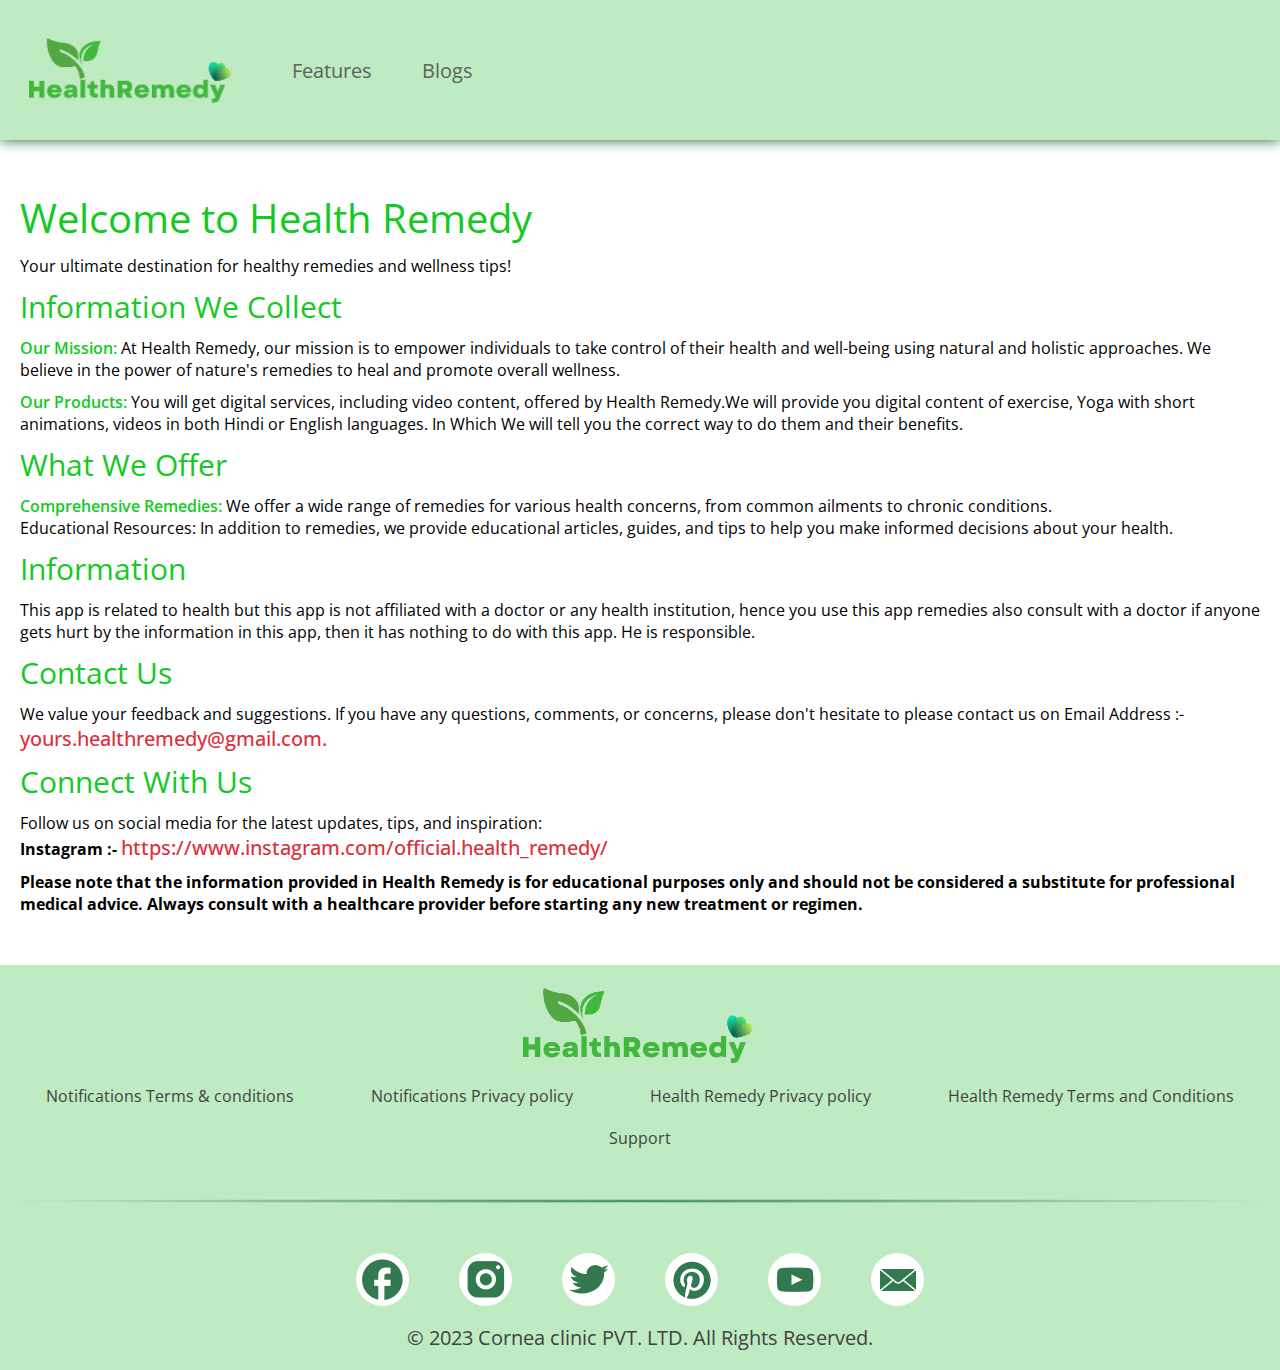
<file: aboutus.html>
<!DOCTYPE html>
<html lang="en">
<head>
    <meta charset="UTF-8">
    <meta name="viewport" content="width=device-width, initial-scale=1.0">
    <link rel="stylesheet" href="aboutus.css">
    <link rel="preconnect" href="https://fonts.googleapis.com">
    <link rel="preconnect" href="https://fonts.gstatic.com" crossorigin>
    <link href="https://fonts.googleapis.com/css2?family=Open+Sans:ital,wght@0,300..800;1,300..800&display=swap" rel="stylesheet">
    <title>About Us</title>
</head>
<body>
    <header class="header">
        <div class="logo_nav">
            <div class="logo_image">
                <img src="Images\health_remedy.png" alt="Logo Image">
            </div>
            <nav class="navigation">
                <ul>
                <li><a href="#">Features</a></li>
                <li><a href="#">Blogs</a></li>
                </ul>
            </nav>
        </div>
        <div class="bars">
            <div class="bar1"></div>
            <div class="bar2"></div>
            <div class="bar3"></div>
        </div>
        <div class="btns">
            <button class="pri_btn">Login</button>
            <button class="sec_btn">Sign Up</button>
        </div>
        <div class="mobile_menu">
            <nav class="mb_navigation">
                <ul>
                <li><a href="#">Features</a></li>
                <li><a href="#">Blogs</a></li>
                </ul>
            </nav>
        </div>
    </header>
    <section class="about_us_wrapper">
          <div class="about_us">
            <h2>Welcome to Health Remedy</h2>
<p> Your ultimate destination for healthy remedies and wellness tips!</p>
<h3>Information We Collect</h3>
<p><span>Our Mission: </span>  At Health Remedy, our mission is to empower individuals to take control of their health and well-being using natural and holistic approaches. We believe in the power of nature's remedies to heal and promote overall wellness.</p>
<p><span>Our Products: </span> You will get digital services, including video content, offered by Health Remedy.We will provide you digital content of exercise, Yoga with short animations, videos in both Hindi or English languages. In Which We will tell you the correct way to do them and their benefits.</p>
<h3>What We Offer</h3>
<p><span> Comprehensive Remedies: </span>We offer a wide range of remedies for various health concerns, from common ailments to chronic conditions.<br/> Educational Resources: In addition to remedies, we provide educational articles, guides, and tips to help you make informed decisions about your health.</p>
<h3>Information</h3>
<p>This app is related to health but this app is not affiliated with a doctor or any health institution, hence you use this app remedies also consult with a doctor if anyone gets hurt by the information in this app, then it has nothing to do with this app. He is responsible.</p>
<h3>Contact Us</h3>
<p>We value your feedback and suggestions. If you have any questions, comments, or concerns, please don't hesitate to  please contact us on Email Address :-  <a href="mailto:yours.healthremedy@gmail.com">yours.healthremedy@gmail.com.</a></p>
<h3>Connect With Us</h3>
<p>Follow us on social media for the latest updates, tips, and inspiration:<br/><b>Instagram :- <a href="url">https://www.instagram.com/official.health_remedy/ </a></p>

<p> Please note that the information provided in Health Remedy is for educational purposes only and should not be considered a substitute for professional medical advice. Always consult with a healthcare provider before starting any new treatment or regimen.</p>
</div>
    </section>
<footer class="footer">
    <div class="footer_logo_img">
        <img src="Images\health_remedy.png" alt="Logo Image" >
    </div>
    <div class="footer_nav">
        <ul>
            <li><a href="notifications_terms.html">Notifications Terms & conditions</a></li>
            <li><a href="notifications_policy.html">Notifications Privacy policy</a></li>
            <li><a href="health_remedy_policy.html">Health Remedy Privacy policy</a></li>
            <li><a href="health_remedy_terms_conditiion.html">Health Remedy Terms and Conditions</a></li>
            <li><a href="#">Support</a></li>
        </ul>
    </div>
    <div class="footer_divider">
        <img src="Images\Divider.png" alt="Logo Image" >
    </div>
    <div class="social_media">
    <a href="#"><img src="Images\facebook.png" alt="Facebook Icon"></a>
    <a href="#"><img src="Images\insta.png" alt="Insta Icon"></a>
    <a href="#"><img src="Images\twitter.png" alt="Twitter Icon"></a>
    <a href="#"><img src="Images\pintrest.png" alt="Pintrest Icon"></a>
    <a href="#"><img src="Images\youtube.png" alt="Youtube Icon"></a>
    <a href="#"><img src="Images\message.png" alt="Message Icon"></a>
    </div>
    <p>© 2023 Cornea clinic PVT. LTD. All Rights Reserved.</p>
    </footer>
    <script src="script.js"></script>
</body>
</html>
</file>
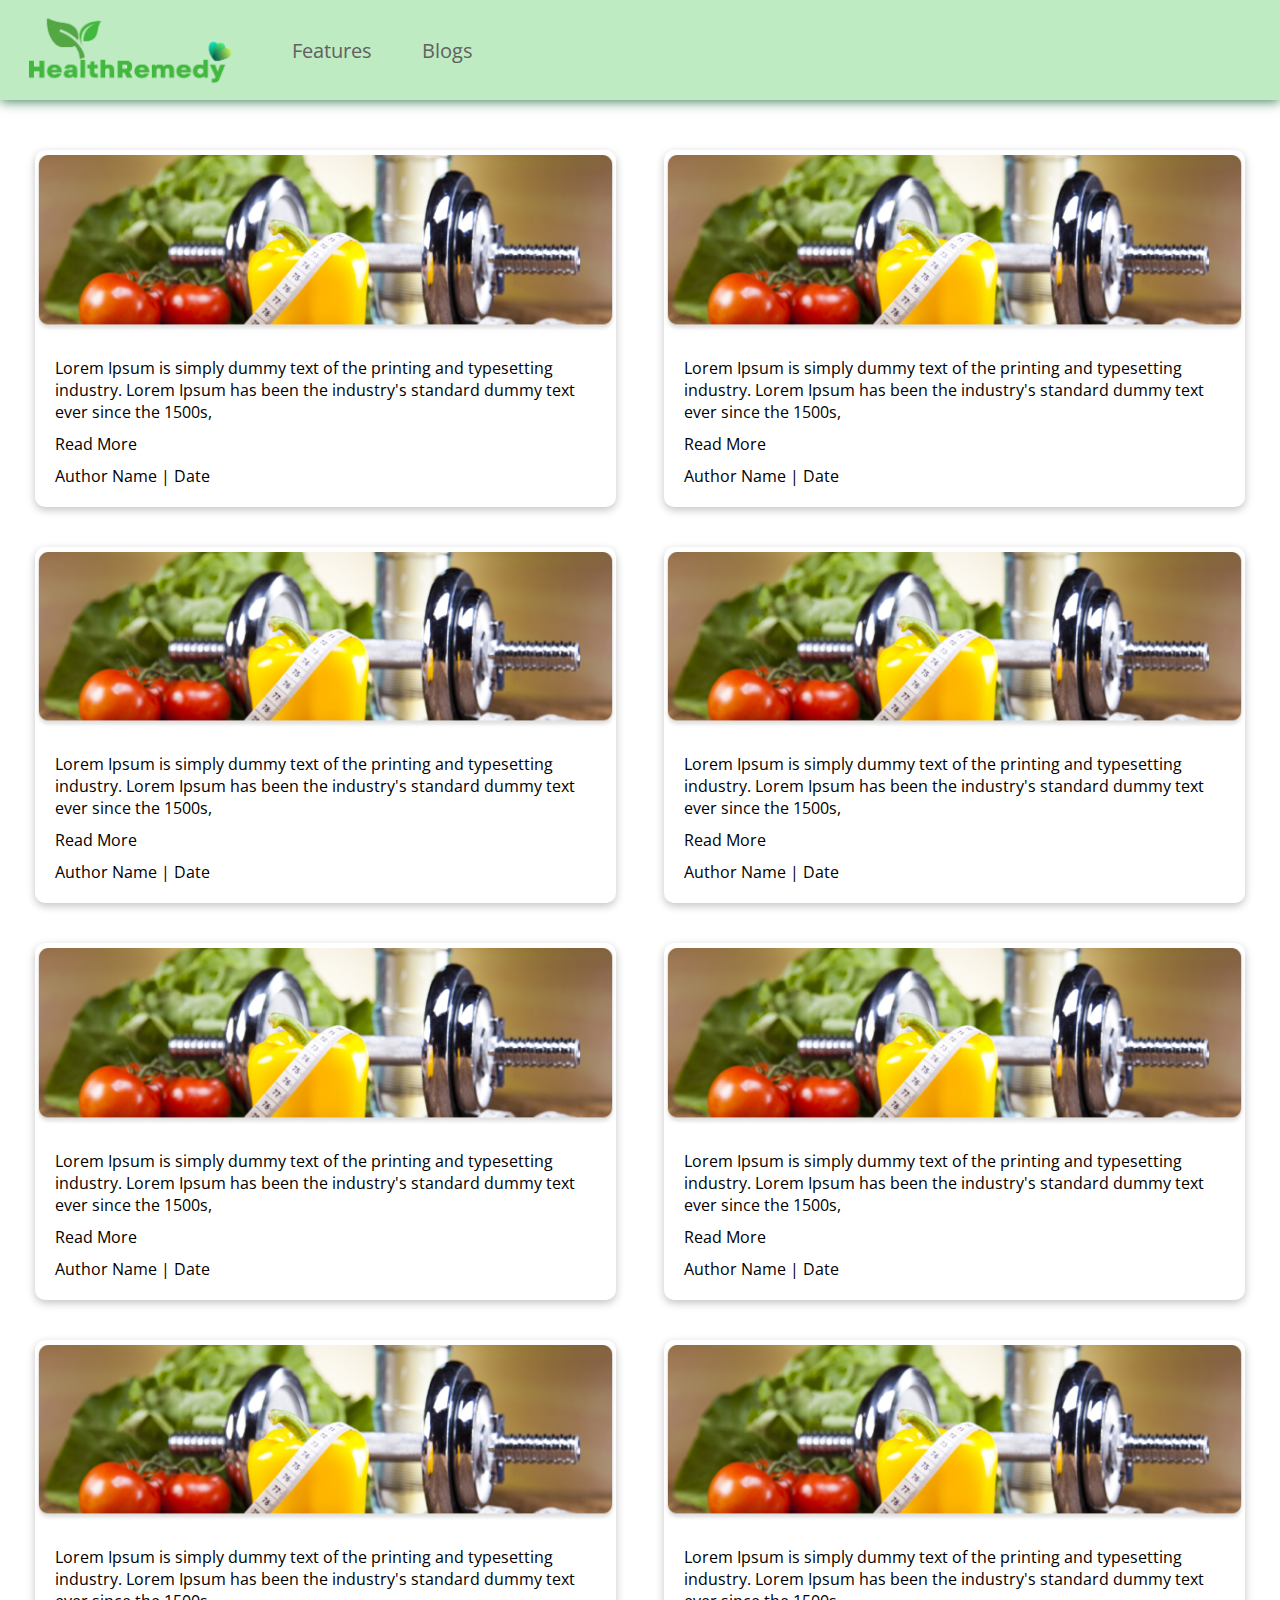
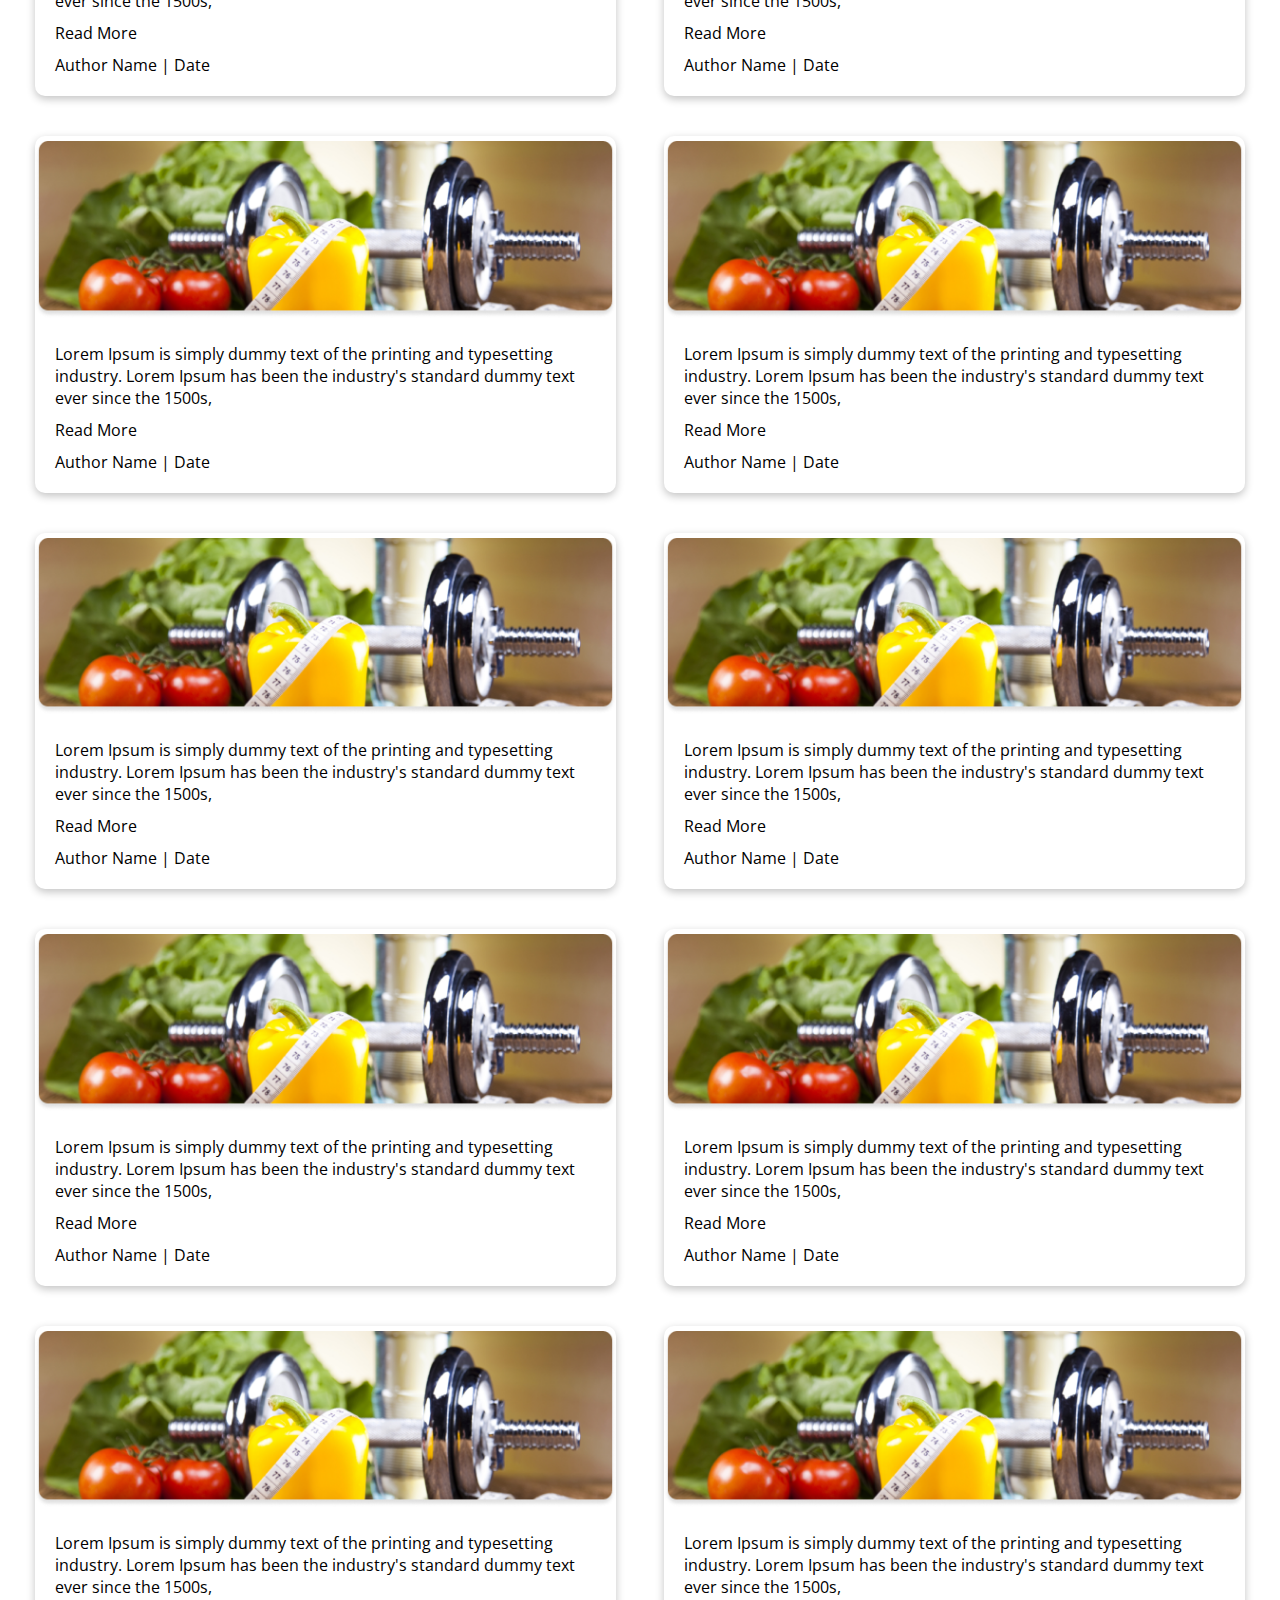
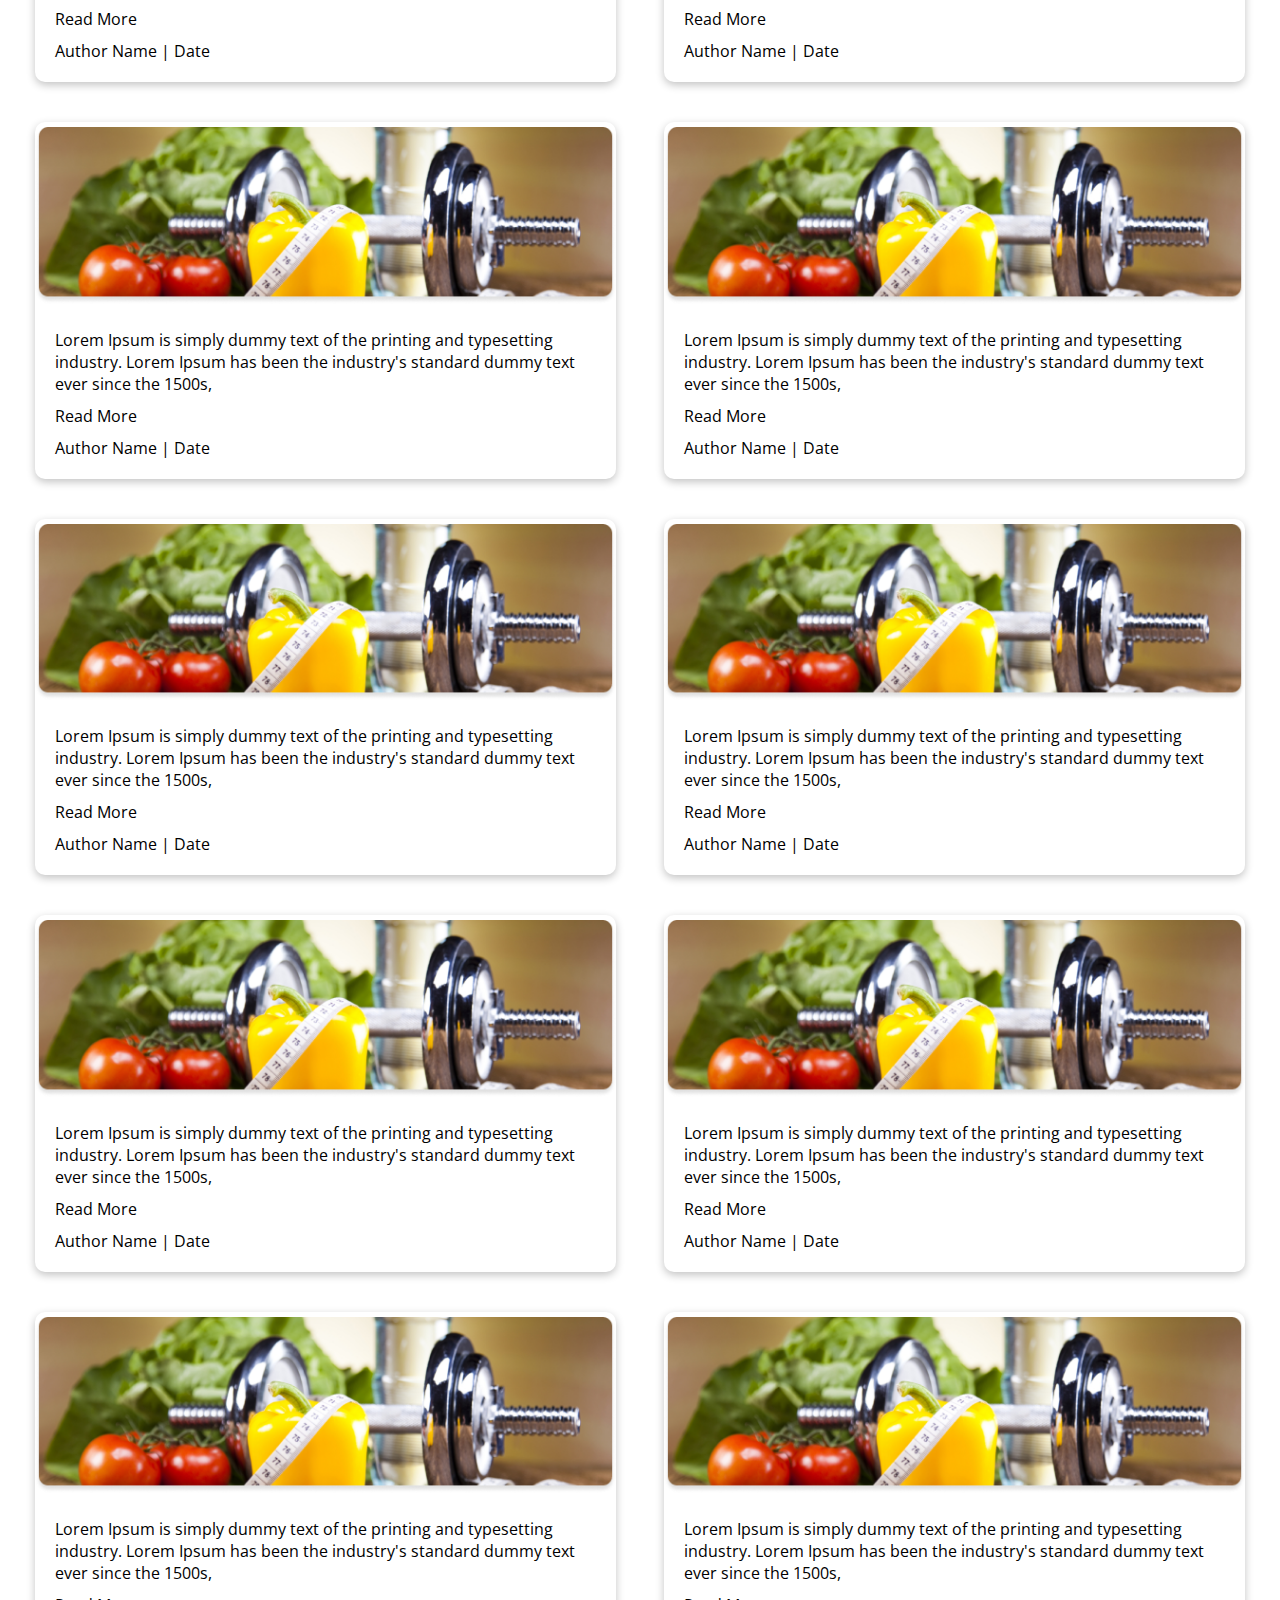
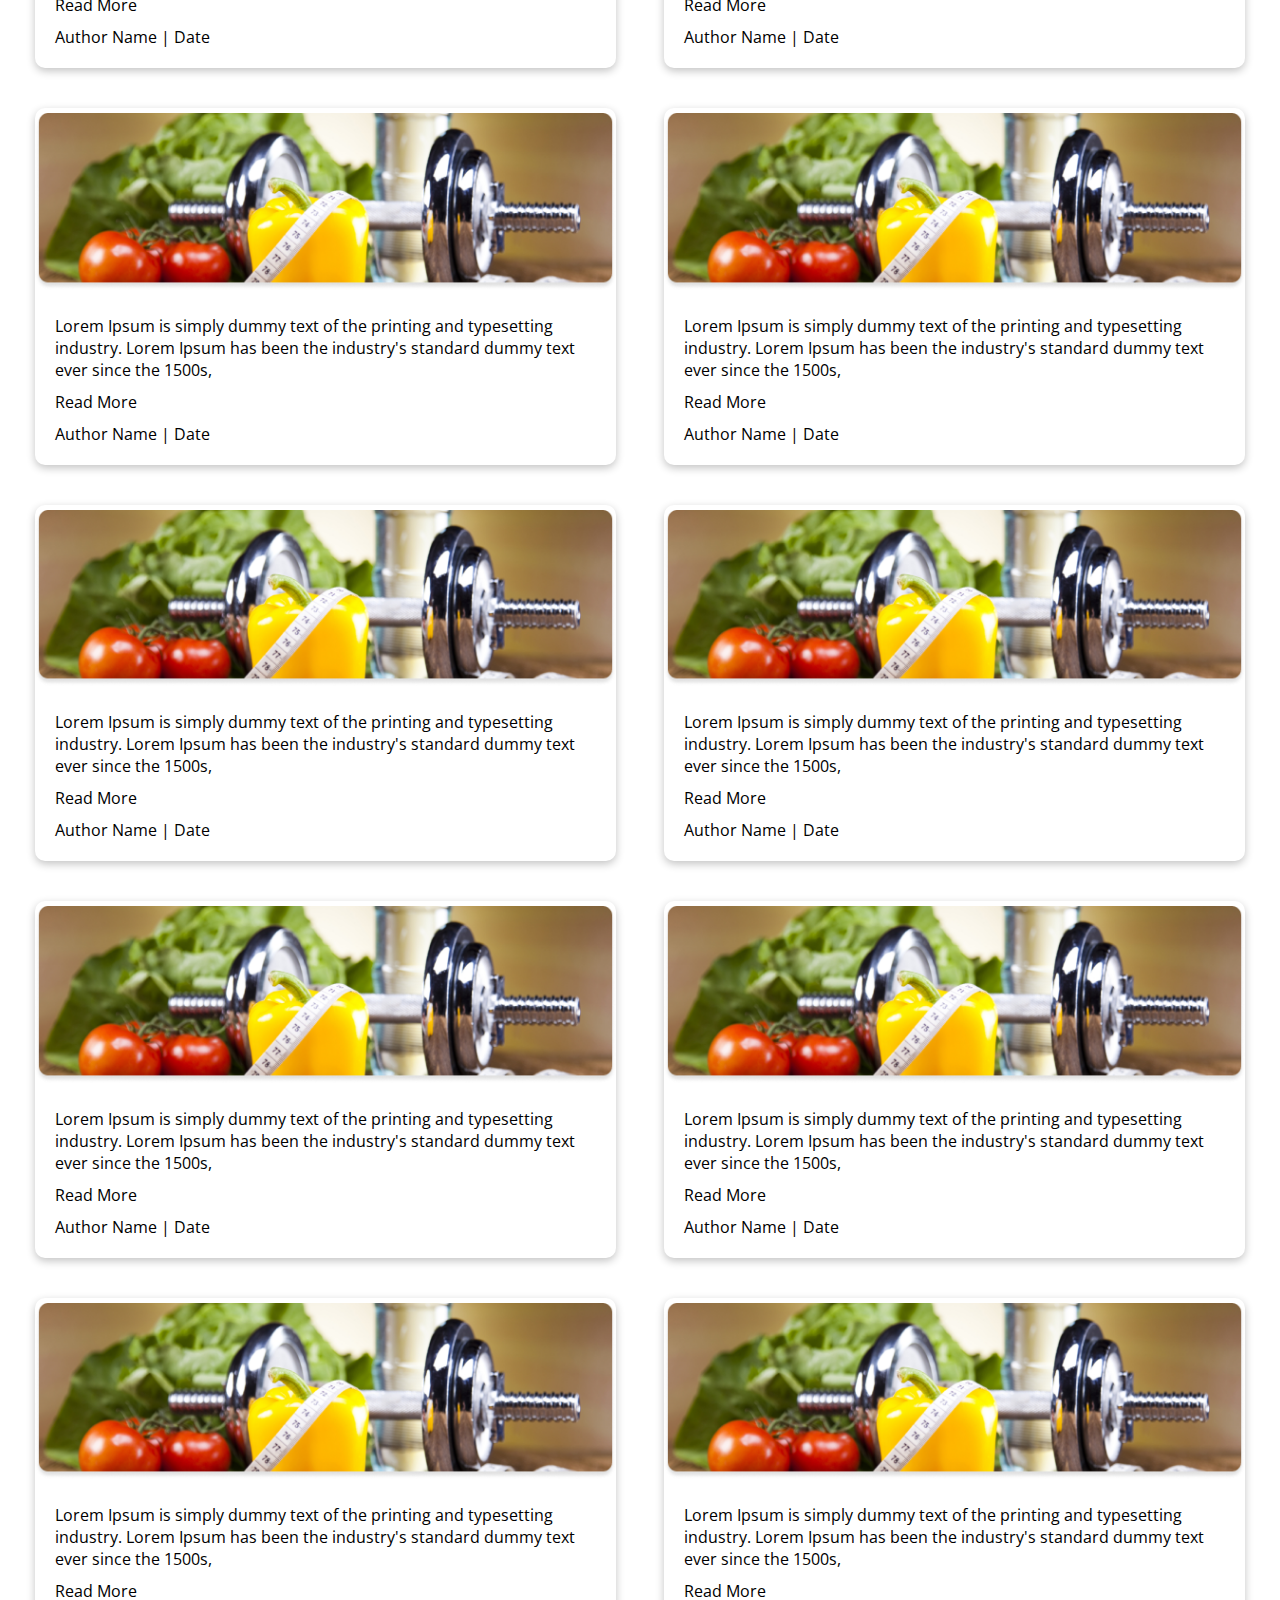
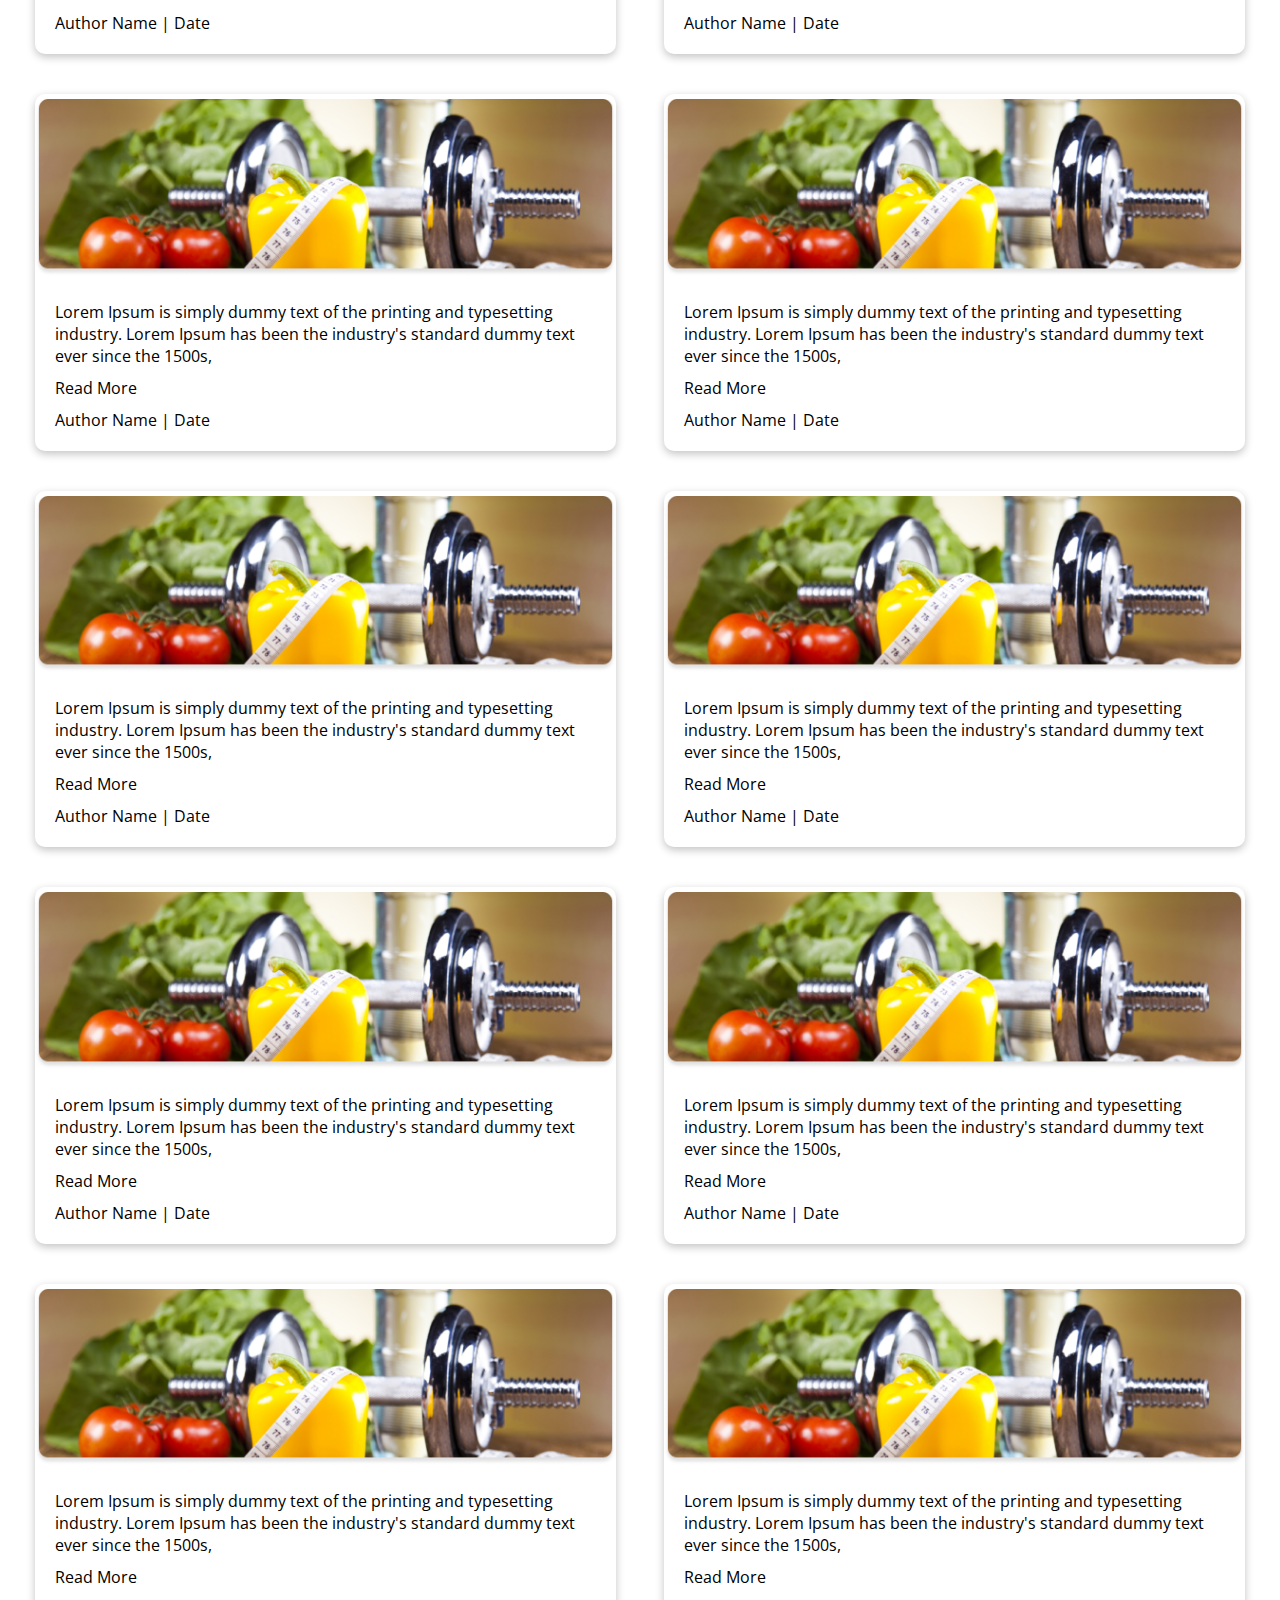
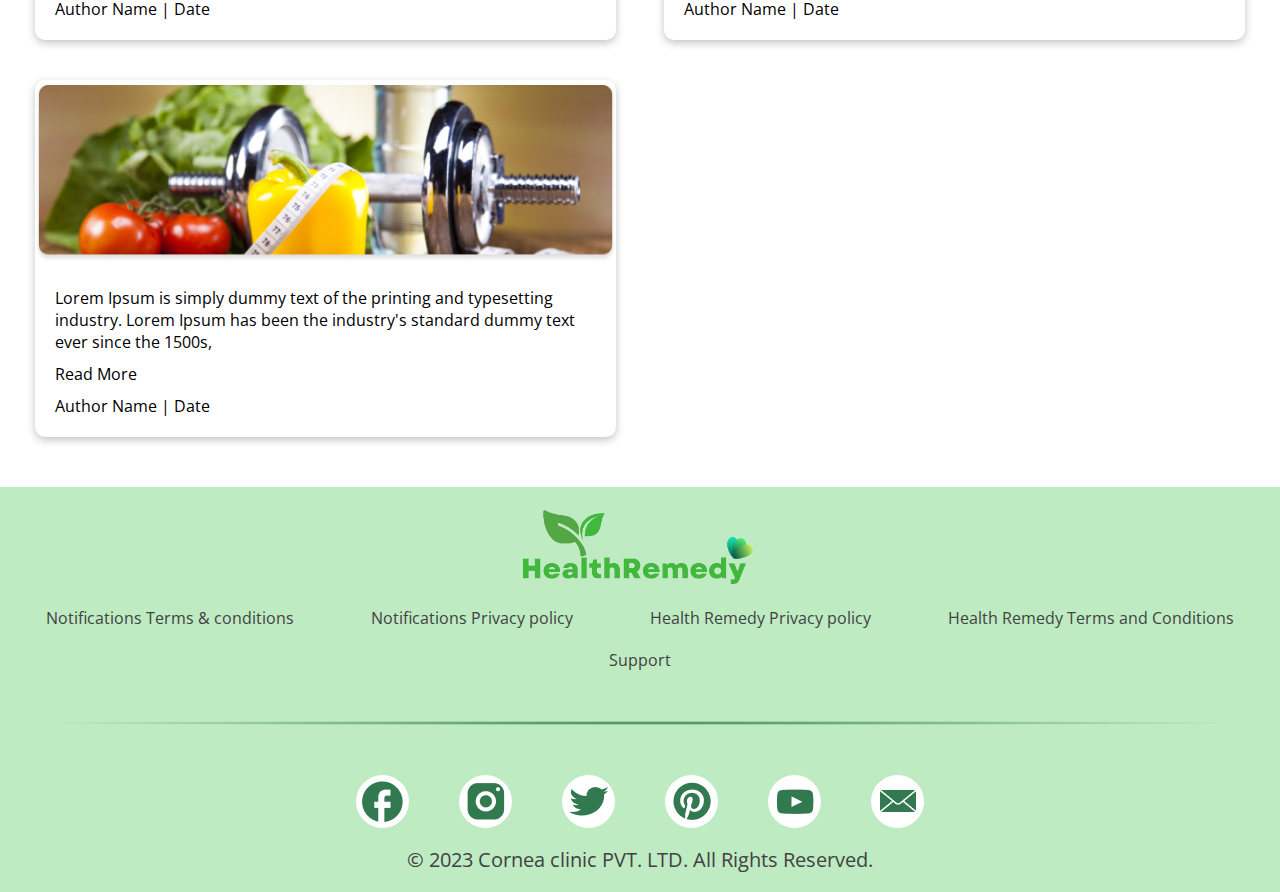
<file: Blog_listing.html>
<!DOCTYPE html>
<html lang="en">
<head>
<meta charset="UTF-8">
<meta name="viewport" content="width=device-width, initial-scale=1.0">
<link rel="stylesheet" href="Blog_listing.css">
<link rel="preconnect" href="https://fonts.googleapis.com">
<link rel="preconnect" href="https://fonts.gstatic.com" crossorigin>
<link rel="stylesheet" href="https://cdnjs.cloudflare.com/ajax/libs/font-awesome/6.4.0/css/all.min.css">
<link href="https://fonts.googleapis.com/css2?family=Open+Sans:ital,wght@0,300..800;1,300..800&display=swap" rel="stylesheet">
<title>Blog Listing</title>
</head>
<body>
<div class="header_wrapper">
        <header class="header">
            <div class="logo_nav">
                <div class="logo_image">
                    <img src="Images\health_remedy.png" alt="Logo Image" >
                </div>
                <nav class="navigation">
                    <ul>
                    <li><a href="#">Features</a></li>
                    <li><a href="#">Blogs</a></li>
                    </ul>
                </nav>
            </div>
            <div class="bars">
                <div class="bar1"></div>
                <div class="bar2"></div>
                <div class="bar3"></div>
            </div>
            <div class="btns">
                <button class="pri_btn">Login</button>
                <button class="sec_btn">Sign Up</button>
            </div>
            <div class="mobile_menu">
                <nav class="mb_navigation">
                    <ul>
                    <li><a href="#">Features</a></li>
                    <li><a href="#">Blogs</a></li>
                    </ul>
                </nav>
            </div>
        </header>
</div>
<section class="blog_listing_section">
<div class="container">
<div class="blogs_wrapper">
<div class="posts_wrapper">
        <div class="post">
            <div class="top_image"><img src="Images/Food.png" alt=""></div>
            <div class="bottom_content">
                <p>Lorem Ipsum is simply dummy text of the printing and typesetting industry. Lorem Ipsum has been the industry's standard dummy text ever since the 1500s,</p>
                <a href="#">Read More <i class="fa-solid fa-arrow-right"></i></a>
                <div>
                    <span>Author Name</span> <span>|  Date</span>
                </div>
            </div>
        </div>
        <div class="post">
            <div class="top_image"><img src="Images/Food.png" alt=""></div>
            <div class="bottom_content">
                <p>Lorem Ipsum is simply dummy text of the printing and typesetting industry. Lorem Ipsum has been the industry's standard dummy text ever since the 1500s,</p>
                <a href="#">Read More <i class="fa-solid fa-arrow-right"></i></a>
                <div>
                    <span>Author Name</span> <span>|  Date</span>
                </div>
            </div>
        </div>
        <div class="post">
            <div class="top_image"><img src="Images/Food.png" alt=""></div>
            <div class="bottom_content">
                <p>Lorem Ipsum is simply dummy text of the printing and typesetting industry. Lorem Ipsum has been the industry's standard dummy text ever since the 1500s,</p>
                <a href="#">Read More <i class="fa-solid fa-arrow-right"></i></a>
                <div>
                    <span>Author Name</span> <span>|  Date</span>
                </div>
            </div>
        </div>
        <div class="post">
            <div class="top_image"><img src="Images/Food.png" alt=""></div>
            <div class="bottom_content">
                <p>Lorem Ipsum is simply dummy text of the printing and typesetting industry. Lorem Ipsum has been the industry's standard dummy text ever since the 1500s,</p>
                <a href="#">Read More <i class="fa-solid fa-arrow-right"></i></a>
                <div>
                    <span>Author Name</span> <span>|  Date</span>
                </div>
            </div>
        </div>
        <div class="post">
            <div class="top_image"><img src="Images/Food.png" alt=""></div>
            <div class="bottom_content">
                <p>Lorem Ipsum is simply dummy text of the printing and typesetting industry. Lorem Ipsum has been the industry's standard dummy text ever since the 1500s,</p>
                <a href="#">Read More <i class="fa-solid fa-arrow-right"></i></a>
                <div>
                    <span>Author Name</span> <span>|  Date</span>
                </div>
            </div>
        </div>
        <div class="post">
            <div class="top_image"><img src="Images/Food.png" alt=""></div>
            <div class="bottom_content">
                <p>Lorem Ipsum is simply dummy text of the printing and typesetting industry. Lorem Ipsum has been the industry's standard dummy text ever since the 1500s,</p>
                <a href="#">Read More <i class="fa-solid fa-arrow-right"></i></a>
                <div>
                    <span>Author Name</span> <span>|  Date</span>
                </div>
            </div>
        </div>
        <div class="post">
            <div class="top_image"><img src="Images/Food.png" alt=""></div>
            <div class="bottom_content">
                <p>Lorem Ipsum is simply dummy text of the printing and typesetting industry. Lorem Ipsum has been the industry's standard dummy text ever since the 1500s,</p>
                <a href="#">Read More <i class="fa-solid fa-arrow-right"></i></a>
                <div>
                    <span>Author Name</span> <span>|  Date</span>
                </div>
            </div>
        </div>
        <div class="post">
            <div class="top_image"><img src="Images/Food.png" alt=""></div>
            <div class="bottom_content">
                <p>Lorem Ipsum is simply dummy text of the printing and typesetting industry. Lorem Ipsum has been the industry's standard dummy text ever since the 1500s,</p>
                <a href="#">Read More <i class="fa-solid fa-arrow-right"></i></a>
                <div>
                    <span>Author Name</span> <span>|  Date</span>
                </div>
            </div>
        </div>
        <div class="post">
            <div class="top_image"><img src="Images/Food.png" alt=""></div>
            <div class="bottom_content">
                <p>Lorem Ipsum is simply dummy text of the printing and typesetting industry. Lorem Ipsum has been the industry's standard dummy text ever since the 1500s,</p>
                <a href="#">Read More <i class="fa-solid fa-arrow-right"></i></a>
                <div>
                    <span>Author Name</span> <span>|  Date</span>
                </div>
            </div>
        </div>
        <div class="post">
            <div class="top_image"><img src="Images/Food.png" alt=""></div>
            <div class="bottom_content">
                <p>Lorem Ipsum is simply dummy text of the printing and typesetting industry. Lorem Ipsum has been the industry's standard dummy text ever since the 1500s,</p>
                <a href="#">Read More <i class="fa-solid fa-arrow-right"></i></a>
                <div>
                    <span>Author Name</span> <span>|  Date</span>
                </div>
            </div>
        </div>
        <div class="post">
            <div class="top_image"><img src="Images/Food.png" alt=""></div>
            <div class="bottom_content">
                <p>Lorem Ipsum is simply dummy text of the printing and typesetting industry. Lorem Ipsum has been the industry's standard dummy text ever since the 1500s,</p>
                <a href="#">Read More <i class="fa-solid fa-arrow-right"></i></a>
                <div>
                    <span>Author Name</span> <span>|  Date</span>
                </div>
            </div>
        </div>
        <div class="post">
            <div class="top_image"><img src="Images/Food.png" alt=""></div>
            <div class="bottom_content">
                <p>Lorem Ipsum is simply dummy text of the printing and typesetting industry. Lorem Ipsum has been the industry's standard dummy text ever since the 1500s,</p>
                <a href="#">Read More <i class="fa-solid fa-arrow-right"></i></a>
                <div>
                    <span>Author Name</span> <span>|  Date</span>
                </div>
            </div>
        </div>
        <div class="post">
            <div class="top_image"><img src="Images/Food.png" alt=""></div>
            <div class="bottom_content">
                <p>Lorem Ipsum is simply dummy text of the printing and typesetting industry. Lorem Ipsum has been the industry's standard dummy text ever since the 1500s,</p>
                <a href="#">Read More <i class="fa-solid fa-arrow-right"></i></a>
                <div>
                    <span>Author Name</span> <span>|  Date</span>
                </div>
            </div>
        </div>
        <div class="post">
            <div class="top_image"><img src="Images/Food.png" alt=""></div>
            <div class="bottom_content">
                <p>Lorem Ipsum is simply dummy text of the printing and typesetting industry. Lorem Ipsum has been the industry's standard dummy text ever since the 1500s,</p>
                <a href="#">Read More <i class="fa-solid fa-arrow-right"></i></a>
                <div>
                    <span>Author Name</span> <span>|  Date</span>
                </div>
            </div>
        </div>
        <div class="post">
            <div class="top_image"><img src="Images/Food.png" alt=""></div>
            <div class="bottom_content">
                <p>Lorem Ipsum is simply dummy text of the printing and typesetting industry. Lorem Ipsum has been the industry's standard dummy text ever since the 1500s,</p>
                <a href="#">Read More <i class="fa-solid fa-arrow-right"></i></a>
                <div>
                    <span>Author Name</span> <span>|  Date</span>
                </div>
            </div>
        </div>
        <div class="post">
            <div class="top_image"><img src="Images/Food.png" alt=""></div>
            <div class="bottom_content">
                <p>Lorem Ipsum is simply dummy text of the printing and typesetting industry. Lorem Ipsum has been the industry's standard dummy text ever since the 1500s,</p>
                <a href="#">Read More <i class="fa-solid fa-arrow-right"></i></a>
                <div>
                    <span>Author Name</span> <span>|  Date</span>
                </div>
            </div>
        </div>
        <div class="post">
            <div class="top_image"><img src="Images/Food.png" alt=""></div>
            <div class="bottom_content">
                <p>Lorem Ipsum is simply dummy text of the printing and typesetting industry. Lorem Ipsum has been the industry's standard dummy text ever since the 1500s,</p>
                <a href="#">Read More <i class="fa-solid fa-arrow-right"></i></a>
                <div>
                    <span>Author Name</span> <span>|  Date</span>
                </div>
            </div>
        </div>
        <div class="post">
            <div class="top_image"><img src="Images/Food.png" alt=""></div>
            <div class="bottom_content">
                <p>Lorem Ipsum is simply dummy text of the printing and typesetting industry. Lorem Ipsum has been the industry's standard dummy text ever since the 1500s,</p>
                <a href="#">Read More <i class="fa-solid fa-arrow-right"></i></a>
                <div>
                    <span>Author Name</span> <span>|  Date</span>
                </div>
            </div>
        </div>
        <div class="post">
            <div class="top_image"><img src="Images/Food.png" alt=""></div>
            <div class="bottom_content">
                <p>Lorem Ipsum is simply dummy text of the printing and typesetting industry. Lorem Ipsum has been the industry's standard dummy text ever since the 1500s,</p>
                <a href="#">Read More <i class="fa-solid fa-arrow-right"></i></a>
                <div>
                    <span>Author Name</span> <span>|  Date</span>
                </div>
            </div>
        </div>
        <div class="post">
            <div class="top_image"><img src="Images/Food.png" alt=""></div>
            <div class="bottom_content">
                <p>Lorem Ipsum is simply dummy text of the printing and typesetting industry. Lorem Ipsum has been the industry's standard dummy text ever since the 1500s,</p>
                <a href="#">Read More <i class="fa-solid fa-arrow-right"></i></a>
                <div>
                    <span>Author Name</span> <span>|  Date</span>
                </div>
            </div>
        </div>
        <div class="post">
            <div class="top_image"><img src="Images/Food.png" alt=""></div>
            <div class="bottom_content">
                <p>Lorem Ipsum is simply dummy text of the printing and typesetting industry. Lorem Ipsum has been the industry's standard dummy text ever since the 1500s,</p>
                <a href="#">Read More <i class="fa-solid fa-arrow-right"></i></a>
                <div>
                    <span>Author Name</span> <span>|  Date</span>
                </div>
            </div>
        </div>
        <div class="post">
            <div class="top_image"><img src="Images/Food.png" alt=""></div>
            <div class="bottom_content">
                <p>Lorem Ipsum is simply dummy text of the printing and typesetting industry. Lorem Ipsum has been the industry's standard dummy text ever since the 1500s,</p>
                <a href="#">Read More <i class="fa-solid fa-arrow-right"></i></a>
                <div>
                    <span>Author Name</span> <span>|  Date</span>
                </div>
            </div>
        </div>
        <div class="post">
            <div class="top_image"><img src="Images/Food.png" alt=""></div>
            <div class="bottom_content">
                <p>Lorem Ipsum is simply dummy text of the printing and typesetting industry. Lorem Ipsum has been the industry's standard dummy text ever since the 1500s,</p>
                <a href="#">Read More <i class="fa-solid fa-arrow-right"></i></a>
                <div>
                    <span>Author Name</span> <span>|  Date</span>
                </div>
            </div>
        </div>
        <div class="post">
            <div class="top_image"><img src="Images/Food.png" alt=""></div>
            <div class="bottom_content">
                <p>Lorem Ipsum is simply dummy text of the printing and typesetting industry. Lorem Ipsum has been the industry's standard dummy text ever since the 1500s,</p>
                <a href="#">Read More <i class="fa-solid fa-arrow-right"></i></a>
                <div>
                    <span>Author Name</span> <span>|  Date</span>
                </div>
            </div>
        </div>
        <div class="post">
            <div class="top_image"><img src="Images/Food.png" alt=""></div>
            <div class="bottom_content">
                <p>Lorem Ipsum is simply dummy text of the printing and typesetting industry. Lorem Ipsum has been the industry's standard dummy text ever since the 1500s,</p>
                <a href="#">Read More <i class="fa-solid fa-arrow-right"></i></a>
                <div>
                    <span>Author Name</span> <span>|  Date</span>
                </div>
            </div>
        </div>
        <div class="post">
            <div class="top_image"><img src="Images/Food.png" alt=""></div>
            <div class="bottom_content">
                <p>Lorem Ipsum is simply dummy text of the printing and typesetting industry. Lorem Ipsum has been the industry's standard dummy text ever since the 1500s,</p>
                <a href="#">Read More <i class="fa-solid fa-arrow-right"></i></a>
                <div>
                    <span>Author Name</span> <span>|  Date</span>
                </div>
            </div>
        </div>
        <div class="post">
            <div class="top_image"><img src="Images/Food.png" alt=""></div>
            <div class="bottom_content">
                <p>Lorem Ipsum is simply dummy text of the printing and typesetting industry. Lorem Ipsum has been the industry's standard dummy text ever since the 1500s,</p>
                <a href="#">Read More <i class="fa-solid fa-arrow-right"></i></a>
                <div>
                    <span>Author Name</span> <span>|  Date</span>
                </div>
            </div>
        </div>
        <div class="post">
            <div class="top_image"><img src="Images/Food.png" alt=""></div>
            <div class="bottom_content">
                <p>Lorem Ipsum is simply dummy text of the printing and typesetting industry. Lorem Ipsum has been the industry's standard dummy text ever since the 1500s,</p>
                <a href="#">Read More <i class="fa-solid fa-arrow-right"></i></a>
                <div>
                    <span>Author Name</span> <span>|  Date</span>
                </div>
            </div>
        </div>
        <div class="post">
            <div class="top_image"><img src="Images/Food.png" alt=""></div>
            <div class="bottom_content">
                <p>Lorem Ipsum is simply dummy text of the printing and typesetting industry. Lorem Ipsum has been the industry's standard dummy text ever since the 1500s,</p>
                <a href="#">Read More <i class="fa-solid fa-arrow-right"></i></a>
                <div>
                    <span>Author Name</span> <span>|  Date</span>
                </div>
            </div>
        </div>
        <div class="post">
            <div class="top_image"><img src="Images/Food.png" alt=""></div>
            <div class="bottom_content">
                <p>Lorem Ipsum is simply dummy text of the printing and typesetting industry. Lorem Ipsum has been the industry's standard dummy text ever since the 1500s,</p>
                <a href="#">Read More <i class="fa-solid fa-arrow-right"></i></a>
                <div>
                    <span>Author Name</span> <span>|  Date</span>
                </div>
            </div>
        </div>
        <div class="post">
            <div class="top_image"><img src="Images/Food.png" alt=""></div>
            <div class="bottom_content">
                <p>Lorem Ipsum is simply dummy text of the printing and typesetting industry. Lorem Ipsum has been the industry's standard dummy text ever since the 1500s,</p>
                <a href="#">Read More <i class="fa-solid fa-arrow-right"></i></a>
                <div>
                    <span>Author Name</span> <span>|  Date</span>
                </div>
            </div>
        </div>
        <div class="post">
            <div class="top_image"><img src="Images/Food.png" alt=""></div>
            <div class="bottom_content">
                <p>Lorem Ipsum is simply dummy text of the printing and typesetting industry. Lorem Ipsum has been the industry's standard dummy text ever since the 1500s,</p>
                <a href="#">Read More <i class="fa-solid fa-arrow-right"></i></a>
                <div>
                    <span>Author Name</span> <span>|  Date</span>
                </div>
            </div>
        </div>
        <div class="post">
            <div class="top_image"><img src="Images/Food.png" alt=""></div>
            <div class="bottom_content">
                <p>Lorem Ipsum is simply dummy text of the printing and typesetting industry. Lorem Ipsum has been the industry's standard dummy text ever since the 1500s,</p>
                <a href="#">Read More <i class="fa-solid fa-arrow-right"></i></a>
                <div>
                    <span>Author Name</span> <span>|  Date</span>
                </div>
            </div>
        </div>
        <div class="post">
            <div class="top_image"><img src="Images/Food.png" alt=""></div>
            <div class="bottom_content">
                <p>Lorem Ipsum is simply dummy text of the printing and typesetting industry. Lorem Ipsum has been the industry's standard dummy text ever since the 1500s,</p>
                <a href="#">Read More <i class="fa-solid fa-arrow-right"></i></a>
                <div>
                    <span>Author Name</span> <span>|  Date</span>
                </div>
            </div>
        </div>
        <div class="post">
            <div class="top_image"><img src="Images/Food.png" alt=""></div>
            <div class="bottom_content">
                <p>Lorem Ipsum is simply dummy text of the printing and typesetting industry. Lorem Ipsum has been the industry's standard dummy text ever since the 1500s,</p>
                <a href="#">Read More <i class="fa-solid fa-arrow-right"></i></a>
                <div>
                    <span>Author Name</span> <span>|  Date</span>
                </div>
            </div>
        </div>
        <div class="post">
            <div class="top_image"><img src="Images/Food.png" alt=""></div>
            <div class="bottom_content">
                <p>Lorem Ipsum is simply dummy text of the printing and typesetting industry. Lorem Ipsum has been the industry's standard dummy text ever since the 1500s,</p>
                <a href="#">Read More <i class="fa-solid fa-arrow-right"></i></a>
                <div>
                    <span>Author Name</span> <span>|  Date</span>
                </div>
            </div>
        </div>
        <div class="post">
            <div class="top_image"><img src="Images/Food.png" alt=""></div>
            <div class="bottom_content">
                <p>Lorem Ipsum is simply dummy text of the printing and typesetting industry. Lorem Ipsum has been the industry's standard dummy text ever since the 1500s,</p>
                <a href="#">Read More <i class="fa-solid fa-arrow-right"></i></a>
                <div>
                    <span>Author Name</span> <span>|  Date</span>
                </div>
            </div>
        </div>
        <div class="post">
            <div class="top_image"><img src="Images/Food.png" alt=""></div>
            <div class="bottom_content">
                <p>Lorem Ipsum is simply dummy text of the printing and typesetting industry. Lorem Ipsum has been the industry's standard dummy text ever since the 1500s,</p>
                <a href="#">Read More <i class="fa-solid fa-arrow-right"></i></a>
                <div>
                    <span>Author Name</span> <span>|  Date</span>
                </div>
            </div>
        </div>
        <div class="post">
            <div class="top_image"><img src="Images/Food.png" alt=""></div>
            <div class="bottom_content">
                <p>Lorem Ipsum is simply dummy text of the printing and typesetting industry. Lorem Ipsum has been the industry's standard dummy text ever since the 1500s,</p>
                <a href="#">Read More <i class="fa-solid fa-arrow-right"></i></a>
                <div>
                    <span>Author Name</span> <span>|  Date</span>
                </div>
            </div>
        </div>
        <div class="post">
            <div class="top_image"><img src="Images/Food.png" alt=""></div>
            <div class="bottom_content">
                <p>Lorem Ipsum is simply dummy text of the printing and typesetting industry. Lorem Ipsum has been the industry's standard dummy text ever since the 1500s,</p>
                <a href="#">Read More <i class="fa-solid fa-arrow-right"></i></a>
                <div>
                    <span>Author Name</span> <span>|  Date</span>
                </div>
            </div>
        </div>
        <div class="post">
            <div class="top_image"><img src="Images/Food.png" alt=""></div>
            <div class="bottom_content">
                <p>Lorem Ipsum is simply dummy text of the printing and typesetting industry. Lorem Ipsum has been the industry's standard dummy text ever since the 1500s,</p>
                <a href="#">Read More <i class="fa-solid fa-arrow-right"></i></a>
                <div>
                    <span>Author Name</span> <span>|  Date</span>
                </div>
            </div>
        </div>
</div>
</div>
</div>
</section>
<div class="footer_wrapper">
    <footer class="footer">
        <div class="container">
    <div class="footer_logo_img">
    <img src="Images\health_remedy.png" alt="Logo Image" >
    </div>
    <div class="footer_nav">
    <ul>
        <li><a href="notifications_terms.html">Notifications Terms & conditions</a></li>
            <li><a href="notifications_policy.html">Notifications Privacy policy</a></li>
            <li><a href="health_remedy_policy.html">Health Remedy Privacy policy</a></li>
            <li><a href="health_remedy_terms_conditiion.html">Health Remedy Terms and Conditions</a></li>
        <li><a href="#">Support</a></li>
    </ul>
    </div>
    <div class="footer_divider">
    <img src="Images\Divider.png" alt="Logo Image" >
    </div>
    <div class="social_media">
    <a href="#"><img src="Images\facebook.png" alt="Facebook Icon"></a>
    <a href="#"><img src="Images\insta.png" alt="Insta Icon"></a>
    <a href="#"><img src="Images\twitter.png" alt="Twitter Icon"></a>
    <a href="#"><img src="Images\pintrest.png" alt="Pintrest Icon"></a>
    <a href="#"><img src="Images\youtube.png" alt="Youtube Icon"></a>
    <a href="#"><img src="Images\message.png" alt="Message Icon"></a>
    </div>
    <p>© 2023 Cornea clinic PVT. LTD. All Rights Reserved.</p>
</div>
    </footer>
</div>
    <script src="script.js"></script>
</body>
</html>
</file>
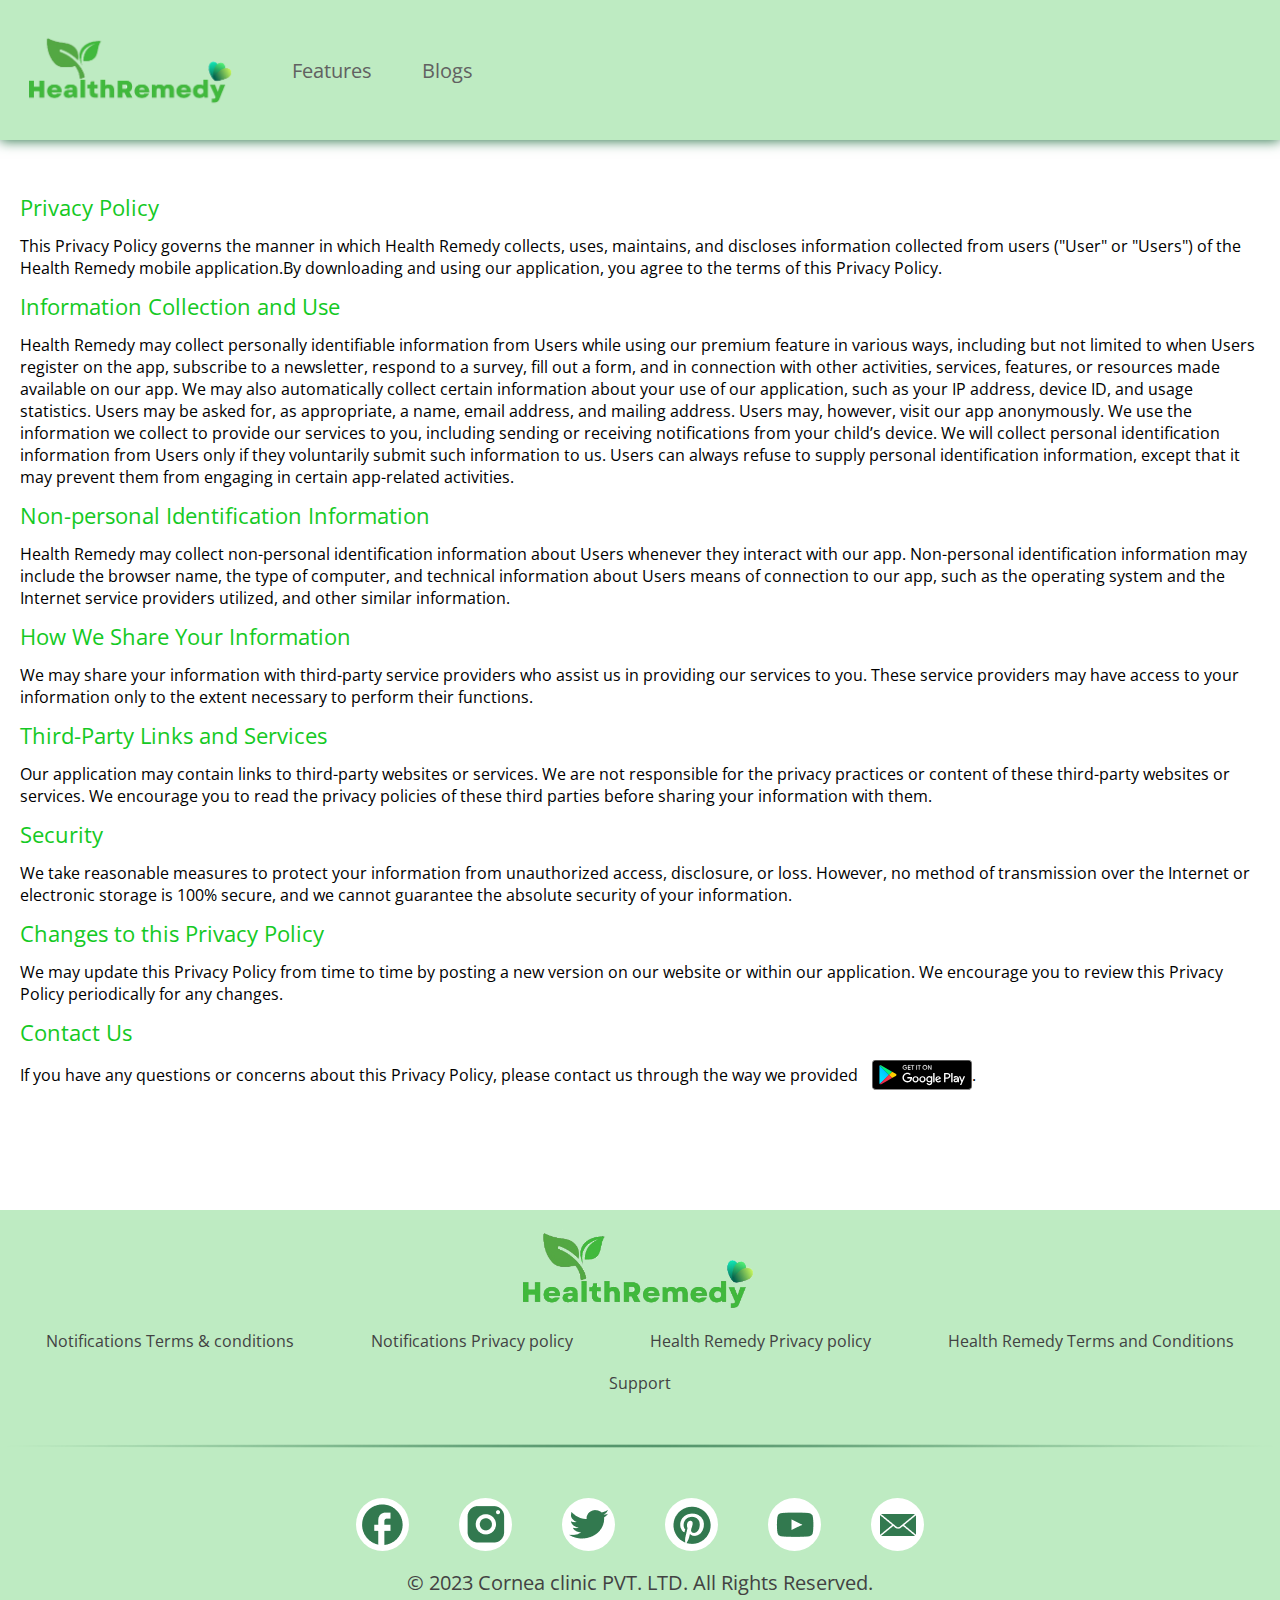
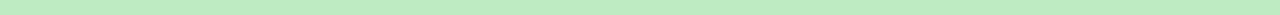
<file: health_remedy_policy.html>
<!DOCTYPE html>
<html lang="en">
<head>
    <meta charset="UTF-8">
    <meta name="viewport" content="width=device-width, initial-scale=1.0">
    <link rel="stylesheet" href="health_remedy_policy.css">
    <link rel="preconnect" href="https://fonts.googleapis.com">
    <link rel="preconnect" href="https://fonts.gstatic.com" crossorigin>
    <link href="https://fonts.googleapis.com/css2?family=Open+Sans:ital,wght@0,300..800;1,300..800&display=swap" rel="stylesheet">
    <title>Health Remedy  Privacy Policy</title>
</head>
<body>
    <header class="header">
        <div class="logo_nav">
            <div class="logo_image">
                <img src="Images\health_remedy.png" alt="Logo Image">
            </div>
            <nav class="navigation">
                <ul>
                <li><a href="#">Features</a></li>
                <li><a href="#">Blogs</a></li>
                </ul>
            </nav>
        </div>
        <div class="bars">
            <div class="bar1"></div>
            <div class="bar2"></div>
            <div class="bar3"></div>
        </div>
        <div class="btns">
            <button class="pri_btn">Login</button>
            <button class="sec_btn">Sign Up</button>
        </div>
        <div class="mobile_menu">
            <nav class="mb_navigation">
                <ul>
                <li><a href="#">Features</a></li>
                <li><a href="#">Blogs</a></li>
                </ul>
            </nav>
        </div>
    </header>
    <section class="health_term_conditions_wrapper">
          <div class="health_remedy_terms">
            <h3>Privacy Policy</h3>
            <p>This Privacy Policy governs the manner in which Health Remedy collects, uses, maintains, and discloses information collected from users ("User" or "Users") of the Health Remedy mobile application.By downloading and using our application, you agree
                to the terms of this Privacy Policy.</p>
                <h3>Information Collection and Use</h3>
            <p> Health Remedy may collect personally identifiable information from Users while using our premium feature in various ways, including but not limited to when Users register on the app, subscribe to a newsletter, respond to a survey, fill out a form,
                and in connection with other activities, services, features, or resources made available on our app. We may also automatically collect certain information about your use of our application, such as your IP address, device ID, and usage statistics.
                Users may be asked for, as appropriate, a name, email address, and mailing address. Users may, however, visit our app anonymously. We use the information we collect to provide our services to you, including sending or receiving notifications from
                your child’s device. We will collect personal identification information from Users only if they voluntarily submit such information to us. Users can always refuse to supply personal identification information, except that it may prevent them from
                engaging in certain app-related activities.</p>
                <h3>Non-personal Identification Information</h3>
            <p>Health Remedy may collect non-personal identification information about Users whenever they interact with our app. Non-personal identification information may include the browser name, the type of computer, and technical information about Users means
                of connection to our app, such as the operating system and the Internet service providers utilized, and other similar information.</p>
           <h3>How We Share Your Information</h3>
            <p>We may share your information with third-party service providers who assist us in providing our services to you. These service providers may have access to your information only to the extent necessary to perform their functions.</p>
            <h3>Third-Party Links and Services</h3>
            <p>Our application may contain links to third-party websites or services. We are not responsible for the privacy practices or content of these third-party websites or services. We encourage you to read the privacy policies of these third parties before
                sharing your information with them.</p>
            <h3>Security</h3>
                <p>We take reasonable measures to protect your information from unauthorized access, disclosure, or loss. However, no method of transmission over the Internet or electronic storage is 100% secure, and we cannot guarantee the absolute security of your
                information.</p>
                <h3>Changes to this Privacy Policy</h3>
            <p> We may update this Privacy Policy from time to time by posting a new version on our website or within our application. We encourage you to review this Privacy Policy periodically for any changes.</p>
            <h3>Contact Us</h3>
            <p>If you have any questions or concerns about this Privacy Policy, please contact us through the way we provided  <a href=""><svg viewBox="0 0 135.00 135.00" id="Layer_1" xmlns="http://www.w3.org/2000/svg" fill="#000000"><g id="SVGRepo_bgCarrier" stroke-width="0"></g><g id="SVGRepo_tracerCarrier" stroke-linecap="round" stroke-linejoin="round"></g><g id="SVGRepo_iconCarrier"> <style>.st0{fill:#a6a6a6}.st1{stroke:#ffffff;stroke-width:.2;stroke-miterlimit:10}.st1,.st2{fill:#fff}.st3{fill:url(#SVGID_1_)}.st4{fill:url(#SVGID_2_)}.st5{fill:url(#SVGID_3_)}.st6{fill:url(#SVGID_4_)}.st7,.st8,.st9{opacity:.2;enable-background:new}.st8,.st9{opacity:.12}.st9{opacity:.25;fill:#fff}</style> <path d="M130 40H5c-2.8 0-5-2.2-5-5V5c0-2.8 2.2-5 5-5h125c2.8 0 5 2.2 5 5v30c0 2.8-2.2 5-5 5z"></path> <path class="st0" d="M130 .8c2.3 0 4.2 1.9 4.2 4.2v30c0 2.3-1.9 4.2-4.2 4.2H5C2.7 39.2.8 37.3.8 35V5C.8 2.7 2.7.8 5 .8h125m0-.8H5C2.2 0 0 2.3 0 5v30c0 2.8 2.2 5 5 5h125c2.8 0 5-2.2 5-5V5c0-2.7-2.2-5-5-5z"></path> <path class="st1" d="M47.4 10.2c0 .8-.2 1.5-.7 2-.6.6-1.3.9-2.2.9-.9 0-1.6-.3-2.2-.9-.6-.6-.9-1.3-.9-2.2 0-.9.3-1.6.9-2.2.6-.6 1.3-.9 2.2-.9.4 0 .8.1 1.2.3.4.2.7.4.9.7l-.5.5c-.4-.5-.9-.7-1.6-.7-.6 0-1.2.2-1.6.7-.5.4-.7 1-.7 1.7s.2 1.3.7 1.7c.5.4 1 .7 1.6.7.7 0 1.2-.2 1.7-.7.3-.3.5-.7.5-1.2h-2.2v-.8h2.9v.4zM52 7.7h-2.7v1.9h2.5v.7h-2.5v1.9H52v.8h-3.5V7H52v.7zM55.3 13h-.8V7.7h-1.7V7H57v.7h-1.7V13zM59.9 13V7h.8v6h-.8zM64.1 13h-.8V7.7h-1.7V7h4.1v.7H64V13zM73.6 12.2c-.6.6-1.3.9-2.2.9-.9 0-1.6-.3-2.2-.9-.6-.6-.9-1.3-.9-2.2s.3-1.6.9-2.2c.6-.6 1.3-.9 2.2-.9.9 0 1.6.3 2.2.9.6.6.9 1.3.9 2.2 0 .9-.3 1.6-.9 2.2zm-3.8-.5c.4.4 1 .7 1.6.7.6 0 1.2-.2 1.6-.7.4-.4.7-1 .7-1.7s-.2-1.3-.7-1.7c-.4-.4-1-.7-1.6-.7-.6 0-1.2.2-1.6.7-.4.4-.7 1-.7 1.7s.2 1.3.7 1.7zM75.6 13V7h.9l2.9 4.7V7h.8v6h-.8l-3.1-4.9V13h-.7z"></path> <path class="st2" d="M68.1 21.8c-2.4 0-4.3 1.8-4.3 4.3 0 2.4 1.9 4.3 4.3 4.3s4.3-1.8 4.3-4.3c0-2.6-1.9-4.3-4.3-4.3zm0 6.8c-1.3 0-2.4-1.1-2.4-2.6s1.1-2.6 2.4-2.6c1.3 0 2.4 1 2.4 2.6 0 1.5-1.1 2.6-2.4 2.6zm-9.3-6.8c-2.4 0-4.3 1.8-4.3 4.3 0 2.4 1.9 4.3 4.3 4.3s4.3-1.8 4.3-4.3c0-2.6-1.9-4.3-4.3-4.3zm0 6.8c-1.3 0-2.4-1.1-2.4-2.6s1.1-2.6 2.4-2.6c1.3 0 2.4 1 2.4 2.6 0 1.5-1.1 2.6-2.4 2.6zm-11.1-5.5v1.8H52c-.1 1-.5 1.8-1 2.3-.6.6-1.6 1.3-3.3 1.3-2.7 0-4.7-2.1-4.7-4.8s2.1-4.8 4.7-4.8c1.4 0 2.5.6 3.3 1.3l1.3-1.3c-1.1-1-2.5-1.8-4.5-1.8-3.6 0-6.7 3-6.7 6.6 0 3.6 3.1 6.6 6.7 6.6 2 0 3.4-.6 4.6-1.9 1.2-1.2 1.6-2.9 1.6-4.2 0-.4 0-.8-.1-1.1h-6.2zm45.4 1.4c-.4-1-1.4-2.7-3.6-2.7s-4 1.7-4 4.3c0 2.4 1.8 4.3 4.2 4.3 1.9 0 3.1-1.2 3.5-1.9l-1.4-1c-.5.7-1.1 1.2-2.1 1.2s-1.6-.4-2.1-1.3l5.7-2.4-.2-.5zm-5.8 1.4c0-1.6 1.3-2.5 2.2-2.5.7 0 1.4.4 1.6.9l-3.8 1.6zM82.6 30h1.9V17.5h-1.9V30zm-3-7.3c-.5-.5-1.3-1-2.3-1-2.1 0-4.1 1.9-4.1 4.3s1.9 4.2 4.1 4.2c1 0 1.8-.5 2.2-1h.1v.6c0 1.6-.9 2.5-2.3 2.5-1.1 0-1.9-.8-2.1-1.5l-1.6.7c.5 1.1 1.7 2.5 3.8 2.5 2.2 0 4-1.3 4-4.4V22h-1.8v.7zm-2.2 5.9c-1.3 0-2.4-1.1-2.4-2.6s1.1-2.6 2.4-2.6c1.3 0 2.3 1.1 2.3 2.6s-1 2.6-2.3 2.6zm24.4-11.1h-4.5V30h1.9v-4.7h2.6c2.1 0 4.1-1.5 4.1-3.9s-2-3.9-4.1-3.9zm.1 6h-2.7v-4.3h2.7c1.4 0 2.2 1.2 2.2 2.1-.1 1.1-.9 2.2-2.2 2.2zm11.5-1.8c-1.4 0-2.8.6-3.3 1.9l1.7.7c.4-.7 1-.9 1.7-.9 1 0 1.9.6 2 1.6v.1c-.3-.2-1.1-.5-1.9-.5-1.8 0-3.6 1-3.6 2.8 0 1.7 1.5 2.8 3.1 2.8 1.3 0 1.9-.6 2.4-1.2h.1v1h1.8v-4.8c-.2-2.2-1.9-3.5-4-3.5zm-.2 6.9c-.6 0-1.5-.3-1.5-1.1 0-1 1.1-1.3 2-1.3.8 0 1.2.2 1.7.4-.2 1.2-1.2 2-2.2 2zm10.5-6.6l-2.1 5.4h-.1l-2.2-5.4h-2l3.3 7.6-1.9 4.2h1.9l5.1-11.8h-2zm-16.8 8h1.9V17.5h-1.9V30z"></path> <g> <linearGradient id="SVGID_1_" gradientUnits="userSpaceOnUse" x1="21.8" y1="33.29" x2="5.017" y2="16.508" gradientTransform="matrix(1 0 0 -1 0 42)"> <stop offset="0" stop-color="#00a0ff"></stop> <stop offset=".007" stop-color="#00a1ff"></stop> <stop offset=".26" stop-color="#00beff"></stop> <stop offset=".512" stop-color="#00d2ff"></stop> <stop offset=".76" stop-color="#00dfff"></stop> <stop offset="1" stop-color="#00e3ff"></stop> </linearGradient> <path class="st3" d="M10.4 7.5c-.3.3-.4.8-.4 1.4V31c0 .6.2 1.1.5 1.4l.1.1L23 20.1v-.2L10.4 7.5z"></path> <linearGradient id="SVGID_2_" gradientUnits="userSpaceOnUse" x1="33.834" y1="21.999" x2="9.637" y2="21.999" gradientTransform="matrix(1 0 0 -1 0 42)"> <stop offset="0" stop-color="#ffe000"></stop> <stop offset=".409" stop-color="#ffbd00"></stop> <stop offset=".775" stop-color="orange"></stop> <stop offset="1" stop-color="#ff9c00"></stop> </linearGradient> <path class="st4" d="M27 24.3l-4.1-4.1V19.9l4.1-4.1.1.1 4.9 2.8c1.4.8 1.4 2.1 0 2.9l-5 2.7z"></path> <linearGradient id="SVGID_3_" gradientUnits="userSpaceOnUse" x1="24.827" y1="19.704" x2="2.069" y2="-3.054" gradientTransform="matrix(1 0 0 -1 0 42)"> <stop offset="0" stop-color="#ff3a44"></stop> <stop offset="1" stop-color="#c31162"></stop> </linearGradient> <path class="st5" d="M27.1 24.2L22.9 20 10.4 32.5c.5.5 1.2.5 2.1.1l14.6-8.4"></path> <linearGradient id="SVGID_4_" gradientUnits="userSpaceOnUse" x1="7.297" y1="41.824" x2="17.46" y2="31.661" gradientTransform="matrix(1 0 0 -1 0 42)"> <stop offset="0" stop-color="#32a071"></stop> <stop offset=".069" stop-color="#2da771"></stop> <stop offset=".476" stop-color="#15cf74"></stop> <stop offset=".801" stop-color="#06e775"></stop> <stop offset="1" stop-color="#00f076"></stop> </linearGradient> <path class="st6" d="M27.1 15.8L12.5 7.5c-.9-.5-1.6-.4-2.1.1L22.9 20l4.2-4.2z"></path> <path class="st7" d="M27 24.1l-14.5 8.2c-.8.5-1.5.4-2 0l-.1.1.1.1c.5.4 1.2.5 2 0L27 24.1z"></path> <path class="st8" d="M10.4 32.3c-.3-.3-.4-.8-.4-1.4v.1c0 .6.2 1.1.5 1.4v-.1h-.1zM32 21.3l-5 2.8.1.1 4.9-2.8c.7-.4 1-.9 1-1.4 0 .5-.4.9-1 1.3z"></path> <path class="st9" d="M12.5 7.6L32 18.7c.6.4 1 .8 1 1.3 0-.5-.3-1-1-1.4L12.5 7.5c-1.4-.8-2.5-.2-2.5 1.4V9c0-1.5 1.1-2.2 2.5-1.4z"></path> </g> </g></svg></a>.</p>
            </div>
    </section>
<footer class="footer">
    <div class="footer_logo_img">
        <img src="Images\health_remedy.png" alt="Logo Image" >
    </div>
    <div class="footer_nav">
        <ul>
            <li><a href="notifications_terms.html">Notifications Terms & conditions</a></li>
            <li><a href="notifications_policy.html">Notifications Privacy policy</a></li>
            <li><a href="health_remedy_policy.html">Health Remedy Privacy policy</a></li>
            <li><a href="health_remedy_terms_conditiion.html">Health Remedy Terms and Conditions</a></li>
            <li><a href="#">Support</a></li>
        </ul>
    </div>
    <div class="footer_divider">
        <img src="Images\Divider.png" alt="Logo Image" >
    </div>
    <div class="social_media">
    <a href="#"><img src="Images\facebook.png" alt="Facebook Icon"></a>
    <a href="#"><img src="Images\insta.png" alt="Insta Icon"></a>
    <a href="#"><img src="Images\twitter.png" alt="Twitter Icon"></a>
    <a href="#"><img src="Images\pintrest.png" alt="Pintrest Icon"></a>
    <a href="#"><img src="Images\youtube.png" alt="Youtube Icon"></a>
    <a href="#"><img src="Images\message.png" alt="Message Icon"></a>
    </div>
    <p>© 2023 Cornea clinic PVT. LTD. All Rights Reserved.</p>
    </footer>
    <script src="script.js"></script>
</body>
</html>
</file>
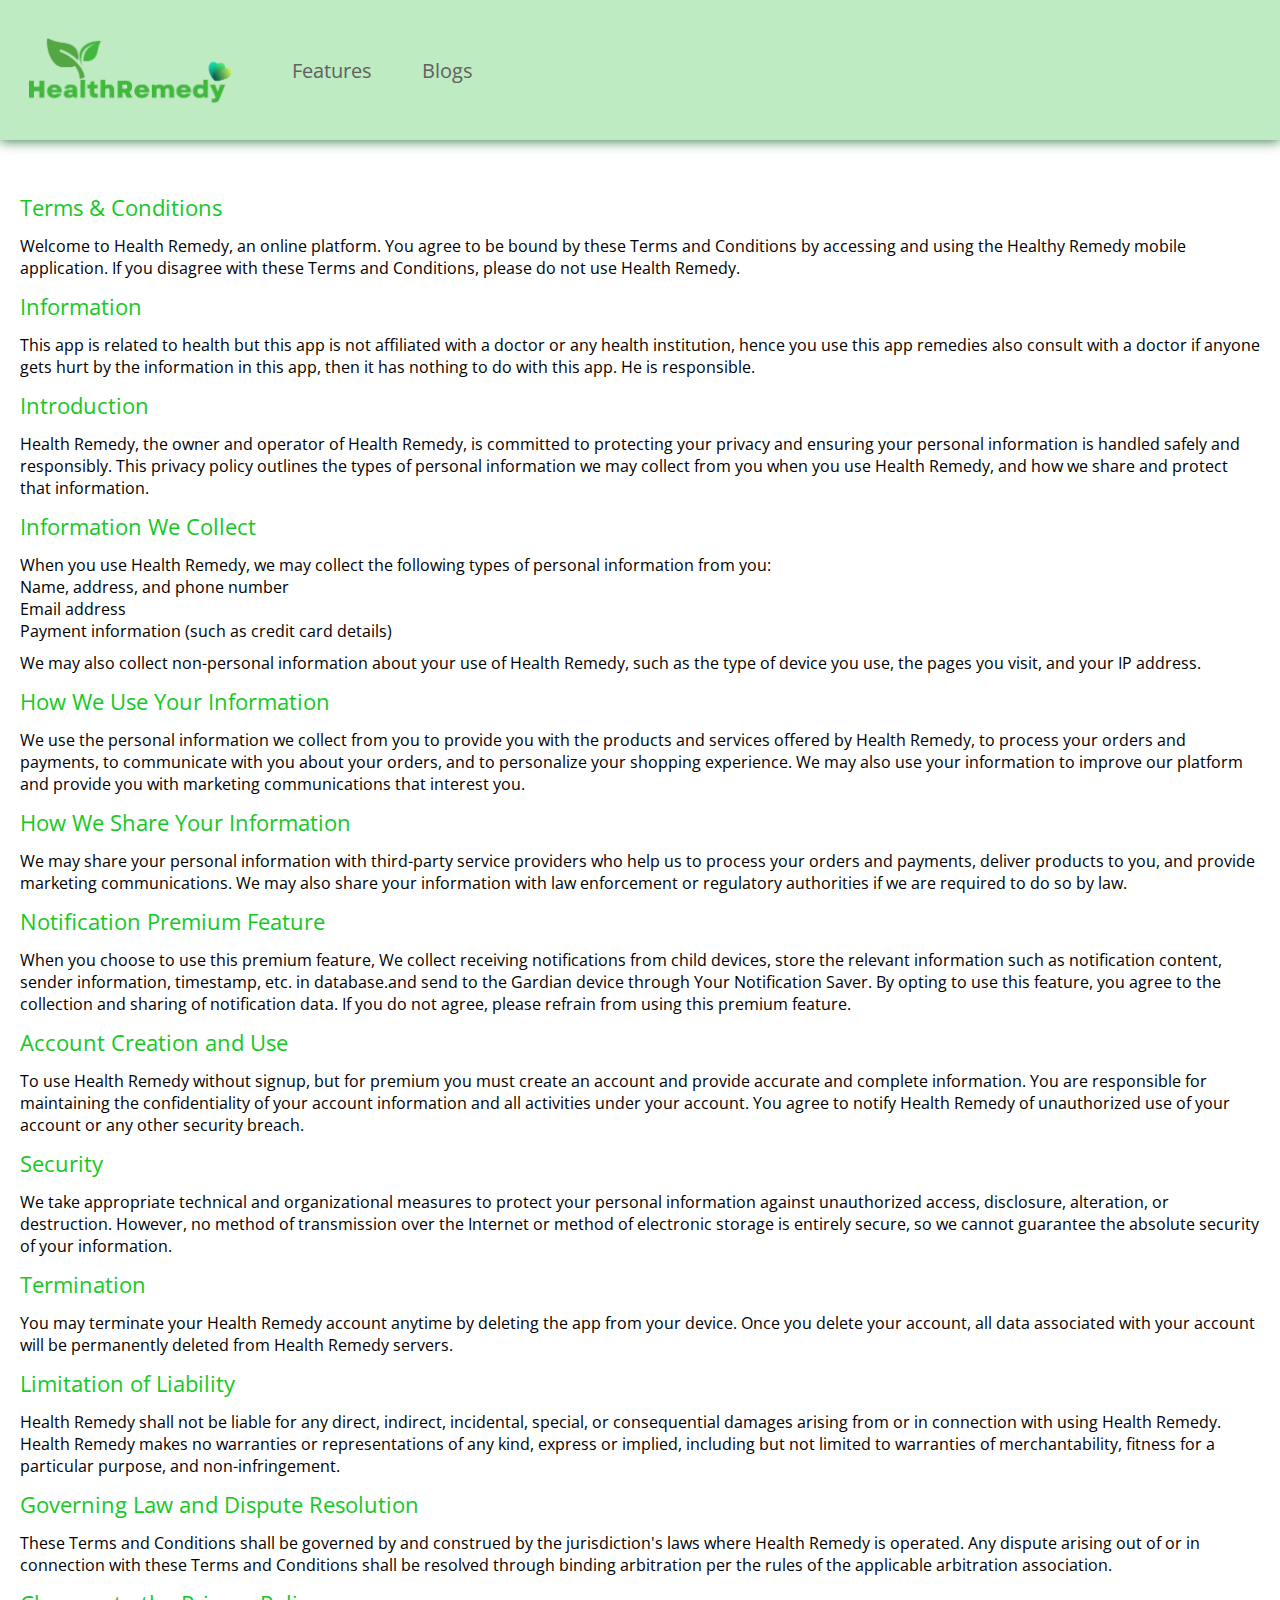
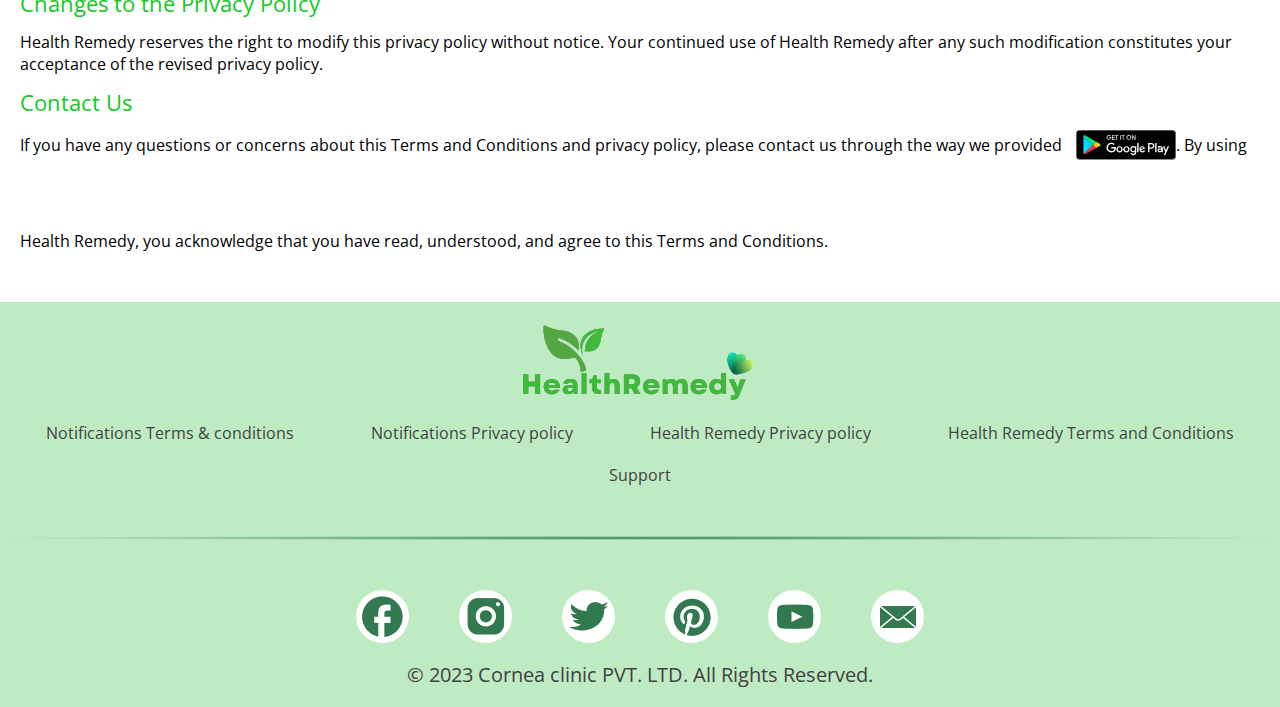
<file: health_remedy_terms_conditiion.html>
<!DOCTYPE html>
<html lang="en">
<head>
    <meta charset="UTF-8">
    <meta name="viewport" content="width=device-width, initial-scale=1.0">
    <link rel="stylesheet" href="health_remedy_policy.css">
    <link rel="preconnect" href="https://fonts.googleapis.com">
    <link rel="preconnect" href="https://fonts.gstatic.com" crossorigin>
    <link href="https://fonts.googleapis.com/css2?family=Open+Sans:ital,wght@0,300..800;1,300..800&display=swap" rel="stylesheet">
    <title>Health Remedy Terms & Conditions</title>
</head>
<body>
    <header class="header">
        <div class="logo_nav">
            <div class="logo_image">
                <img src="Images\health_remedy.png" alt="Logo Image">
            </div>
            <nav class="navigation">
                <ul>
                <li><a href="#">Features</a></li>
                <li><a href="#">Blogs</a></li>
                </ul>
            </nav>
        </div>
        <div class="bars">
            <div class="bar1"></div>
            <div class="bar2"></div>
            <div class="bar3"></div>
        </div>
        <div class="btns">
            <button class="pri_btn">Login</button>
            <button class="sec_btn">Sign Up</button>
        </div>
        <div class="mobile_menu">
            <nav class="mb_navigation">
                <ul>
                <li><a href="#">Features</a></li>
                <li><a href="#">Blogs</a></li>
                </ul>
            </nav>
        </div>
    </header>
    <section class="health_term_conditions_wrapper">
          <div class="health_remedy_terms">
            <h3>Terms & Conditions</h3>
            <p>Welcome to Health Remedy, an online platform. You agree to be bound by these Terms and Conditions by accessing and using the Healthy Remedy mobile application. If you disagree with these Terms and Conditions, please do not use Health Remedy.</p>
           <h3>Information</h3>
            <p> This app is related to health but this app is not affiliated with a doctor or any health institution, hence you use this app remedies also consult with a doctor if anyone gets hurt by the information in this app, then it has nothing to do with this
                app. He is responsible.</p>
                <h3>Introduction</h3>
            <p> Health Remedy, the owner and operator of Health Remedy, is committed to protecting your privacy and ensuring your personal information is handled safely and responsibly. This privacy policy outlines the types of personal information we may collect
                from you when you use Health Remedy, and how we share and protect that information.</p>
            <h3>Information We Collect</h3>
                <p> When you use Health Remedy, we may collect the following types of personal information from you:
                <br/> Name, address, and phone number
                <br/> Email address
                <br/> Payment information (such as credit card details)</p>
            <p>We may also collect non-personal information about your use of Health Remedy, such as the type of device you use, the pages you visit, and your IP address.</p>
            <h3>How We Use Your Information</h3>
            <p>We use the personal information we collect from you to provide you with the products and services offered by Health Remedy, to process your orders and payments, to communicate with you about your orders, and to personalize your shopping experience.
                We may also use your information to improve our platform and provide you with marketing communications that interest you.</p>
            <h3>How We Share Your Information</h3>
                <p> We may share your personal information with third-party service providers who help us to process your orders and payments, deliver products to you, and provide marketing communications. We may also share your information with law enforcement or regulatory
                authorities if we are required to do so by law.</p>
           <h3>Notification Premium Feature</h3>
                <p> When you choose to use this premium feature, We collect receiving notifications from child devices, store the relevant information such as notification content, sender information, timestamp, etc. in database.and send to the Gardian device through
                Your Notification Saver. By opting to use this feature, you agree to the collection and sharing of notification data. If you do not agree, please refrain from using this premium feature.</p>
            <h3>Account Creation and Use</h3>
                <p> To use Health Remedy without signup, but for premium you must create an account and provide accurate and complete information. You are responsible for maintaining the confidentiality of your account information and all activities under your account.
                You agree to notify Health Remedy of unauthorized use of your account or any other security breach.</p>
            <h3>Security</h3>
                <p>We take appropriate technical and organizational measures to protect your personal information against unauthorized access, disclosure, alteration, or destruction. However, no method of transmission over the Internet or method of electronic storage
                is entirely secure, so we cannot guarantee the absolute security of your information.</p>
            <h3>Termination</h3>
                <p>You may terminate your Health Remedy account anytime by deleting the app from your device. Once you delete your account, all data associated with your account will be permanently deleted from Health Remedy servers.</p>
            <h3>Limitation of Liability</h3>
                <p> Health Remedy shall not be liable for any direct, indirect, incidental, special, or consequential damages arising from or in connection with using Health Remedy. Health Remedy makes no warranties or representations of any kind, express or implied,
                including but not limited to warranties of merchantability, fitness for a particular purpose, and non-infringement.</p>
            <h3>Governing Law and Dispute Resolution</h3>
                <p>These Terms and Conditions shall be governed by and construed by the jurisdiction's laws where Health Remedy is operated. Any dispute arising out of or in connection with these Terms and Conditions shall be resolved through binding arbitration per
                the rules of the applicable arbitration association.</p>
           <h3>Changes to the Privacy Policy</h3>
                <p> Health Remedy reserves the right to modify this privacy policy without notice. Your continued use of Health Remedy after any such modification constitutes your acceptance of the revised privacy policy.</p>
            <h3>Contact Us</h3>
                <p> If you have any questions or concerns about this Terms and Conditions and privacy policy, please contact us through the way we provided <a><svg viewBox="0 0 135.00 135.00" id="Layer_1" xmlns="http://www.w3.org/2000/svg" fill="#000000"><g id="SVGRepo_bgCarrier" stroke-width="0"></g><g id="SVGRepo_tracerCarrier" stroke-linecap="round" stroke-linejoin="round"></g><g id="SVGRepo_iconCarrier"> <style>.st0{fill:#a6a6a6}.st1{stroke:#ffffff;stroke-width:.2;stroke-miterlimit:10}.st1,.st2{fill:#fff}.st3{fill:url(#SVGID_1_)}.st4{fill:url(#SVGID_2_)}.st5{fill:url(#SVGID_3_)}.st6{fill:url(#SVGID_4_)}.st7,.st8,.st9{opacity:.2;enable-background:new}.st8,.st9{opacity:.12}.st9{opacity:.25;fill:#fff}</style> <path d="M130 40H5c-2.8 0-5-2.2-5-5V5c0-2.8 2.2-5 5-5h125c2.8 0 5 2.2 5 5v30c0 2.8-2.2 5-5 5z"></path> <path class="st0" d="M130 .8c2.3 0 4.2 1.9 4.2 4.2v30c0 2.3-1.9 4.2-4.2 4.2H5C2.7 39.2.8 37.3.8 35V5C.8 2.7 2.7.8 5 .8h125m0-.8H5C2.2 0 0 2.3 0 5v30c0 2.8 2.2 5 5 5h125c2.8 0 5-2.2 5-5V5c0-2.7-2.2-5-5-5z"></path> <path class="st1" d="M47.4 10.2c0 .8-.2 1.5-.7 2-.6.6-1.3.9-2.2.9-.9 0-1.6-.3-2.2-.9-.6-.6-.9-1.3-.9-2.2 0-.9.3-1.6.9-2.2.6-.6 1.3-.9 2.2-.9.4 0 .8.1 1.2.3.4.2.7.4.9.7l-.5.5c-.4-.5-.9-.7-1.6-.7-.6 0-1.2.2-1.6.7-.5.4-.7 1-.7 1.7s.2 1.3.7 1.7c.5.4 1 .7 1.6.7.7 0 1.2-.2 1.7-.7.3-.3.5-.7.5-1.2h-2.2v-.8h2.9v.4zM52 7.7h-2.7v1.9h2.5v.7h-2.5v1.9H52v.8h-3.5V7H52v.7zM55.3 13h-.8V7.7h-1.7V7H57v.7h-1.7V13zM59.9 13V7h.8v6h-.8zM64.1 13h-.8V7.7h-1.7V7h4.1v.7H64V13zM73.6 12.2c-.6.6-1.3.9-2.2.9-.9 0-1.6-.3-2.2-.9-.6-.6-.9-1.3-.9-2.2s.3-1.6.9-2.2c.6-.6 1.3-.9 2.2-.9.9 0 1.6.3 2.2.9.6.6.9 1.3.9 2.2 0 .9-.3 1.6-.9 2.2zm-3.8-.5c.4.4 1 .7 1.6.7.6 0 1.2-.2 1.6-.7.4-.4.7-1 .7-1.7s-.2-1.3-.7-1.7c-.4-.4-1-.7-1.6-.7-.6 0-1.2.2-1.6.7-.4.4-.7 1-.7 1.7s.2 1.3.7 1.7zM75.6 13V7h.9l2.9 4.7V7h.8v6h-.8l-3.1-4.9V13h-.7z"></path> <path class="st2" d="M68.1 21.8c-2.4 0-4.3 1.8-4.3 4.3 0 2.4 1.9 4.3 4.3 4.3s4.3-1.8 4.3-4.3c0-2.6-1.9-4.3-4.3-4.3zm0 6.8c-1.3 0-2.4-1.1-2.4-2.6s1.1-2.6 2.4-2.6c1.3 0 2.4 1 2.4 2.6 0 1.5-1.1 2.6-2.4 2.6zm-9.3-6.8c-2.4 0-4.3 1.8-4.3 4.3 0 2.4 1.9 4.3 4.3 4.3s4.3-1.8 4.3-4.3c0-2.6-1.9-4.3-4.3-4.3zm0 6.8c-1.3 0-2.4-1.1-2.4-2.6s1.1-2.6 2.4-2.6c1.3 0 2.4 1 2.4 2.6 0 1.5-1.1 2.6-2.4 2.6zm-11.1-5.5v1.8H52c-.1 1-.5 1.8-1 2.3-.6.6-1.6 1.3-3.3 1.3-2.7 0-4.7-2.1-4.7-4.8s2.1-4.8 4.7-4.8c1.4 0 2.5.6 3.3 1.3l1.3-1.3c-1.1-1-2.5-1.8-4.5-1.8-3.6 0-6.7 3-6.7 6.6 0 3.6 3.1 6.6 6.7 6.6 2 0 3.4-.6 4.6-1.9 1.2-1.2 1.6-2.9 1.6-4.2 0-.4 0-.8-.1-1.1h-6.2zm45.4 1.4c-.4-1-1.4-2.7-3.6-2.7s-4 1.7-4 4.3c0 2.4 1.8 4.3 4.2 4.3 1.9 0 3.1-1.2 3.5-1.9l-1.4-1c-.5.7-1.1 1.2-2.1 1.2s-1.6-.4-2.1-1.3l5.7-2.4-.2-.5zm-5.8 1.4c0-1.6 1.3-2.5 2.2-2.5.7 0 1.4.4 1.6.9l-3.8 1.6zM82.6 30h1.9V17.5h-1.9V30zm-3-7.3c-.5-.5-1.3-1-2.3-1-2.1 0-4.1 1.9-4.1 4.3s1.9 4.2 4.1 4.2c1 0 1.8-.5 2.2-1h.1v.6c0 1.6-.9 2.5-2.3 2.5-1.1 0-1.9-.8-2.1-1.5l-1.6.7c.5 1.1 1.7 2.5 3.8 2.5 2.2 0 4-1.3 4-4.4V22h-1.8v.7zm-2.2 5.9c-1.3 0-2.4-1.1-2.4-2.6s1.1-2.6 2.4-2.6c1.3 0 2.3 1.1 2.3 2.6s-1 2.6-2.3 2.6zm24.4-11.1h-4.5V30h1.9v-4.7h2.6c2.1 0 4.1-1.5 4.1-3.9s-2-3.9-4.1-3.9zm.1 6h-2.7v-4.3h2.7c1.4 0 2.2 1.2 2.2 2.1-.1 1.1-.9 2.2-2.2 2.2zm11.5-1.8c-1.4 0-2.8.6-3.3 1.9l1.7.7c.4-.7 1-.9 1.7-.9 1 0 1.9.6 2 1.6v.1c-.3-.2-1.1-.5-1.9-.5-1.8 0-3.6 1-3.6 2.8 0 1.7 1.5 2.8 3.1 2.8 1.3 0 1.9-.6 2.4-1.2h.1v1h1.8v-4.8c-.2-2.2-1.9-3.5-4-3.5zm-.2 6.9c-.6 0-1.5-.3-1.5-1.1 0-1 1.1-1.3 2-1.3.8 0 1.2.2 1.7.4-.2 1.2-1.2 2-2.2 2zm10.5-6.6l-2.1 5.4h-.1l-2.2-5.4h-2l3.3 7.6-1.9 4.2h1.9l5.1-11.8h-2zm-16.8 8h1.9V17.5h-1.9V30z"></path> <g> <linearGradient id="SVGID_1_" gradientUnits="userSpaceOnUse" x1="21.8" y1="33.29" x2="5.017" y2="16.508" gradientTransform="matrix(1 0 0 -1 0 42)"> <stop offset="0" stop-color="#00a0ff"></stop> <stop offset=".007" stop-color="#00a1ff"></stop> <stop offset=".26" stop-color="#00beff"></stop> <stop offset=".512" stop-color="#00d2ff"></stop> <stop offset=".76" stop-color="#00dfff"></stop> <stop offset="1" stop-color="#00e3ff"></stop> </linearGradient> <path class="st3" d="M10.4 7.5c-.3.3-.4.8-.4 1.4V31c0 .6.2 1.1.5 1.4l.1.1L23 20.1v-.2L10.4 7.5z"></path> <linearGradient id="SVGID_2_" gradientUnits="userSpaceOnUse" x1="33.834" y1="21.999" x2="9.637" y2="21.999" gradientTransform="matrix(1 0 0 -1 0 42)"> <stop offset="0" stop-color="#ffe000"></stop> <stop offset=".409" stop-color="#ffbd00"></stop> <stop offset=".775" stop-color="orange"></stop> <stop offset="1" stop-color="#ff9c00"></stop> </linearGradient> <path class="st4" d="M27 24.3l-4.1-4.1V19.9l4.1-4.1.1.1 4.9 2.8c1.4.8 1.4 2.1 0 2.9l-5 2.7z"></path> <linearGradient id="SVGID_3_" gradientUnits="userSpaceOnUse" x1="24.827" y1="19.704" x2="2.069" y2="-3.054" gradientTransform="matrix(1 0 0 -1 0 42)"> <stop offset="0" stop-color="#ff3a44"></stop> <stop offset="1" stop-color="#c31162"></stop> </linearGradient> <path class="st5" d="M27.1 24.2L22.9 20 10.4 32.5c.5.5 1.2.5 2.1.1l14.6-8.4"></path> <linearGradient id="SVGID_4_" gradientUnits="userSpaceOnUse" x1="7.297" y1="41.824" x2="17.46" y2="31.661" gradientTransform="matrix(1 0 0 -1 0 42)"> <stop offset="0" stop-color="#32a071"></stop> <stop offset=".069" stop-color="#2da771"></stop> <stop offset=".476" stop-color="#15cf74"></stop> <stop offset=".801" stop-color="#06e775"></stop> <stop offset="1" stop-color="#00f076"></stop> </linearGradient> <path class="st6" d="M27.1 15.8L12.5 7.5c-.9-.5-1.6-.4-2.1.1L22.9 20l4.2-4.2z"></path> <path class="st7" d="M27 24.1l-14.5 8.2c-.8.5-1.5.4-2 0l-.1.1.1.1c.5.4 1.2.5 2 0L27 24.1z"></path> <path class="st8" d="M10.4 32.3c-.3-.3-.4-.8-.4-1.4v.1c0 .6.2 1.1.5 1.4v-.1h-.1zM32 21.3l-5 2.8.1.1 4.9-2.8c.7-.4 1-.9 1-1.4 0 .5-.4.9-1 1.3z"></path> <path class="st9" d="M12.5 7.6L32 18.7c.6.4 1 .8 1 1.3 0-.5-.3-1-1-1.4L12.5 7.5c-1.4-.8-2.5-.2-2.5 1.4V9c0-1.5 1.1-2.2 2.5-1.4z"></path> </g> </g></svg></a>. By using Health Remedy, you acknowledge that you have read, understood, and agree to this Terms and Conditions.
            </div>
    </section>
<footer class="footer">
    <div class="footer_logo_img">
        <img src="Images\health_remedy.png" alt="Logo Image" >
    </div>
    <div class="footer_nav">
        <ul>
            <li><a href="notifications_terms.html">Notifications Terms & conditions</a></li>
            <li><a href="notifications_policy.html">Notifications Privacy policy</a></li>
            <li><a href="health_remedy_policy.html">Health Remedy Privacy policy</a></li>
            <li><a href="health_remedy_terms_conditiion.html">Health Remedy Terms and Conditions</a></li>
            <li><a href="#">Support</a></li>
        </ul>
    </div>
    <div class="footer_divider">
        <img src="Images\Divider.png" alt="Logo Image" >
    </div>
    <div class="social_media">
    <a href="#"><img src="Images\facebook.png" alt="Facebook Icon"></a>
    <a href="#"><img src="Images\insta.png" alt="Insta Icon"></a>
    <a href="#"><img src="Images\twitter.png" alt="Twitter Icon"></a>
    <a href="#"><img src="Images\pintrest.png" alt="Pintrest Icon"></a>
    <a href="#"><img src="Images\youtube.png" alt="Youtube Icon"></a>
    <a href="#"><img src="Images\message.png" alt="Message Icon"></a>
    </div>
    <p>© 2023 Cornea clinic PVT. LTD. All Rights Reserved.</p>
    </footer>
    <script src="script.js"></script>
</body>
</html>
</file>
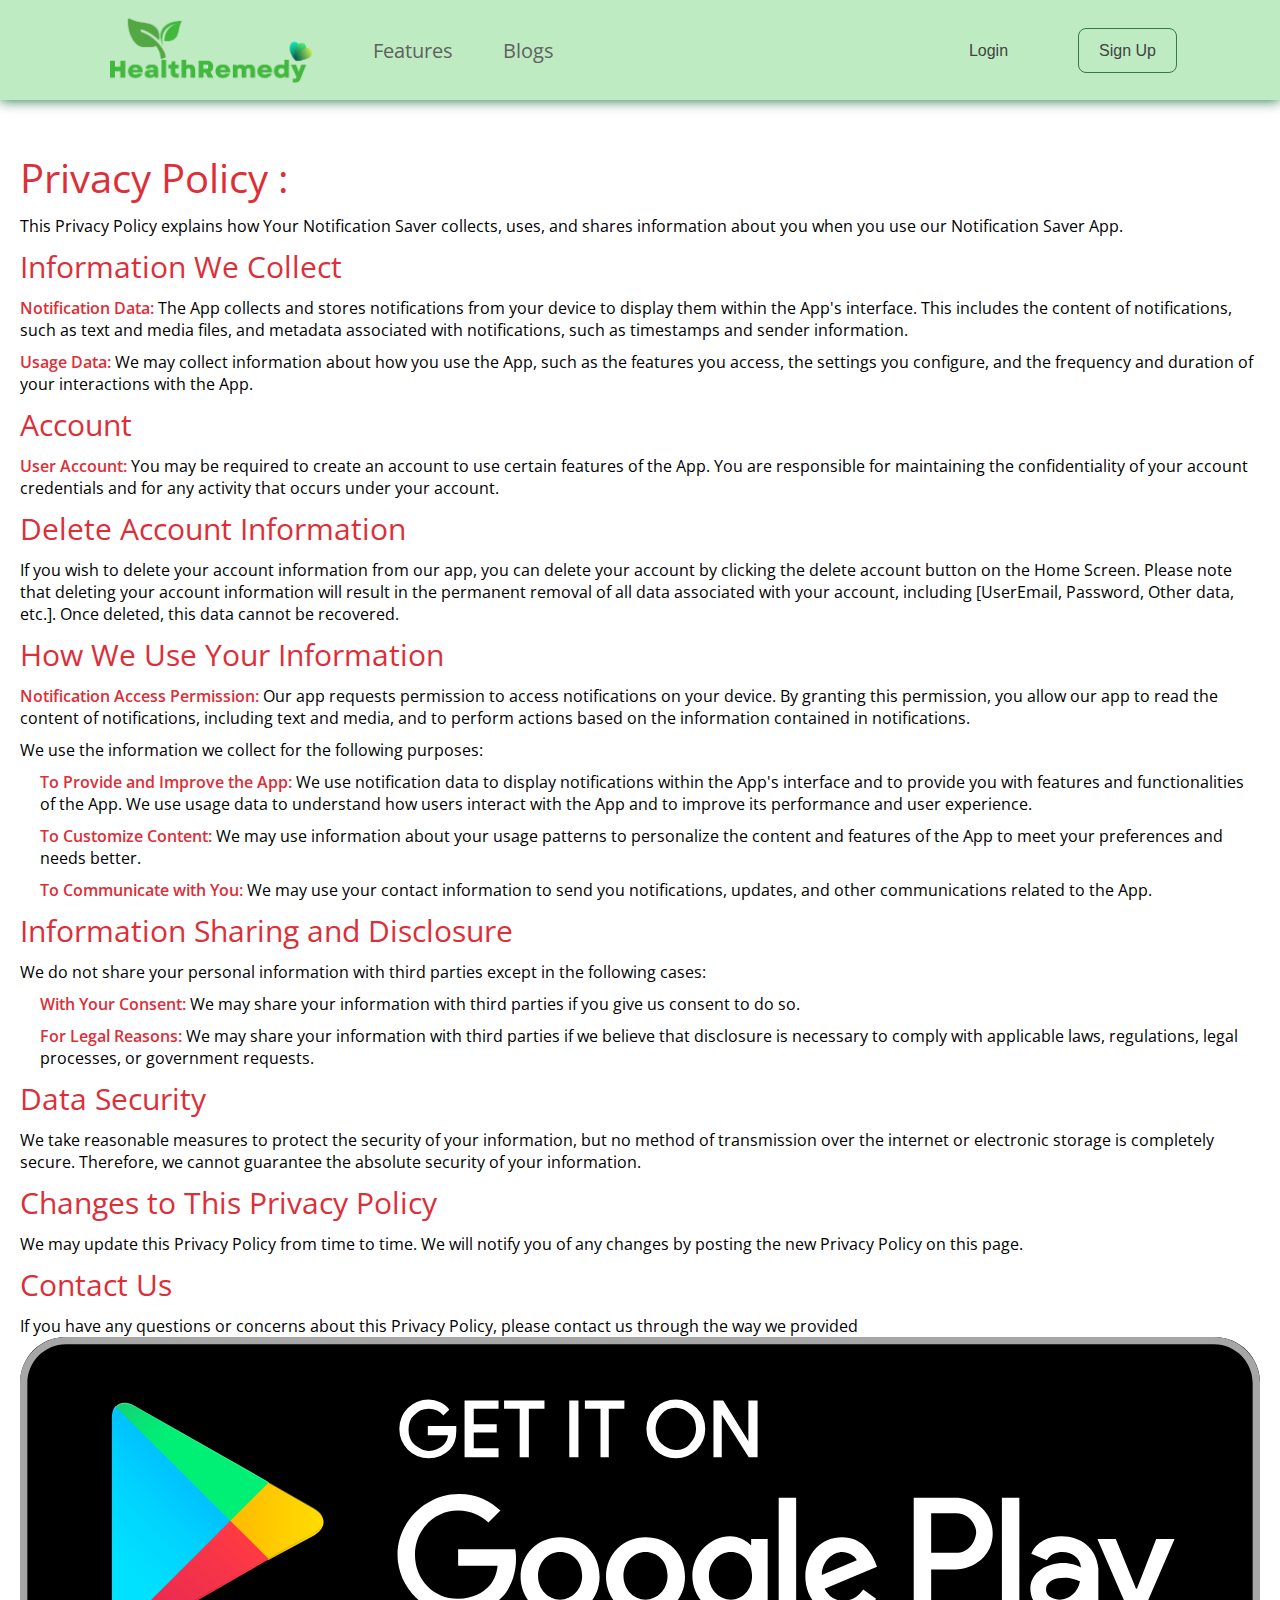
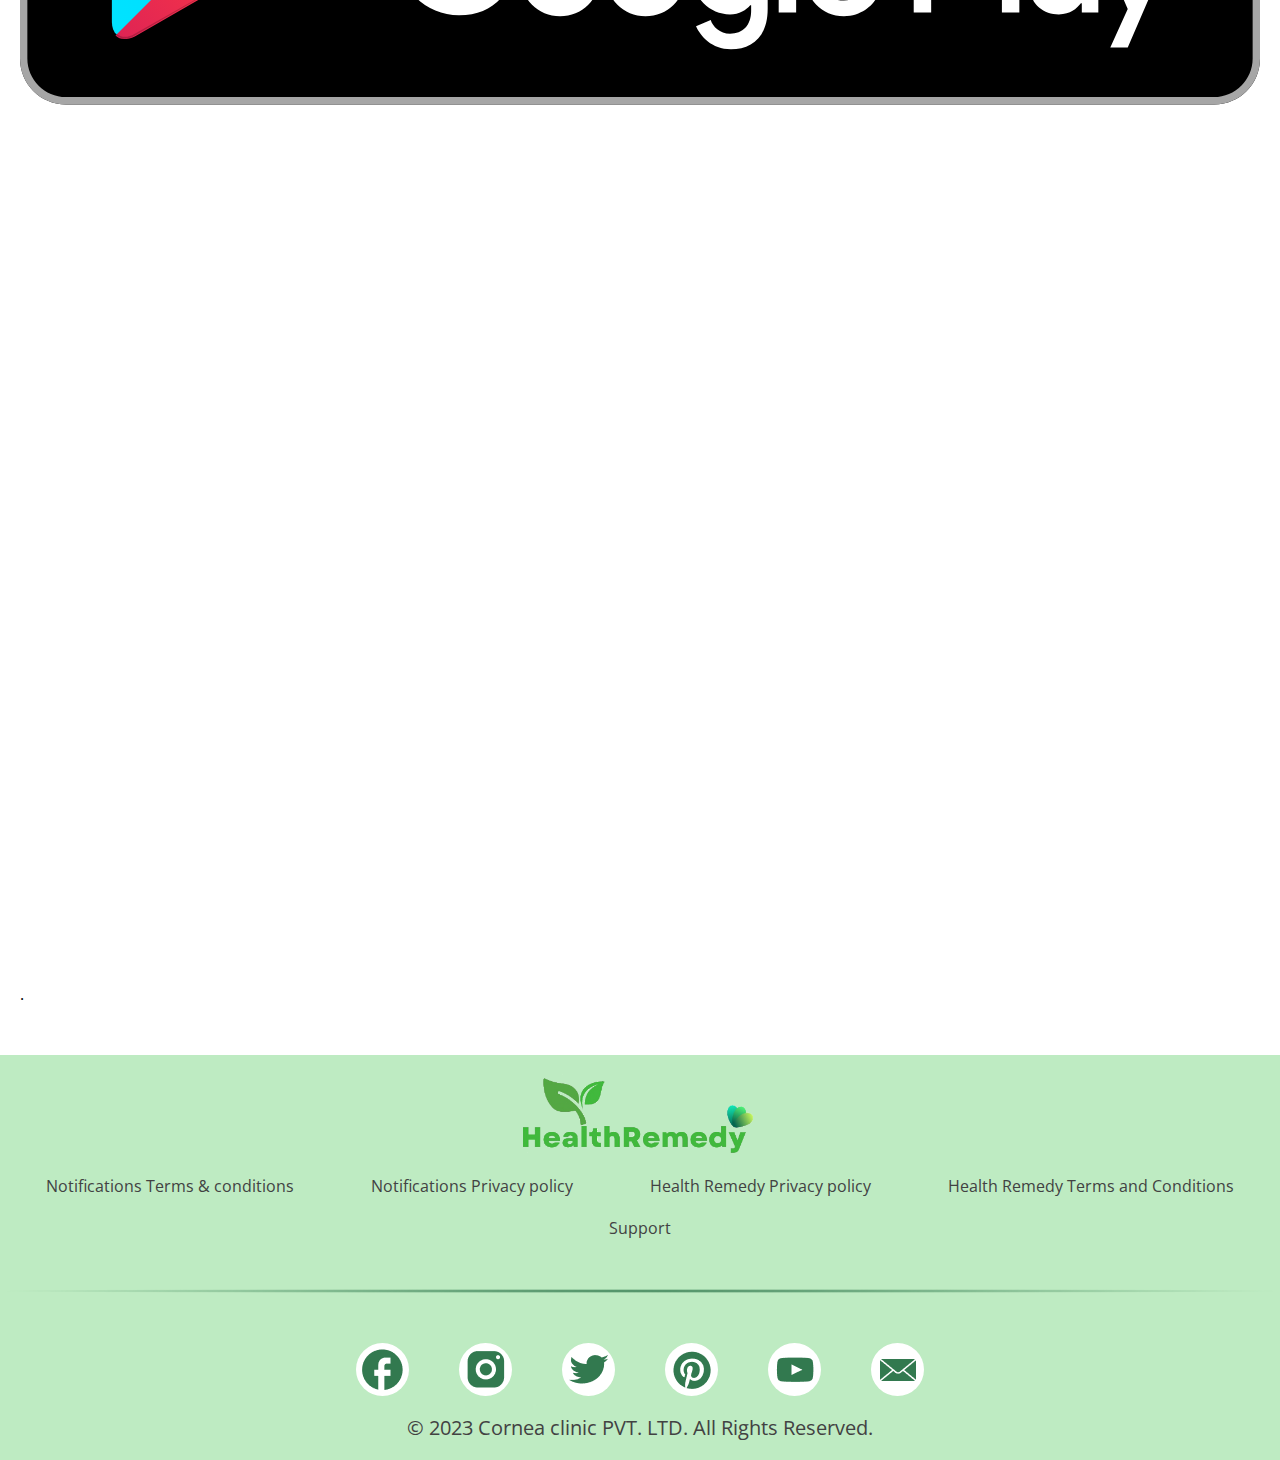
<file: notifications_policy.html>
<!DOCTYPE html>
<html lang="en">
<head>
    <meta charset="UTF-8">
    <meta name="viewport" content="width=device-width, initial-scale=1.0">
    <link rel="stylesheet" href="notifications_policy.css">
    <link rel="preconnect" href="https://fonts.googleapis.com">
    <link rel="preconnect" href="https://fonts.gstatic.com" crossorigin>
    <link href="https://fonts.googleapis.com/css2?family=Open+Sans:ital,wght@0,300..800;1,300..800&display=swap" rel="stylesheet">
    <title>Notifications  Privacy Policy</title>
</head>
<body>
    <header class="header">
        <div class="logo_nav">
            <div class="logo_image">
                <img src="Images\health_remedy.png" alt="Logo Image">
            </div>
            <nav class="navigation">
                <ul>
                <li><a href="#">Features</a></li>
                <li><a href="#">Blogs</a></li>
                </ul>
            </nav>
        </div>
        <div class="bars">
            <div class="bar1"></div>
            <div class="bar2"></div>
            <div class="bar3"></div>
        </div>
        <div class="btns">
            <button class="pri_btn">Login</button>
            <button class="sec_btn">Sign Up</button>
        </div>
        <div class="mobile_menu">
            <nav class="mb_navigation">
                <ul>
                <li><a href="#">Features</a></li>
                <li><a href="#">Blogs</a></li>
                </ul>
            </nav>
        </div>
    </header>
    <section class="privacy_policy_wrapper">
          <div class="privacy_policy">
            <h2>Privacy Policy :</h2>
<p>This Privacy Policy explains how Your Notification Saver collects, uses, and shares information about you when you use our Notification Saver App.</p>
<h3>Information We Collect</h3>
<p><span>Notification Data:</span> The App collects and stores notifications from your device to display them within the App's interface. This includes the content of notifications, such as text and media files, and metadata associated with notifications, such
    as timestamps and sender information.</p>
<p><span>Usage Data:</span> We may collect information about how you use the App, such as the features you access, the settings you configure, and the frequency and duration of your interactions with the App.</p>
<h3>Account</h3>
<p><span>User Account:</span> You may be required to create an account to use certain features of the App. You are responsible for maintaining the confidentiality of your account credentials and for any activity that occurs under your account.</p>
<h3>Delete Account Information</h3>
<p>If you wish to delete your account information from our app, you can delete your account by clicking the delete account button on the Home Screen. Please note that deleting your account information will result in the permanent removal of all data associated
    with your account, including [UserEmail, Password, Other data, etc.]. Once deleted, this data cannot be recovered.</p>
<h3>How We Use Your Information</h3>
<p><span>Notification Access Permission:</span> Our app requests permission to access notifications on your device. By granting this permission, you allow our app to read the content of notifications, including text and media, and to perform actions based on the
    information contained in notifications.</p>
<p>We use the information we collect for the following purposes:</p>
<ul>
    <li><span>To Provide and Improve the App:</span> We use notification data to display notifications within the App's interface and to provide you with features and functionalities of the App. We use usage data to understand how users interact with the App and to improve
        its performance and user experience.</li>
    <li><span>To Customize Content:</span> We may use information about your usage patterns to personalize the content and features of the App to meet your preferences and needs better.</li>
    <li><span>To Communicate with You:</span> We may use your contact information to send you notifications, updates, and other communications related to the App.</li>
</ul>
<h3>Information Sharing and Disclosure</h3>
<p>We do not share your personal information with third parties except in the following cases:</p>
<ul>
    <li><span>With Your Consent:</span> We may share your information with third parties if you give us consent to do so.</li>
    <li><span>For Legal Reasons:</span> We may share your information with third parties if we believe that disclosure is necessary to comply with applicable laws, regulations, legal processes, or government requests.</li>
</ul>
<h3>Data Security</h3>
<p>We take reasonable measures to protect the security of your information, but no method of transmission over the internet or electronic storage is completely secure. Therefore, we cannot guarantee the absolute security of your information.</p>
<h3>Changes to This Privacy Policy</h3>
<p>We may update this Privacy Policy from time to time. We will notify you of any changes by posting the new Privacy Policy on this page.</p>
<h3>Contact Us</h3>
<p>If you have any questions or concerns about this Privacy Policy, please contact us through the way we provided <a href="#"><svg viewBox="0 0 135.00 135.00" id="Layer_1" xmlns="http://www.w3.org/2000/svg" fill="#000000"><g id="SVGRepo_bgCarrier" stroke-width="0"></g><g id="SVGRepo_tracerCarrier" stroke-linecap="round" stroke-linejoin="round"></g><g id="SVGRepo_iconCarrier"> <style>.st0{fill:#a6a6a6}.st1{stroke:#ffffff;stroke-width:.2;stroke-miterlimit:10}.st1,.st2{fill:#fff}.st3{fill:url(#SVGID_1_)}.st4{fill:url(#SVGID_2_)}.st5{fill:url(#SVGID_3_)}.st6{fill:url(#SVGID_4_)}.st7,.st8,.st9{opacity:.2;enable-background:new}.st8,.st9{opacity:.12}.st9{opacity:.25;fill:#fff}</style> <path d="M130 40H5c-2.8 0-5-2.2-5-5V5c0-2.8 2.2-5 5-5h125c2.8 0 5 2.2 5 5v30c0 2.8-2.2 5-5 5z"></path> <path class="st0" d="M130 .8c2.3 0 4.2 1.9 4.2 4.2v30c0 2.3-1.9 4.2-4.2 4.2H5C2.7 39.2.8 37.3.8 35V5C.8 2.7 2.7.8 5 .8h125m0-.8H5C2.2 0 0 2.3 0 5v30c0 2.8 2.2 5 5 5h125c2.8 0 5-2.2 5-5V5c0-2.7-2.2-5-5-5z"></path> <path class="st1" d="M47.4 10.2c0 .8-.2 1.5-.7 2-.6.6-1.3.9-2.2.9-.9 0-1.6-.3-2.2-.9-.6-.6-.9-1.3-.9-2.2 0-.9.3-1.6.9-2.2.6-.6 1.3-.9 2.2-.9.4 0 .8.1 1.2.3.4.2.7.4.9.7l-.5.5c-.4-.5-.9-.7-1.6-.7-.6 0-1.2.2-1.6.7-.5.4-.7 1-.7 1.7s.2 1.3.7 1.7c.5.4 1 .7 1.6.7.7 0 1.2-.2 1.7-.7.3-.3.5-.7.5-1.2h-2.2v-.8h2.9v.4zM52 7.7h-2.7v1.9h2.5v.7h-2.5v1.9H52v.8h-3.5V7H52v.7zM55.3 13h-.8V7.7h-1.7V7H57v.7h-1.7V13zM59.9 13V7h.8v6h-.8zM64.1 13h-.8V7.7h-1.7V7h4.1v.7H64V13zM73.6 12.2c-.6.6-1.3.9-2.2.9-.9 0-1.6-.3-2.2-.9-.6-.6-.9-1.3-.9-2.2s.3-1.6.9-2.2c.6-.6 1.3-.9 2.2-.9.9 0 1.6.3 2.2.9.6.6.9 1.3.9 2.2 0 .9-.3 1.6-.9 2.2zm-3.8-.5c.4.4 1 .7 1.6.7.6 0 1.2-.2 1.6-.7.4-.4.7-1 .7-1.7s-.2-1.3-.7-1.7c-.4-.4-1-.7-1.6-.7-.6 0-1.2.2-1.6.7-.4.4-.7 1-.7 1.7s.2 1.3.7 1.7zM75.6 13V7h.9l2.9 4.7V7h.8v6h-.8l-3.1-4.9V13h-.7z"></path> <path class="st2" d="M68.1 21.8c-2.4 0-4.3 1.8-4.3 4.3 0 2.4 1.9 4.3 4.3 4.3s4.3-1.8 4.3-4.3c0-2.6-1.9-4.3-4.3-4.3zm0 6.8c-1.3 0-2.4-1.1-2.4-2.6s1.1-2.6 2.4-2.6c1.3 0 2.4 1 2.4 2.6 0 1.5-1.1 2.6-2.4 2.6zm-9.3-6.8c-2.4 0-4.3 1.8-4.3 4.3 0 2.4 1.9 4.3 4.3 4.3s4.3-1.8 4.3-4.3c0-2.6-1.9-4.3-4.3-4.3zm0 6.8c-1.3 0-2.4-1.1-2.4-2.6s1.1-2.6 2.4-2.6c1.3 0 2.4 1 2.4 2.6 0 1.5-1.1 2.6-2.4 2.6zm-11.1-5.5v1.8H52c-.1 1-.5 1.8-1 2.3-.6.6-1.6 1.3-3.3 1.3-2.7 0-4.7-2.1-4.7-4.8s2.1-4.8 4.7-4.8c1.4 0 2.5.6 3.3 1.3l1.3-1.3c-1.1-1-2.5-1.8-4.5-1.8-3.6 0-6.7 3-6.7 6.6 0 3.6 3.1 6.6 6.7 6.6 2 0 3.4-.6 4.6-1.9 1.2-1.2 1.6-2.9 1.6-4.2 0-.4 0-.8-.1-1.1h-6.2zm45.4 1.4c-.4-1-1.4-2.7-3.6-2.7s-4 1.7-4 4.3c0 2.4 1.8 4.3 4.2 4.3 1.9 0 3.1-1.2 3.5-1.9l-1.4-1c-.5.7-1.1 1.2-2.1 1.2s-1.6-.4-2.1-1.3l5.7-2.4-.2-.5zm-5.8 1.4c0-1.6 1.3-2.5 2.2-2.5.7 0 1.4.4 1.6.9l-3.8 1.6zM82.6 30h1.9V17.5h-1.9V30zm-3-7.3c-.5-.5-1.3-1-2.3-1-2.1 0-4.1 1.9-4.1 4.3s1.9 4.2 4.1 4.2c1 0 1.8-.5 2.2-1h.1v.6c0 1.6-.9 2.5-2.3 2.5-1.1 0-1.9-.8-2.1-1.5l-1.6.7c.5 1.1 1.7 2.5 3.8 2.5 2.2 0 4-1.3 4-4.4V22h-1.8v.7zm-2.2 5.9c-1.3 0-2.4-1.1-2.4-2.6s1.1-2.6 2.4-2.6c1.3 0 2.3 1.1 2.3 2.6s-1 2.6-2.3 2.6zm24.4-11.1h-4.5V30h1.9v-4.7h2.6c2.1 0 4.1-1.5 4.1-3.9s-2-3.9-4.1-3.9zm.1 6h-2.7v-4.3h2.7c1.4 0 2.2 1.2 2.2 2.1-.1 1.1-.9 2.2-2.2 2.2zm11.5-1.8c-1.4 0-2.8.6-3.3 1.9l1.7.7c.4-.7 1-.9 1.7-.9 1 0 1.9.6 2 1.6v.1c-.3-.2-1.1-.5-1.9-.5-1.8 0-3.6 1-3.6 2.8 0 1.7 1.5 2.8 3.1 2.8 1.3 0 1.9-.6 2.4-1.2h.1v1h1.8v-4.8c-.2-2.2-1.9-3.5-4-3.5zm-.2 6.9c-.6 0-1.5-.3-1.5-1.1 0-1 1.1-1.3 2-1.3.8 0 1.2.2 1.7.4-.2 1.2-1.2 2-2.2 2zm10.5-6.6l-2.1 5.4h-.1l-2.2-5.4h-2l3.3 7.6-1.9 4.2h1.9l5.1-11.8h-2zm-16.8 8h1.9V17.5h-1.9V30z"></path> <g> <linearGradient id="SVGID_1_" gradientUnits="userSpaceOnUse" x1="21.8" y1="33.29" x2="5.017" y2="16.508" gradientTransform="matrix(1 0 0 -1 0 42)"> <stop offset="0" stop-color="#00a0ff"></stop> <stop offset=".007" stop-color="#00a1ff"></stop> <stop offset=".26" stop-color="#00beff"></stop> <stop offset=".512" stop-color="#00d2ff"></stop> <stop offset=".76" stop-color="#00dfff"></stop> <stop offset="1" stop-color="#00e3ff"></stop> </linearGradient> <path class="st3" d="M10.4 7.5c-.3.3-.4.8-.4 1.4V31c0 .6.2 1.1.5 1.4l.1.1L23 20.1v-.2L10.4 7.5z"></path> <linearGradient id="SVGID_2_" gradientUnits="userSpaceOnUse" x1="33.834" y1="21.999" x2="9.637" y2="21.999" gradientTransform="matrix(1 0 0 -1 0 42)"> <stop offset="0" stop-color="#ffe000"></stop> <stop offset=".409" stop-color="#ffbd00"></stop> <stop offset=".775" stop-color="orange"></stop> <stop offset="1" stop-color="#ff9c00"></stop> </linearGradient> <path class="st4" d="M27 24.3l-4.1-4.1V19.9l4.1-4.1.1.1 4.9 2.8c1.4.8 1.4 2.1 0 2.9l-5 2.7z"></path> <linearGradient id="SVGID_3_" gradientUnits="userSpaceOnUse" x1="24.827" y1="19.704" x2="2.069" y2="-3.054" gradientTransform="matrix(1 0 0 -1 0 42)"> <stop offset="0" stop-color="#ff3a44"></stop> <stop offset="1" stop-color="#c31162"></stop> </linearGradient> <path class="st5" d="M27.1 24.2L22.9 20 10.4 32.5c.5.5 1.2.5 2.1.1l14.6-8.4"></path> <linearGradient id="SVGID_4_" gradientUnits="userSpaceOnUse" x1="7.297" y1="41.824" x2="17.46" y2="31.661" gradientTransform="matrix(1 0 0 -1 0 42)"> <stop offset="0" stop-color="#32a071"></stop> <stop offset=".069" stop-color="#2da771"></stop> <stop offset=".476" stop-color="#15cf74"></stop> <stop offset=".801" stop-color="#06e775"></stop> <stop offset="1" stop-color="#00f076"></stop> </linearGradient> <path class="st6" d="M27.1 15.8L12.5 7.5c-.9-.5-1.6-.4-2.1.1L22.9 20l4.2-4.2z"></path> <path class="st7" d="M27 24.1l-14.5 8.2c-.8.5-1.5.4-2 0l-.1.1.1.1c.5.4 1.2.5 2 0L27 24.1z"></path> <path class="st8" d="M10.4 32.3c-.3-.3-.4-.8-.4-1.4v.1c0 .6.2 1.1.5 1.4v-.1h-.1zM32 21.3l-5 2.8.1.1 4.9-2.8c.7-.4 1-.9 1-1.4 0 .5-.4.9-1 1.3z"></path> <path class="st9" d="M12.5 7.6L32 18.7c.6.4 1 .8 1 1.3 0-.5-.3-1-1-1.4L12.5 7.5c-1.4-.8-2.5-.2-2.5 1.4V9c0-1.5 1.1-2.2 2.5-1.4z"></path> </g> </g></svg></a>.</p>
          </div>
    </section>
<footer class="footer">
    <div class="footer_logo_img">
        <img src="Images\health_remedy.png" alt="Logo Image" >
    </div>
    <div class="footer_nav">
        <ul>
            <li><a href="notifications_terms.html">Notifications Terms & conditions</a></li>
            <li><a href="notifications_policy.html">Notifications Privacy policy</a></li>
            <li><a href="health_remedy_policy.html">Health Remedy Privacy policy</a></li>
            <li><a href="health_remedy_terms_conditiion.html">Health Remedy Terms and Conditions</a></li>
            <li><a href="#">Support</a></li>
        </ul>
    </div>
    <div class="footer_divider">
        <img src="Images\Divider.png" alt="Logo Image" >
    </div>
    <div class="social_media">
    <a href="#"><img src="Images\facebook.png" alt="Facebook Icon"></a>
    <a href="#"><img src="Images\insta.png" alt="Insta Icon"></a>
    <a href="#"><img src="Images\twitter.png" alt="Twitter Icon"></a>
    <a href="#"><img src="Images\pintrest.png" alt="Pintrest Icon"></a>
    <a href="#"><img src="Images\youtube.png" alt="Youtube Icon"></a>
    <a href="#"><img src="Images\message.png" alt="Message Icon"></a>
    </div>
    <p>© 2023 Cornea clinic PVT. LTD. All Rights Reserved.</p>
    </footer>
    <script src="script.js"></script>
</body>
</html>
</file>
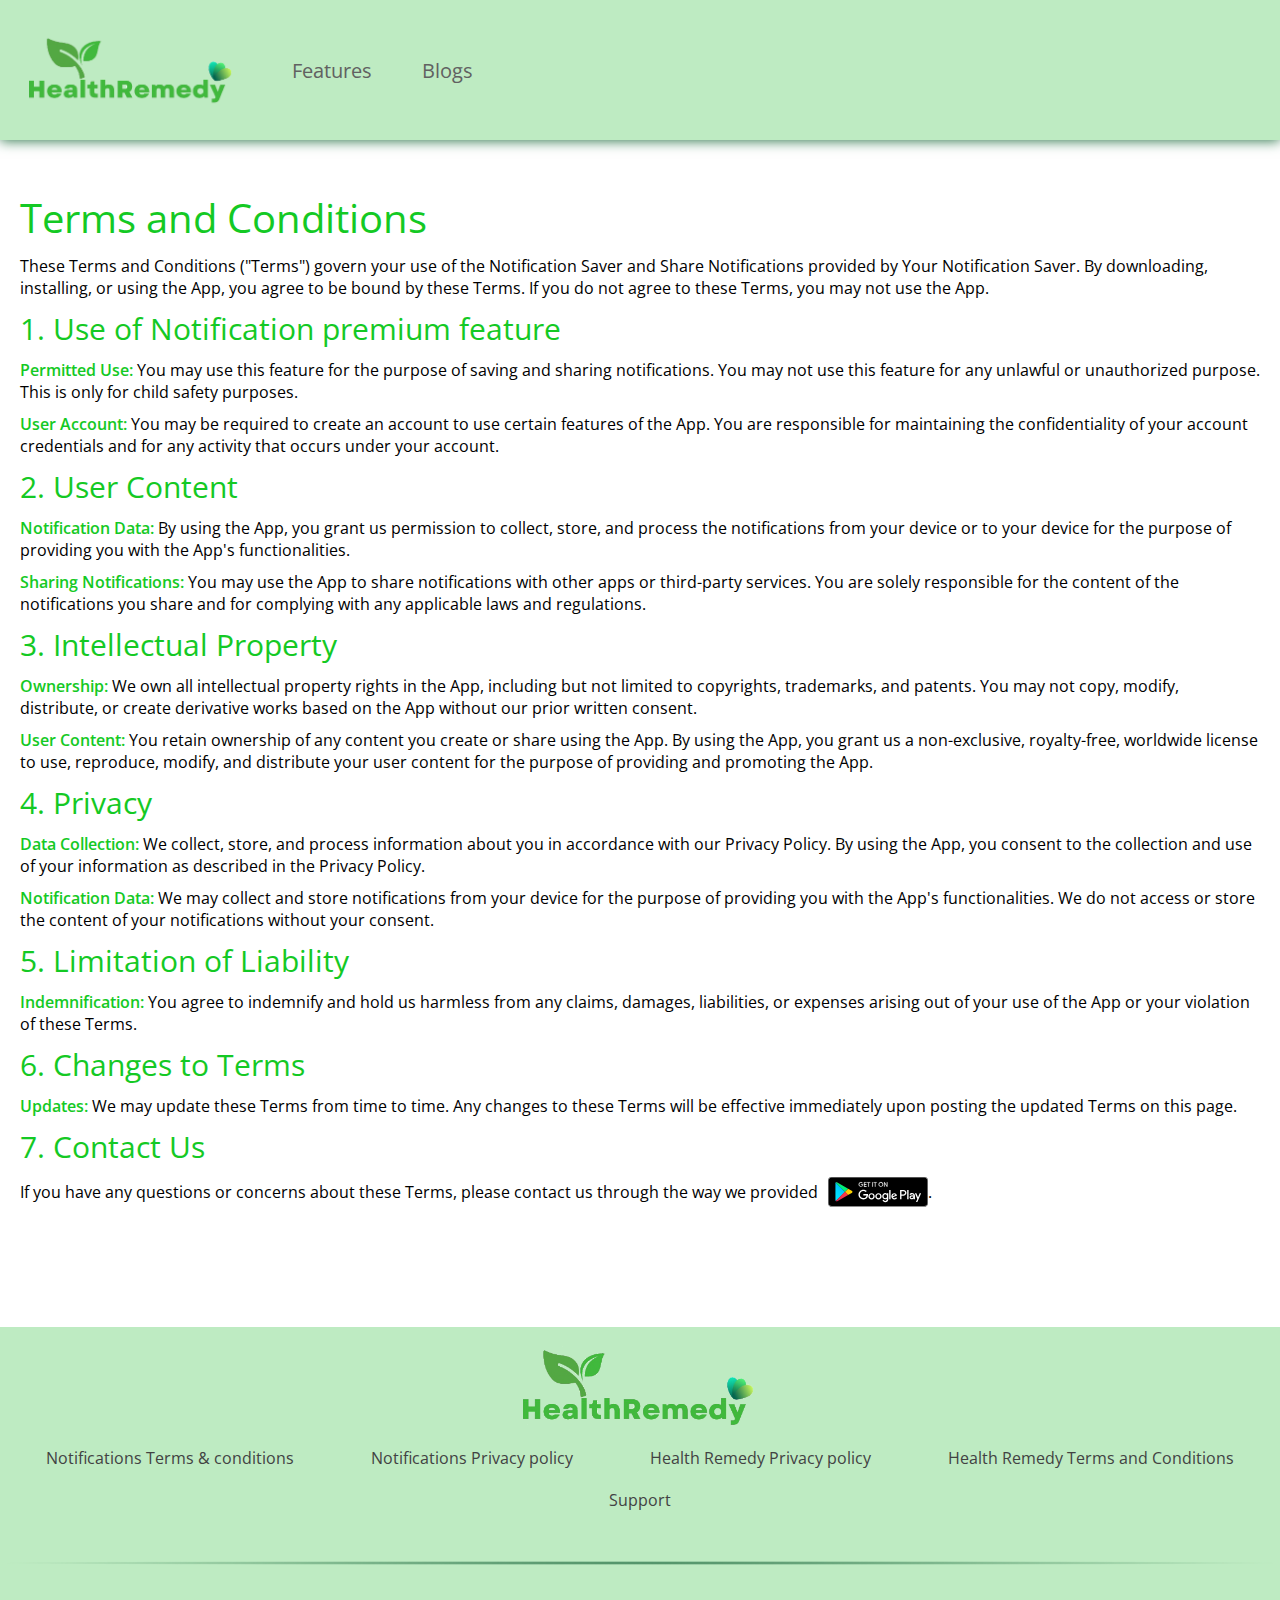
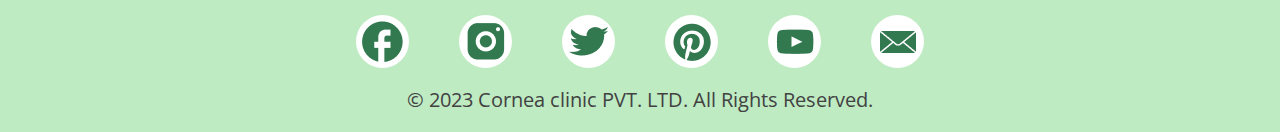
<file: notifications_terms.html>
<!DOCTYPE html>
<html lang="en">
<head>
    <meta charset="UTF-8">
    <meta name="viewport" content="width=device-width, initial-scale=1.0">
    <link rel="stylesheet" href="notifications_terms.css">
    <link rel="preconnect" href="https://fonts.googleapis.com">
    <link rel="preconnect" href="https://fonts.gstatic.com" crossorigin>
    <link href="https://fonts.googleapis.com/css2?family=Open+Sans:ital,wght@0,300..800;1,300..800&display=swap" rel="stylesheet">
    <title>Notifications Terms & Conditions</title>
</head>
<body>
    <header class="header">
        <div class="logo_nav">
            <div class="logo_image">
                <img src="Images\health_remedy.png" alt="Logo Image">
            </div>
            <nav class="navigation">
                <ul>
                <li><a href="#">Features</a></li>
                <li><a href="#">Blogs</a></li>
                </ul>
            </nav>
        </div>
        <div class="bars">
            <div class="bar1"></div>
            <div class="bar2"></div>
            <div class="bar3"></div>
        </div>
        <div class="btns">
            <button class="pri_btn">Login</button>
            <button class="sec_btn">Sign Up</button>
        </div>
        <div class="mobile_menu">
            <nav class="mb_navigation">
                <ul>
                <li><a href="#">Features</a></li>
                <li><a href="#">Blogs</a></li>
                </ul>
            </nav>
        </div>
    </header>
    <section class="term_conditions_wrapper">
          <div class="terms">
            <h2>Terms and Conditions</h2>
<p>These Terms and Conditions ("Terms") govern your use of the Notification Saver and Share Notifications provided by Your Notification Saver. By downloading, installing, or using the App, you agree to be bound by these Terms. If you do not agree to these
    Terms, you may not use the App.</p> <h3>1. Use of Notification premium feature</h3>
<p><span>Permitted Use:</span> You may use this feature for the purpose of saving and sharing notifications. You may not use this feature for any unlawful or unauthorized purpose. This is only for child safety purposes.</p>
<p><span>User Account:</span> You may be required to create an account to use certain features of the App. You are responsible for maintaining the confidentiality of your account credentials and for any activity that occurs under your account.</p> <h3>2. User Content</h3>
<p><span>Notification Data:</span> By using the App, you grant us permission to collect, store, and process the notifications from your device or to your device for the purpose of providing you with the App's functionalities.</p>
<p><span>Sharing Notifications:</span> You may use the App to share notifications with other apps or third-party services. You are solely responsible for the content of the notifications you share and for complying with any applicable laws and regulations.</p>
<h3>3. Intellectual Property</h3>
<p><span>Ownership:</span> We own all intellectual property rights in the App, including but not limited to copyrights, trademarks, and patents. You may not copy, modify, distribute, or create derivative works based on the App without our prior written
    consent.</p>
<p><span>User Content:</span> You retain ownership of any content you create or share using the App. By using the App, you grant us a non-exclusive, royalty-free, worldwide license to use, reproduce, modify, and distribute your user content for the purpose
    of providing and promoting the App.</p> <h3>4. Privacy</h3>
<p><span>Data Collection:</span> We collect, store, and process information about you in accordance with our Privacy Policy. By using the App, you consent to the collection and use of your information as described in the Privacy Policy.</p>
<p><span>Notification Data:</span> We may collect and store notifications from your device for the purpose of providing you with the App's functionalities. We do not access or store the content of your notifications without your consent.</p> <h3>5. Limitation of Liability</h3>
<p><span>Indemnification:</span> You agree to indemnify and hold us harmless from any claims, damages, liabilities, or expenses arising out of your use of the App or your violation of these Terms.</p> <h3>6. Changes to Terms</h3>
<p><span>Updates:</span> We may update these Terms from time to time. Any changes to these Terms will be effective immediately upon posting the updated Terms on this page.</p> <h3>7. Contact Us</h3>
<p>If you have any questions or concerns about these Terms, please contact us through the way we provided<a href="#" ><svg viewBox="0 0 135.00 135.00" id="Layer_1" xmlns="http://www.w3.org/2000/svg" fill="#000000"><g id="SVGRepo_bgCarrier" stroke-width="0"></g><g id="SVGRepo_tracerCarrier" stroke-linecap="round" stroke-linejoin="round"></g><g id="SVGRepo_iconCarrier"> <style>.st0{fill:#a6a6a6}.st1{stroke:#ffffff;stroke-width:.2;stroke-miterlimit:10}.st1,.st2{fill:#fff}.st3{fill:url(#SVGID_1_)}.st4{fill:url(#SVGID_2_)}.st5{fill:url(#SVGID_3_)}.st6{fill:url(#SVGID_4_)}.st7,.st8,.st9{opacity:.2;enable-background:new}.st8,.st9{opacity:.12}.st9{opacity:.25;fill:#fff}</style> <path d="M130 40H5c-2.8 0-5-2.2-5-5V5c0-2.8 2.2-5 5-5h125c2.8 0 5 2.2 5 5v30c0 2.8-2.2 5-5 5z"></path> <path class="st0" d="M130 .8c2.3 0 4.2 1.9 4.2 4.2v30c0 2.3-1.9 4.2-4.2 4.2H5C2.7 39.2.8 37.3.8 35V5C.8 2.7 2.7.8 5 .8h125m0-.8H5C2.2 0 0 2.3 0 5v30c0 2.8 2.2 5 5 5h125c2.8 0 5-2.2 5-5V5c0-2.7-2.2-5-5-5z"></path> <path class="st1" d="M47.4 10.2c0 .8-.2 1.5-.7 2-.6.6-1.3.9-2.2.9-.9 0-1.6-.3-2.2-.9-.6-.6-.9-1.3-.9-2.2 0-.9.3-1.6.9-2.2.6-.6 1.3-.9 2.2-.9.4 0 .8.1 1.2.3.4.2.7.4.9.7l-.5.5c-.4-.5-.9-.7-1.6-.7-.6 0-1.2.2-1.6.7-.5.4-.7 1-.7 1.7s.2 1.3.7 1.7c.5.4 1 .7 1.6.7.7 0 1.2-.2 1.7-.7.3-.3.5-.7.5-1.2h-2.2v-.8h2.9v.4zM52 7.7h-2.7v1.9h2.5v.7h-2.5v1.9H52v.8h-3.5V7H52v.7zM55.3 13h-.8V7.7h-1.7V7H57v.7h-1.7V13zM59.9 13V7h.8v6h-.8zM64.1 13h-.8V7.7h-1.7V7h4.1v.7H64V13zM73.6 12.2c-.6.6-1.3.9-2.2.9-.9 0-1.6-.3-2.2-.9-.6-.6-.9-1.3-.9-2.2s.3-1.6.9-2.2c.6-.6 1.3-.9 2.2-.9.9 0 1.6.3 2.2.9.6.6.9 1.3.9 2.2 0 .9-.3 1.6-.9 2.2zm-3.8-.5c.4.4 1 .7 1.6.7.6 0 1.2-.2 1.6-.7.4-.4.7-1 .7-1.7s-.2-1.3-.7-1.7c-.4-.4-1-.7-1.6-.7-.6 0-1.2.2-1.6.7-.4.4-.7 1-.7 1.7s.2 1.3.7 1.7zM75.6 13V7h.9l2.9 4.7V7h.8v6h-.8l-3.1-4.9V13h-.7z"></path> <path class="st2" d="M68.1 21.8c-2.4 0-4.3 1.8-4.3 4.3 0 2.4 1.9 4.3 4.3 4.3s4.3-1.8 4.3-4.3c0-2.6-1.9-4.3-4.3-4.3zm0 6.8c-1.3 0-2.4-1.1-2.4-2.6s1.1-2.6 2.4-2.6c1.3 0 2.4 1 2.4 2.6 0 1.5-1.1 2.6-2.4 2.6zm-9.3-6.8c-2.4 0-4.3 1.8-4.3 4.3 0 2.4 1.9 4.3 4.3 4.3s4.3-1.8 4.3-4.3c0-2.6-1.9-4.3-4.3-4.3zm0 6.8c-1.3 0-2.4-1.1-2.4-2.6s1.1-2.6 2.4-2.6c1.3 0 2.4 1 2.4 2.6 0 1.5-1.1 2.6-2.4 2.6zm-11.1-5.5v1.8H52c-.1 1-.5 1.8-1 2.3-.6.6-1.6 1.3-3.3 1.3-2.7 0-4.7-2.1-4.7-4.8s2.1-4.8 4.7-4.8c1.4 0 2.5.6 3.3 1.3l1.3-1.3c-1.1-1-2.5-1.8-4.5-1.8-3.6 0-6.7 3-6.7 6.6 0 3.6 3.1 6.6 6.7 6.6 2 0 3.4-.6 4.6-1.9 1.2-1.2 1.6-2.9 1.6-4.2 0-.4 0-.8-.1-1.1h-6.2zm45.4 1.4c-.4-1-1.4-2.7-3.6-2.7s-4 1.7-4 4.3c0 2.4 1.8 4.3 4.2 4.3 1.9 0 3.1-1.2 3.5-1.9l-1.4-1c-.5.7-1.1 1.2-2.1 1.2s-1.6-.4-2.1-1.3l5.7-2.4-.2-.5zm-5.8 1.4c0-1.6 1.3-2.5 2.2-2.5.7 0 1.4.4 1.6.9l-3.8 1.6zM82.6 30h1.9V17.5h-1.9V30zm-3-7.3c-.5-.5-1.3-1-2.3-1-2.1 0-4.1 1.9-4.1 4.3s1.9 4.2 4.1 4.2c1 0 1.8-.5 2.2-1h.1v.6c0 1.6-.9 2.5-2.3 2.5-1.1 0-1.9-.8-2.1-1.5l-1.6.7c.5 1.1 1.7 2.5 3.8 2.5 2.2 0 4-1.3 4-4.4V22h-1.8v.7zm-2.2 5.9c-1.3 0-2.4-1.1-2.4-2.6s1.1-2.6 2.4-2.6c1.3 0 2.3 1.1 2.3 2.6s-1 2.6-2.3 2.6zm24.4-11.1h-4.5V30h1.9v-4.7h2.6c2.1 0 4.1-1.5 4.1-3.9s-2-3.9-4.1-3.9zm.1 6h-2.7v-4.3h2.7c1.4 0 2.2 1.2 2.2 2.1-.1 1.1-.9 2.2-2.2 2.2zm11.5-1.8c-1.4 0-2.8.6-3.3 1.9l1.7.7c.4-.7 1-.9 1.7-.9 1 0 1.9.6 2 1.6v.1c-.3-.2-1.1-.5-1.9-.5-1.8 0-3.6 1-3.6 2.8 0 1.7 1.5 2.8 3.1 2.8 1.3 0 1.9-.6 2.4-1.2h.1v1h1.8v-4.8c-.2-2.2-1.9-3.5-4-3.5zm-.2 6.9c-.6 0-1.5-.3-1.5-1.1 0-1 1.1-1.3 2-1.3.8 0 1.2.2 1.7.4-.2 1.2-1.2 2-2.2 2zm10.5-6.6l-2.1 5.4h-.1l-2.2-5.4h-2l3.3 7.6-1.9 4.2h1.9l5.1-11.8h-2zm-16.8 8h1.9V17.5h-1.9V30z"></path> <g> <linearGradient id="SVGID_1_" gradientUnits="userSpaceOnUse" x1="21.8" y1="33.29" x2="5.017" y2="16.508" gradientTransform="matrix(1 0 0 -1 0 42)"> <stop offset="0" stop-color="#00a0ff"></stop> <stop offset=".007" stop-color="#00a1ff"></stop> <stop offset=".26" stop-color="#00beff"></stop> <stop offset=".512" stop-color="#00d2ff"></stop> <stop offset=".76" stop-color="#00dfff"></stop> <stop offset="1" stop-color="#00e3ff"></stop> </linearGradient> <path class="st3" d="M10.4 7.5c-.3.3-.4.8-.4 1.4V31c0 .6.2 1.1.5 1.4l.1.1L23 20.1v-.2L10.4 7.5z"></path> <linearGradient id="SVGID_2_" gradientUnits="userSpaceOnUse" x1="33.834" y1="21.999" x2="9.637" y2="21.999" gradientTransform="matrix(1 0 0 -1 0 42)"> <stop offset="0" stop-color="#ffe000"></stop> <stop offset=".409" stop-color="#ffbd00"></stop> <stop offset=".775" stop-color="orange"></stop> <stop offset="1" stop-color="#ff9c00"></stop> </linearGradient> <path class="st4" d="M27 24.3l-4.1-4.1V19.9l4.1-4.1.1.1 4.9 2.8c1.4.8 1.4 2.1 0 2.9l-5 2.7z"></path> <linearGradient id="SVGID_3_" gradientUnits="userSpaceOnUse" x1="24.827" y1="19.704" x2="2.069" y2="-3.054" gradientTransform="matrix(1 0 0 -1 0 42)"> <stop offset="0" stop-color="#ff3a44"></stop> <stop offset="1" stop-color="#c31162"></stop> </linearGradient> <path class="st5" d="M27.1 24.2L22.9 20 10.4 32.5c.5.5 1.2.5 2.1.1l14.6-8.4"></path> <linearGradient id="SVGID_4_" gradientUnits="userSpaceOnUse" x1="7.297" y1="41.824" x2="17.46" y2="31.661" gradientTransform="matrix(1 0 0 -1 0 42)"> <stop offset="0" stop-color="#32a071"></stop> <stop offset=".069" stop-color="#2da771"></stop> <stop offset=".476" stop-color="#15cf74"></stop> <stop offset=".801" stop-color="#06e775"></stop> <stop offset="1" stop-color="#00f076"></stop> </linearGradient> <path class="st6" d="M27.1 15.8L12.5 7.5c-.9-.5-1.6-.4-2.1.1L22.9 20l4.2-4.2z"></path> <path class="st7" d="M27 24.1l-14.5 8.2c-.8.5-1.5.4-2 0l-.1.1.1.1c.5.4 1.2.5 2 0L27 24.1z"></path> <path class="st8" d="M10.4 32.3c-.3-.3-.4-.8-.4-1.4v.1c0 .6.2 1.1.5 1.4v-.1h-.1zM32 21.3l-5 2.8.1.1 4.9-2.8c.7-.4 1-.9 1-1.4 0 .5-.4.9-1 1.3z"></path> <path class="st9" d="M12.5 7.6L32 18.7c.6.4 1 .8 1 1.3 0-.5-.3-1-1-1.4L12.5 7.5c-1.4-.8-2.5-.2-2.5 1.4V9c0-1.5 1.1-2.2 2.5-1.4z"></path> </g> </g></svg></a>.</p>
</div>
    </section>
<footer class="footer">
    <div class="footer_logo_img">
        <img src="Images\health_remedy.png" alt="Logo Image" >
    </div>
    <div class="footer_nav">
        <ul>
            <li><a href="notifications_terms.html">Notifications Terms & conditions</a></li>
            <li><a href="notifications_policy.html">Notifications Privacy policy</a></li>
            <li><a href="health_remedy_policy.html">Health Remedy Privacy policy</a></li>
            <li><a href="health_remedy_terms_conditiion.html">Health Remedy Terms and Conditions</a></li>
            <li><a href="#">Support</a></li>
        </ul>
    </div>
    <div class="footer_divider">
        <img src="Images\Divider.png" alt="Logo Image" >
    </div>
    <div class="social_media">
    <a href="#"><img src="Images\facebook.png" alt="Facebook Icon"></a>
    <a href="#"><img src="Images\insta.png" alt="Insta Icon"></a>
    <a href="#"><img src="Images\twitter.png" alt="Twitter Icon"></a>
    <a href="#"><img src="Images\pintrest.png" alt="Pintrest Icon"></a>
    <a href="#"><img src="Images\youtube.png" alt="Youtube Icon"></a>
    <a href="#"><img src="Images\message.png" alt="Message Icon"></a>
    </div>
    <p>© 2023 Cornea clinic PVT. LTD. All Rights Reserved.</p>
    </footer>
    <script src="script.js"></script>
</body>
</html>
</file>
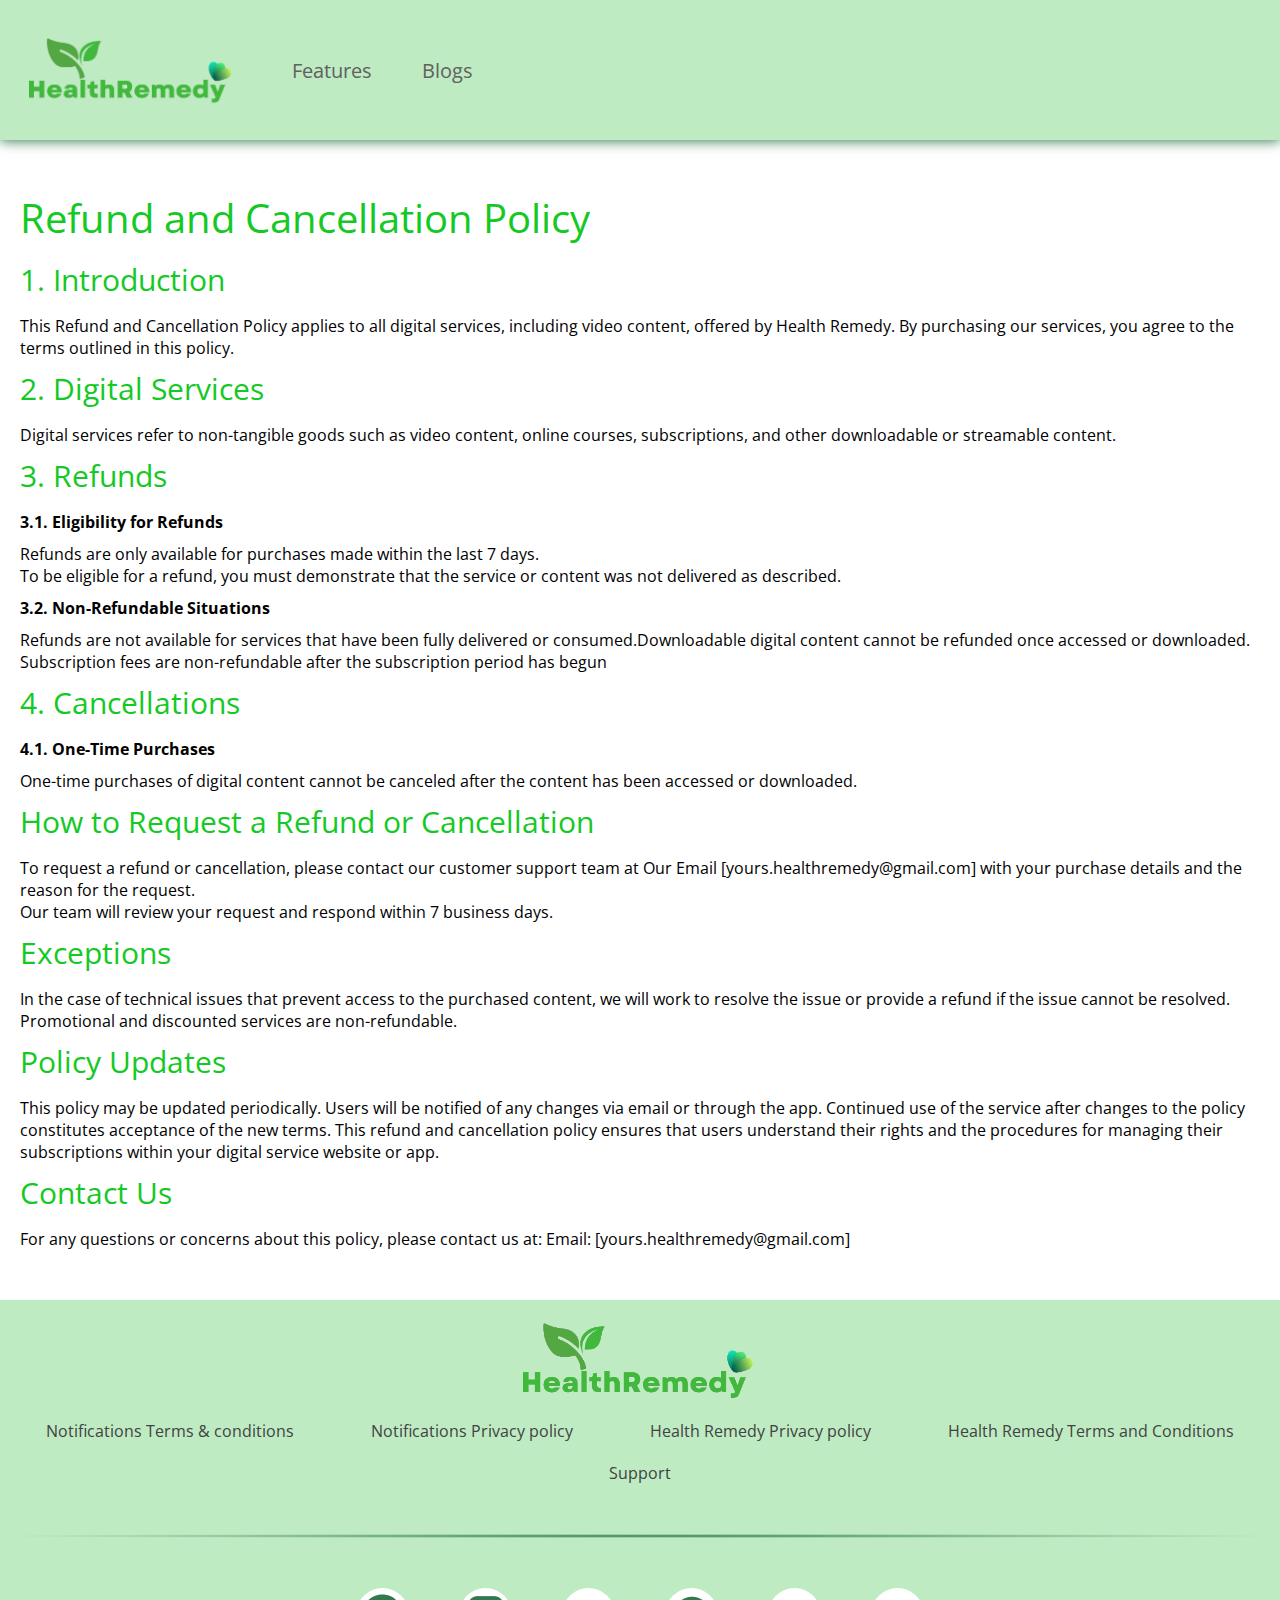
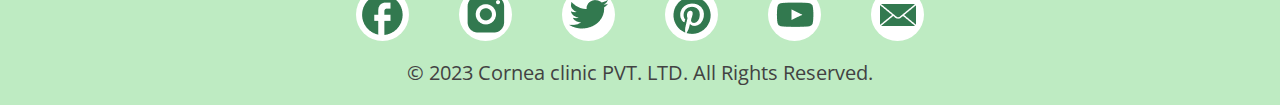
<file: refund_policy.html>
<!DOCTYPE html>
<html lang="en">
<head>
    <meta charset="UTF-8">
    <meta name="viewport" content="width=device-width, initial-scale=1.0">
    <link rel="stylesheet" href="refund_policy.css">
    <link rel="preconnect" href="https://fonts.googleapis.com">
    <link rel="preconnect" href="https://fonts.gstatic.com" crossorigin>
    <link href="https://fonts.googleapis.com/css2?family=Open+Sans:ital,wght@0,300..800;1,300..800&display=swap" rel="stylesheet">
    <title>About Us</title>
</head>
<body>
    <header class="header">
        <div class="logo_nav">
            <div class="logo_image">
                <img src="Images\health_remedy.png" alt="Logo Image">
            </div>
            <nav class="navigation">
                <ul>
                <li><a href="#">Features</a></li>
                <li><a href="#">Blogs</a></li>
                </ul>
            </nav>
        </div>
        <div class="bars">
            <div class="bar1"></div>
            <div class="bar2"></div>
            <div class="bar3"></div>
        </div>
        <div class="btns">
            <button class="pri_btn">Login</button>
            <button class="sec_btn">Sign Up</button>
        </div>
        <div class="mobile_menu">
            <nav class="mb_navigation">
                <ul>
                <li><a href="#">Features</a></li>
                <li><a href="#">Blogs</a></li>
                </ul>
            </nav>
        </div>
    </header>
    <section class="refund_policy_wrapper">
          <div class="refund_policy">
            <h2>Refund and Cancellation Policy</h2>  
            <h3>1. Introduction</h3>
<p> This Refund and Cancellation Policy applies to all digital services, including video content, offered by Health Remedy. By purchasing our services, you agree to the terms outlined in this policy.</p>
<h3>2. Digital Services</h3>
<p>Digital services refer to non-tangible goods such as video content, online courses, subscriptions, and other downloadable or streamable content.</p>
<h3>3. Refunds</h3>
<h4>3.1. Eligibility for Refunds</h4>
<p>Refunds are only available for purchases made within the last 7 days.<br/>
    To be eligible for a refund, you must demonstrate that the service or content was not delivered as described.</p>
<h4>3.2. Non-Refundable Situations</h4>
<p>Refunds are not available for services that have been fully delivered or consumed.Downloadable digital content cannot be refunded once accessed or downloaded.
    Subscription fees are non-refundable after the subscription period has begun</p>
<h3>4. Cancellations</h3>
<h4>4.1. One-Time Purchases</h4>
<p>One-time purchases of digital content cannot be canceled after the content has been accessed or downloaded.</p>
<h3>How to Request a Refund or Cancellation</h3>
<p>To request a refund or cancellation, please contact our customer support team at Our Email [yours.healthremedy@gmail.com] with your purchase details and the reason for the request.<br/>Our team will review your request and respond within 7 business days.</p>
<h3>Exceptions</h3>
<p> In the case of technical issues that prevent access to the purchased content, we will work to resolve the issue or provide a refund if the issue cannot be resolved.
    Promotional and discounted services are non-refundable.</p>
    <h3>Policy Updates</h3>
    <p>This policy may be updated periodically. Users will be notified of any changes via email or through the app. Continued use of the service after changes to the policy constitutes acceptance of the new terms. This refund and cancellation policy ensures that users understand their rights and the procedures for managing their subscriptions within your digital service website or app.</p>
    <h3>
        Contact Us
    </h3>
    <p>For any questions or concerns about this policy, please contact us at: Email: [yours.healthremedy@gmail.com]</p>
</div>
    </section>
<footer class="footer">
    <div class="footer_logo_img">
        <img src="Images\health_remedy.png" alt="Logo Image" >
    </div>
    <div class="footer_nav">
        <ul>
            <li><a href="notifications_terms.html">Notifications Terms & conditions</a></li>
            <li><a href="notifications_policy.html">Notifications Privacy policy</a></li>
            <li><a href="health_remedy_policy.html">Health Remedy Privacy policy</a></li>
            <li><a href="health_remedy_terms_conditiion.html">Health Remedy Terms and Conditions</a></li>
            <li><a href="#">Support</a></li>
        </ul>
    </div>
    <div class="footer_divider">
        <img src="Images\Divider.png" alt="Logo Image" >
    </div>
    <div class="social_media">
    <a href="#"><img src="Images\facebook.png" alt="Facebook Icon"></a>
    <a href="#"><img src="Images\insta.png" alt="Insta Icon"></a>
    <a href="#"><img src="Images\twitter.png" alt="Twitter Icon"></a>
    <a href="#"><img src="Images\pintrest.png" alt="Pintrest Icon"></a>
    <a href="#"><img src="Images\youtube.png" alt="Youtube Icon"></a>
    <a href="#"><img src="Images\message.png" alt="Message Icon"></a>
    </div>
    <p>© 2023 Cornea clinic PVT. LTD. All Rights Reserved.</p>
    </footer>
    <script src="script.js"></script>
</body>
</html>
</file>
<file: aboutus.css>
*{
    margin: 0px;
    padding: 0px;
    }
    body{
    font-family: 'Open Sans';
    }
    /* Header css start */
    header.header {
    display: flex;
    justify-content: space-around;
    padding-left: 20px;
    align-items: center;
    height: 100px;
    padding: 20px;
    z-index: 9;
    position: relative;
    background-color: #beebc2;
    box-shadow: 0px 1px 12px #32794f;
    }
    .logo_nav {
        display: flex;
        gap: 50px;
        flex: 1 0 50%;
        align-items: center;
        max-width: 1237px;
    }
    .navigation > ul {
    display: flex;
    justify-content: space-between;
    gap: 50px;
    }
    .navigation > ul li {
    list-style: none;
    max-width: 85px;
    }
    .navigation > ul li a {
    color: #616161;
    text-decoration: none;
    font-size: 20px;
    font-weight: 400;
    line-height: 27px;
    }
    .navigation > ul li a:hover {
    color: #424242;
    font-weight: 600;
    transition: all 0.7s ease-in-out;
    }
    .logo_image {
    display: flex;
    }
    .btns {
        display: none;
    gap: 50px;
    }
    button.pri_btn,
    button.sec_btn {
    max-width: 102px;
    max-height: 45px;
    gap: 10px;
    display: flex;
    align-items: center;
    justify-content: center;
    cursor: pointer;
    padding: 10px 20px 10px 20px;
    color: #424242;
    font-size: 16px;
    line-height: 25px;
    font-weight: 400;
    border-radius: 8.06px;
    background: transparent;
    }
    button.sec_btn {
    border:0.81px solid #32794F;
    }
    button.pri_btn{
    border:0px;
    }
    button.pri_btn:hover{
    border:0.81px solid #32794F;
    border-radius: 8.06px; 
    }
    .bars{
    display: none;
    }
    .mobile_menu{
    display: none;
    }
    .animate .bar1 {transform: translate(0px, 10px) rotate(-45deg);}
    .animate .bar2 {
    opacity: 0;
    }
    .animate .bar3 {
    transform: translate(0px, -11px) rotate(45deg);
    }
    .right_section {
    z-index: 8;
    flex: 0 0 50%;
    position: relative;
    float: right;
    }
    
    .header_banner_wrapper {
    position: absolute;
    top: 0;
    width: 100%;
    }
    .bottom {
    margin-top: 40px;
    }
    .sign_in {
    background: linear-gradient(180deg, #BEEBC2 40.02%, rgba(190, 235, 194, 0.5) 100%);
    box-shadow: -2px 3px 6px 0px #00000040;
    border-radius: 10px;
    padding: 10px 80px 10px 80px;
    font-size: 24px;
    line-height: 33px;
    border: 0px;
    cursor: pointer;
    }
    .bottom p {
    color: #616161;
    font-size: 14px;
    margin-top: 5px;
    font-weight: 400;
    line-height: 19px;
    }
    .logo_nav img{
    max-width: 220px;
    width: 33vw;
    }
    @media (max-width:767px) {
    .logo_nav{
        gap: 10px;
    }
    .navigation > ul{
        gap: 20px;
    }
    .btns{
        gap: 10px;
    }
    header.header{
        justify-content: flex-start;
        padding-left: 20px;
    }
    button.pri_btn, button.sec_btn{
        padding: 5px 10px;
        width: 75px;
        height: 37px;
        font-size: 15px;
    }
    .navigation > ul li a{
        font-size: 20px;
    }
    .sign_in{
    padding: 10px 35px 10px 35px;
    }
    
    }
    
    @media (max-width:575px) {
    .sign_in {
    padding: 7px 20px 7px 20px;
    font-size: 15px;
    }
    .bottom {
    margin-top: 18px;
    }
    .left_section .left_top p {
    margin-top: 5px;
    font-size: 12px;
    line-height: 18px;
    }
    h3 {
    font-size: 25px;
    line-height: 30px;
    }
    h3>span {
    font-size: 20px;
    line-height: 30px;
    }
    
    }
    @media (max-width:490px) {
    header.header {
        justify-content: space-around;
        /* gap: 117px; */
    }
    .logo_nav{
        gap: 10px;
    }
    .navigation{
        display: none;
    }
    .btns{
        display: none;
    }
    button.pri_btn, button.sec_btn{
        font-size: 12px;
        width: 65px;
    }
    .navigation > ul{
        gap: 10px;
    }
    .navigation > ul li{
        max-width: 60px;
    }
    .navigation > ul li a{
        font-size: 13px;
    }
    button.pri_btn, button.sec_btn{
        width: 70px;
        font-size: 13px;
        }
        .navigation > ul {
        gap: 15px;
        }
    .btns{
        flex-direction: column;
        justify-content: center;
        align-items: center;
        gap: 5px;
        font-size: 15px;
    }
    .logo_image img {
            width: 50vw; 
            z-index: 9;
    }
    .bars{
        display: block;
        cursor: pointer;
        z-index: 9;
    }
    .bar1 , .bar2 , .bar3{
        width: 35px;
        height: 5px;
        background-color: #32794F;
        margin: 6px 0px;
    }
        .bar1, .bar2, .bar3{
        transition:all 0.5s ease-in-out;
    }
    nav.mb_navigation {
        position: absolute;
        top: 110px;
        right: 50px;
    }
    .mb_btns {
        gap: 10px;
        top: 100px;
        position: absolute;
        right: 50px;
        display: flex;
    }
    .mb_btns .pri_btn,
    .mb_btns .sec_btn {
        font-size: 20px;
        width: 93px;
        padding: 20px 0;
    }
    .mobile_menu {
    transition: all 0.5s ease-in-out;
    position: absolute;
    background: #fff;
    left: 0px;
    max-width: 480px;
    width: 100%;
    opacity: 1;
    min-height: 300px;
    top: -320px;
    display: block;
    padding-bottom: 20px;
    background-color: #beebc2;
    }
    .mobile_menu.show {
        transform: translate(0px, 320px);
    }
    .mb_navigation ul > li a {
        color: #616161;
        text-decoration: none;
        font-size: 25px;
        font-weight: 400;
        line-height: 30px;
    }
    .mb_navigation ul > li {
        list-style: none;
        margin: 0;
    }
    }
    /* privacy policy css starts */
    .about_us {
        max-width: 1242px;
        margin: 50px auto;
        padding: 0px 20px;
    }
    .about_us p {
        margin: 10px 0px;
    }
    .about_us p a{
        color: #DC2F39;
        text-decoration: none;
        font-weight: 500;
        font-size: 20px;
    }
    .about_us h2  {
        font-size: 40px;
        line-height: 55px;
        font-weight: 400;
        color: #14c924;
    }
    .about_us li{
        list-style: none;
        margin: 10px 0px;
        line-height: 22px;
    }
    .about_us ul {
        margin-left: 20px;
    }
    .about_us li span,
    .about_us p span{
        color:#14c924 ;
        font-weight: 600;
    }
    .about_us h3  {
        font-size: 30px;
        line-height: 40px;
        font-weight: 400;
        color: #14c924;
    }
    @media (max-width: 476px){
        .about_us p a{
            font-size: 14px;
        }
        .about_us h2{
            font-size: 28px;
            line-height: 38px;
        }
        .about_us h3{
            font-size: 25px;
        }
    }
    /* privacy policy css ends */
/* footer section start */
.footer{    
    background-color: #BEEBC2;
    padding-bottom: 20px;
    }
    .footer_logo_img {
    display: flex;
    justify-content: center;
    align-items: center;
    height: 120px;    
    }    
    .footer_logo_img img{ 
        max-width: 250px;
        }
    .footer ul {
    display: flex;
    justify-content: center;
    gap: 6vw;
    align-items: center;
    flex-wrap: wrap;
    margin-bottom: 30px;
    row-gap: 20px;
    padding: 0 6px;
    }
    .footer ul li {
    list-style: none;
    }
    .footer ul li a {
    font-size: 16px;
    font-weight: 400;
    line-height: 22px;
    color: #424242;
    text-decoration: none;
    }
    .footer_divider {
    display: flex;
    justify-content: center;
    margin: 50px 0px;
    }
    .footer_divider > img {
        width: 100%;
    }
    .social_media {
    display: flex;
    align-items: center;
    justify-content: center;
    flex-wrap: wrap;
    gap: 50px;
    row-gap: 20px;
    }
    .social_media a {
    background-color: #fff;
    width: 53px;
    height: 53px;
    display: flex;
    justify-content: center;
    align-items: center;
    border-radius: 50%;
    transition:0.3s ease-in-out
    }
    .social_media a:hover{
    transform: translate(0px, -10px);
    }
    .footer p{
    text-align: center;
    font-size: 20px;
    font-weight: 400;
    line-height: 24px;
    margin-top: 20px;
    padding:0px 10px;
    color: #424242;
    }
    
    @media (max-width:767px) {
    .footer p {
        font-size: 16px;
    }
    }
    svg#Layer_1 {
        width: 100px;
        height: 100px;
        vertical-align: text-top;
        margin-left: 10px;
    }
    /* footer section end */
</file>
<file: Blog_listing.css>
*{
    margin: 0px;
    padding: 0px;
    }
    .container{
        max-width: 1210px;
        margin: 0 auto;
    }
    body{
    font-family: 'Open Sans';
    }
    /* Header css start */
    header.header {
    display: flex;
    justify-content: space-around;
    align-items: center;
    height: 100px;
    z-index: 9;
    position: relative;
    background-color: #beebc2;
    box-shadow: 0px 1px 12px #32794f;
    }
    .logo_nav {
        display: flex;
        gap: 50px;
        flex: 1 0 50%;
        align-items: center;
        max-width: 1237px;
    }
    .navigation > ul {
    display: flex;
    justify-content: space-between;
    gap: 50px;
    }
    .navigation > ul li {
    list-style: none;
    max-width: 85px;
    }
    .navigation > ul li a {
    color: #616161;
    text-decoration: none;
    font-size: 20px;
    font-weight: 400;
    line-height: 27px;
    }
    .navigation > ul li a:hover {
    color: #424242;
    font-weight: 600;
    transition: all 0.7s ease-in-out;
    }
    .logo_image {
    display: flex;
    }
    .btns {
    display: none;
    gap: 50px;
    }
    button.pri_btn,
    button.sec_btn {
    max-width: 102px;
    max-height: 45px;
    gap: 10px;
    display: flex;
    align-items: center;
    justify-content: center;
    cursor: pointer;
    padding: 10px 20px 10px 20px;
    color: #424242;
    font-size: 16px;
    line-height: 25px;
    font-weight: 400;
    border-radius: 8.06px;
    background: transparent;
    }
    button.sec_btn {
    border:0.81px solid #32794F;
    }
    button.pri_btn{
    border:0px;
    }
    button.pri_btn:hover{
    border:0.81px solid #32794F;
    border-radius: 8.06px; 
    }
    .bars{
    display: none;
    }
    .mobile_menu{
    display: none;
    }
    .animate .bar1 {transform: translate(0px, 10px) rotate(-45deg);}
    .animate .bar2 {
    opacity: 0;
    }
    .animate .bar3 {
    transform: translate(0px, -11px) rotate(45deg);
    }
    .right_section {
    z-index: 8;
    flex: 0 0 50%;
    position: relative;
    float: right;
    }
    
    .header_banner_wrapper {
    position: absolute;
    top: 0;
    width: 100%;
    }
    .bottom {
    margin-top: 40px;
    }
    .sign_in {
    background: linear-gradient(180deg, #BEEBC2 40.02%, rgba(190, 235, 194, 0.5) 100%);
    box-shadow: -2px 3px 6px 0px #00000040;
    border-radius: 10px;
    padding: 10px 80px 10px 80px;
    font-size: 24px;
    line-height: 33px;
    border: 0px;
    cursor: pointer;
    }
    .bottom p {
    color: #616161;
    font-size: 14px;
    margin-top: 5px;
    font-weight: 400;
    line-height: 19px;
    }
    .logo_nav img{
    max-width: 220px;
    width: 33vw;
    }
    @media (max-width:767px) {
    .logo_nav{
        gap: 10px;
    }
    .navigation > ul{
        gap: 20px;
    }
    .btns{
        gap: 10px;
    }
    header.header{
        justify-content: flex-start;
    }
    button.pri_btn, button.sec_btn{
        padding: 5px 10px;
        width: 75px;
        height: 37px;
        font-size: 15px;
    }
    .navigation > ul li a{
        font-size: 20px;
    }
    .sign_in{
    padding: 10px 35px 10px 35px;
    }
    
    }
    
    @media (max-width:575px) {
    .sign_in {
    padding: 7px 20px 7px 20px;
    font-size: 15px;
    }
    .bottom {
    margin-top: 18px;
    }
    .left_section .left_top p {
    margin-top: 5px;
    font-size: 12px;
    line-height: 18px;
    }
    h3 {
    font-size: 25px;
    line-height: 30px;
    }
    h3>span {
    font-size: 20px;
    line-height: 30px;
    }
    
    }
    @media (max-width:490px) {
    header.header {
        justify-content: space-around;
        /* gap: 117px; */
    }
    .logo_nav{
        gap: 10px;
        flex:0 0 50%;
    }
    .navigation{
        display: none;
    }
    .btns{
        display: none;
    }
    button.pri_btn, button.sec_btn{
        font-size: 12px;
        width: 65px;
    }
    .navigation > ul{
        gap: 10px;
    }
    .navigation > ul li{
        max-width: 60px;
    }
    .navigation > ul li a{
        font-size: 13px;
    }
    button.pri_btn, button.sec_btn{
        width: 70px;
        font-size: 13px;
        }
        .navigation > ul {
        gap: 15px;
        }
    .btns{
        flex-direction: column;
        justify-content: center;
        align-items: center;
        gap: 5px;
        font-size: 15px;
    }
    .logo_image img {
            width: 50vw; 
            z-index: 9;
    }
    .bars{
        display: block;
        cursor: pointer;
        z-index: 9;
    }
    .bar1 , .bar2 , .bar3{
        width: 35px;
        height: 5px;
        background-color: #32794F;
        margin: 6px 0px;
    }
        .bar1, .bar2, .bar3{
        transition:all 0.5s ease-in-out;
    }
    nav.mb_navigation {
        position: absolute;
        top: 110px;
        right: 50px;
    }
    .mb_btns {
        gap: 10px;
        top: 100px;
        position: absolute;
        right: 50px;
        display: flex;
    }
    .mb_btns .pri_btn,
    .mb_btns .sec_btn {
        font-size: 20px;
        width: 93px;
        padding: 20px 0;
    }
    .mobile_menu {
    transition: all 0.5s ease-in-out;
    position: absolute;
    background: #fff;
    left: 0px;
    max-width: 480px;
    width: 100%;
    opacity: 1;
    min-height: 300px;
    top: -320px;
    display: block;
    padding-bottom: 20px;
    background-color: #beebc2;
    }
    .mobile_menu.show {
        transform: translate(0px, 320px);
    }
    .mb_navigation ul > li a {
        color: #616161;
        text-decoration: none;
        font-size: 25px;
        font-weight: 400;
        line-height: 30px;
    }
    .mb_navigation ul > li {
        list-style: none;
        margin: 0;
    }
    }

    section.blog_listing_section .posts_wrapper {
        display: flex;
        flex-wrap: wrap;
        gap: 40px;
        justify-content: space-between;
    }
    section.blog_listing_section .post {
        flex: 0 0 48%;
        box-shadow: rgba(0, 0, 0, 0.24) 0px 3px 8px;
        border-radius: 10px;
        cursor: pointer;
    }
    section.blog_listing_section {
        padding: 50px 20px;
    }
    section.blog_listing_section  .top_image {
        max-width: 100%;
    }
    
    section.blog_listing_section  img {
        max-width: 100%;
        padding-top: 5px;
    }
    section.blog_listing_section  .bottom_content {
        padding: 20px;
    }
    
    section.blog_listing_section  .bottom_content p {
        margin-bottom: 10px;
    }
    section.blog_listing_section  .bottom_content a {color: #000;text-decoration: none;transition: all 0.3s ease-in-out;}
    section.blog_listing_section  .bottom_content div {
        margin-top: 10px;
    }
    section.blog_listing_section  i.fa-solid.fa-arrow-right { opacity: 0; visibility: hidden; transition: all 0.3s ease-in-out;}
    section.blog_listing_section .post:hover img {
        filter: blur(3px);
    }

section.blog_listing_section  .bottom_content > a:hover i.fa-solid.fa-arrow-right {
    opacity: 1;
    visibility: visible;
    transform: translate(30px);
}
@media (min-width:768px) and (max-width:1050px){
    section.blog_listing_section .post{
        flex:0 0 47% ;
    }
}
@media (max-width:767px){
    section.blog_listing_section .post{
        flex:0 0 77% ;
    }
    section.blog_listing_section .posts_wrapper{
        justify-content: center;
    }
}
@media (max-width:591px){
    section.blog_listing_section .post{
        flex:0 0 100% ;
    }
}
/* footer section start */
.footer{    
    background-color: #BEEBC2;
    padding-bottom: 20px;
    }
    .footer_logo_img {
    display: flex;
    justify-content: center;
    align-items: center;
    height: 120px;    
    }    
    .footer_logo_img img{ 
        max-width: 250px;
        }
    .footer ul {
    display: flex;
    justify-content: center;
    gap: 6vw;
    align-items: center;
    flex-wrap: wrap;
    margin-bottom: 30px;
    row-gap: 20px;
    padding: 0 6px;
    }
    .footer ul li {
    list-style: none;
    }
    .footer ul li a {
    font-size: 16px;
    font-weight: 400;
    line-height: 22px;
    color: #424242;
    text-decoration: none;
    }
    .footer_divider {
    display: flex;
    justify-content: center;
    margin: 50px 0px;
    }
    .footer_divider > img {
        width: 100%;
    }
    .social_media {
    display: flex;
    align-items: center;
    justify-content: center;
    flex-wrap: wrap;
    gap: 50px;
    row-gap: 20px;
    }
    .social_media a {
    background-color: #fff;
    width: 53px;
    height: 53px;
    display: flex;
    justify-content: center;
    align-items: center;
    border-radius: 50%;
    transition:0.3s ease-in-out
    }
    .social_media a:hover{
    transform: translate(0px, -10px);
    }
    .footer p{
    text-align: center;
    font-size: 20px;
    font-weight: 400;
    line-height: 24px;
    margin-top: 20px;
    padding:0px 10px;
    color: #424242;
    }
    
    @media (max-width:767px) {
    .footer p {
        font-size: 16px;
    }
    }
    svg#Layer_1 {
        width: 100px;
        height: 100px;
        vertical-align: text-top;
        margin-left: 10px;
    }
    /* footer section end */
</file>
<file: health_remedy_policy.css>
*{
    margin: 0px;
    padding: 0px;
    }
    body{
    font-family: 'Open Sans';
    }
    /* Header css start */
    header.header {
    display: flex;
    justify-content: space-around;
    align-items: center;
    padding: 20px;
    height: 100px;
    z-index: 9;
    position: relative;
    background-color: #beebc2;
    box-shadow: 0px 1px 12px #32794f;
    }
    .logo_nav {
        display: flex;
        gap: 50px;
        flex: 1 0 50%;
        align-items: center;
        max-width: 1237px;
    }
    .navigation > ul {
    display: flex;
    justify-content: space-between;
    gap: 50px;
    }
    .navigation > ul li {
    list-style: none;
    max-width: 85px;
    }
    .navigation > ul li a {
    color: #616161;
    text-decoration: none;
    font-size: 20px;
    font-weight: 400;
    line-height: 27px;
    }
    .navigation > ul li a:hover {
    color: #424242;
    font-weight: 600;
    transition: all 0.7s ease-in-out;
    }
    .logo_image {
    display: flex;
    }
    .btns {
    display: none;
    gap: 50px;
    }
    button.pri_btn,
    button.sec_btn {
    max-width: 102px;
    max-height: 45px;
    gap: 10px;
    display: flex;
    align-items: center;
    justify-content: center;
    cursor: pointer;
    padding: 10px 20px 10px 20px;
    color: #424242;
    font-size: 16px;
    line-height: 25px;
    font-weight: 400;
    border-radius: 8.06px;
    background: transparent;
    }
    button.sec_btn {
    border:0.81px solid #32794F;
    }
    button.pri_btn{
    border:0px;
    }
    button.pri_btn:hover{
    border:0.81px solid #32794F;
    border-radius: 8.06px; 
    }
    .bars{
    display: none;
    }
    .mobile_menu{
    display: none;
    }
    .animate .bar1 {transform: translate(0px, 10px) rotate(-45deg);}
    .animate .bar2 {
    opacity: 0;
    }
    .animate .bar3 {
    transform: translate(0px, -11px) rotate(45deg);
    }
    .right_section {
    z-index: 8;
    flex: 0 0 50%;
    position: relative;
    float: right;
    }
    
    .header_banner_wrapper {
    position: absolute;
    top: 0;
    width: 100%;
    }
    .bottom {
    margin-top: 40px;
    }
    .sign_in {
    background: linear-gradient(180deg, #BEEBC2 40.02%, rgba(190, 235, 194, 0.5) 100%);
    box-shadow: -2px 3px 6px 0px #00000040;
    border-radius: 10px;
    padding: 10px 80px 10px 80px;
    font-size: 24px;
    line-height: 33px;
    border: 0px;
    cursor: pointer;
    }
    .bottom p {
    color: #616161;
    font-size: 14px;
    margin-top: 5px;
    font-weight: 400;
    line-height: 19px;
    }
    .logo_nav img{
    max-width: 220px;
    width: 33vw;
    }
    @media (max-width:767px) {
    .logo_nav{
        gap: 10px;
    }
    .navigation > ul{
        gap: 20px;
    }
    .btns{
        gap: 10px;
    }
    header.header{
        justify-content: flex-start;
        padding-left: 20px;
    }
    button.pri_btn, button.sec_btn{
        padding: 5px 10px;
        width: 75px;
        height: 37px;
        font-size: 15px;
    }
    .navigation > ul li a{
        font-size: 20px;
    }
    .sign_in{
    padding: 10px 35px 10px 35px;
    }
    
    }
    
    @media (max-width:575px) {
    .sign_in {
    padding: 7px 20px 7px 20px;
    font-size: 15px;
    }
    .bottom {
    margin-top: 18px;
    }
    .left_section .left_top p {
    margin-top: 5px;
    font-size: 12px;
    line-height: 18px;
    }
    h3 {
    font-size: 25px;
    line-height: 30px;
    }
    h3>span {
    font-size: 20px;
    line-height: 30px;
    }
    
    }
    @media (max-width:490px) {
    header.header {
        justify-content: space-around;
        /* gap: 117px; */
    }
    .logo_nav{
        gap: 10px;
    }
    .navigation{
        display: none;
    }
    .btns{
        display: none;
    }
    button.pri_btn, button.sec_btn{
        font-size: 12px;
        width: 65px;
    }
    .navigation > ul{
        gap: 10px;
    }
    .navigation > ul li{
        max-width: 60px;
    }
    .navigation > ul li a{
        font-size: 13px;
    }
    button.pri_btn, button.sec_btn{
        width: 70px;
        font-size: 13px;
        }
        .navigation > ul {
        gap: 15px;
        }
    .btns{
        flex-direction: column;
        justify-content: center;
        align-items: center;
        gap: 5px;
        font-size: 15px;
    }
    .logo_image img {
            width: 50vw; 
            z-index: 9;
    }
    .bars{
        display: block;
        cursor: pointer;
        z-index: 9;
    }
    .bar1 , .bar2 , .bar3{
        width: 35px;
        height: 5px;
        background-color: #32794F;
        margin: 6px 0px;
    }
        .bar1, .bar2, .bar3{
        transition:all 0.5s ease-in-out;
    }
    nav.mb_navigation {
        position: absolute;
        top: 110px;
        right: 50px;
    }
    .mb_btns {
        gap: 10px;
        top: 100px;
        position: absolute;
        right: 50px;
        display: flex;
    }
    .mb_btns .pri_btn,
    .mb_btns .sec_btn {
        font-size: 20px;
        width: 93px;
        padding: 20px 0;
    }
    .mobile_menu {
    transition: all 0.5s ease-in-out;
    position: absolute;
    background: #fff;
    left: 0px;
    max-width: 480px;
    width: 100%;
    opacity: 1;
    min-height: 300px;
    top: -320px;
    display: block;
    padding-bottom: 20px;
    background-color: #beebc2;
    }
    .mobile_menu.show {
        transform: translate(0px, 320px);
    }
    .mb_navigation ul > li a {
        color: #616161;
        text-decoration: none;
        font-size: 25px;
        font-weight: 400;
        line-height: 30px;
    }
    .mb_navigation ul > li {
        list-style: none;
        margin: 0;
    }
    }
    /* privacy policy css starts */
    .health_remedy_terms {
        max-width: 1242px;
        margin: 50px auto;
        padding: 0px 20px;
    }
    .health_remedy_terms p {
        margin: 10px 0px;
    }
    .health_remedy_terms p a{
        color: #DC2F39;
        text-decoration: none;
        font-weight: 500;
        font-size: 20px;
    }
    .health_remedy_terms h2  {
        font-size: 40px;
        line-height: 55px;
        font-weight: 400;
        color: #14c924;
    }
    .health_remedy_terms li{
        list-style: none;
        margin: 10px 0px;
        line-height: 22px;
    }
    .health_remedy_terms ul {
        margin-left: 20px;
    }
    .health_remedy_terms li span,
    .health_remedy_terms p span{
        color: #14c924 ;
        font-weight: 600;
    }
    .health_remedy_terms h3  {
        font-size: 22px;
        line-height: 35px;
        font-weight: 400;
        color: #14c924;
    }
    @media (max-width: 391px){
        .health_remedy_terms p a{
            font-size: 16px;
        }
    }
    /* privacy policy css ends */
/* footer section start */
.footer{    
    background-color: #BEEBC2;
    padding-bottom: 20px;
    }
    .footer_logo_img {
    display: flex;
    justify-content: center;
    align-items: center;
    height: 120px;    
    }    
    .footer_logo_img img{ 
        max-width: 250px;
        }
    .footer ul {
    display: flex;
    justify-content: center;
    gap: 6vw;
    align-items: center;
    flex-wrap: wrap;
    margin-bottom: 30px;
    row-gap: 20px;
    padding: 0 6px;
    }
    .footer ul li {
    list-style: none;
    }
    .footer ul li a {
    font-size: 16px;
    font-weight: 400;
    line-height: 22px;
    color: #424242;
    text-decoration: none;
    }
    .footer_divider {
    display: flex;
    justify-content: center;
    margin: 50px 0px;
    }
    .footer_divider > img {
        width: 100%;
    }
    .social_media {
    display: flex;
    align-items: center;
    justify-content: center;
    flex-wrap: wrap;
    gap: 50px;
    row-gap: 20px;
    }
    .social_media a {
    background-color: #fff;
    width: 53px;
    height: 53px;
    display: flex;
    justify-content: center;
    align-items: center;
    border-radius: 50%;
    transition:0.3s ease-in-out
    }
    .social_media a:hover{
    transform: translate(0px, -10px);
    }
    .footer p{
    text-align: center;
    font-size: 20px;
    font-weight: 400;
    line-height: 24px;
    margin-top: 20px;
    padding:0px 10px;
    color: #424242;
    }
    
    @media (max-width:767px) {
    .footer p {
        font-size: 16px;
    }
    }
    svg#Layer_1 {
        width: 100px;
        height: 100px;
        vertical-align: text-top;
        margin-left: 10px;
    }
    /* footer section end */
</file>
<file: notifications_policy.css>
*{
    margin: 0px;
    padding: 0px;
    }
    body{
    font-family: 'Open Sans';
    }
    /* Header css start */
    header.header {
    display: flex;
    justify-content: space-around;
    align-items: center;
    height: 100px;
    z-index: 9;
    position: relative;
    background-color: #beebc2;
    box-shadow: 0px 1px 12px #32794f;
    }
    .logo_nav {
    display: flex;
    gap: 50px;
    flex: 0 0 50%;
    align-items: center;
    }
    .navigation > ul {
    display: flex;
    justify-content: space-between;
    gap: 50px;
    }
    .navigation > ul li {
    list-style: none;
    max-width: 85px;
    }
    .navigation > ul li a {
    color: #616161;
    text-decoration: none;
    font-size: 20px;
    font-weight: 400;
    line-height: 27px;
    }
    .navigation > ul li a:hover {
    color: #424242;
    font-weight: 600;
    transition: all 0.7s ease-in-out;
    }
    .logo_image {
    display: flex;
    }
    .btns {
    display: flex;
    gap: 50px;
    }
    button.pri_btn,
    button.sec_btn {
    max-width: 102px;
    max-height: 45px;
    gap: 10px;
    display: flex;
    align-items: center;
    justify-content: center;
    cursor: pointer;
    padding: 10px 20px 10px 20px;
    color: #424242;
    font-size: 16px;
    line-height: 25px;
    font-weight: 400;
    border-radius: 8.06px;
    background: transparent;
    }
    button.sec_btn {
    border:0.81px solid #32794F;
    }
    button.pri_btn{
    border:0px;
    }
    button.pri_btn:hover{
    border:0.81px solid #32794F;
    border-radius: 8.06px; 
    }
    .bars{
    display: none;
    }
    .mobile_menu{
    display: none;
    }
    .animate .bar1 {transform: translate(0px, 10px) rotate(-45deg);}
    .animate .bar2 {
    opacity: 0;
    }
    .animate .bar3 {
    transform: translate(0px, -11px) rotate(45deg);
    }
    .right_section {
    z-index: 8;
    flex: 0 0 50%;
    position: relative;
    float: right;
    }
    
    .header_banner_wrapper {
    position: absolute;
    top: 0;
    width: 100%;
    }
    .bottom {
    margin-top: 40px;
    }
    .sign_in {
    background: linear-gradient(180deg, #BEEBC2 40.02%, rgba(190, 235, 194, 0.5) 100%);
    box-shadow: -2px 3px 6px 0px #00000040;
    border-radius: 10px;
    padding: 10px 80px 10px 80px;
    font-size: 24px;
    line-height: 33px;
    border: 0px;
    cursor: pointer;
    }
    .bottom p {
    color: #616161;
    font-size: 14px;
    margin-top: 5px;
    font-weight: 400;
    line-height: 19px;
    }
    .logo_nav img{
    max-width: 220px;
    width: 33vw;
    }
    @media (max-width:767px) {
    .logo_nav{
        gap: 10px;
    }
    .navigation > ul{
        gap: 20px;
    }
    .btns{
        gap: 10px;
    }
    header.header{
        justify-content: space-evenly;
        gap: 10px;
    }
    button.pri_btn, button.sec_btn{
        padding: 5px 10px;
        width: 75px;
        height: 37px;
        font-size: 15px;
    }
    .navigation > ul li a{
        font-size: 16px;
    }
    .sign_in{
    padding: 10px 35px 10px 35px;
    }
    
    }
    
    @media (max-width:575px) {
    .sign_in {
    padding: 7px 20px 7px 20px;
    font-size: 15px;
    }
    .bottom {
    margin-top: 18px;
    }
    .left_section .left_top p {
    margin-top: 5px;
    font-size: 12px;
    line-height: 18px;
    }
    h3 {
    font-size: 25px;
    line-height: 30px;
    }
    h3>span {
    font-size: 20px;
    line-height: 30px;
    }
    
    }
    @media (max-width:490px) {
    header.header {
        justify-content: space-around;
        gap: 117px;
    }
    .logo_nav{
        gap: 10px;
    }
    .navigation{
        display: none;
    }
    .btns{
        display: none;
    }
    button.pri_btn, button.sec_btn{
        font-size: 12px;
        width: 65px;
    }
    .navigation > ul{
        gap: 10px;
    }
    .navigation > ul li{
        max-width: 60px;
    }
    .navigation > ul li a{
        font-size: 13px;
    }
    button.pri_btn, button.sec_btn{
        width: 70px;
        font-size: 13px;
        }
        .navigation > ul {
        gap: 15px;
        }
    .btns{
        flex-direction: column;
        justify-content: center;
        align-items: center;
        gap: 5px;
        font-size: 15px;
    }
    .logo_image img {
            width: 50vw; 
            z-index: 9;
    }
    .bars{
        display: block;
        cursor: pointer;
        z-index: 9;
    }
    .bar1 , .bar2 , .bar3{
        width: 35px;
        height: 5px;
        background-color: #32794F;
        margin: 6px 0px;
    }
        .bar1, .bar2, .bar3{
        transition:all 0.5s ease-in-out;
    }
    nav.mb_navigation {
        position: absolute;
        top: 110px;
        right: 50px;
    }
    .mb_btns {
        gap: 10px;
        top: 100px;
        position: absolute;
        right: 50px;
        display: flex;
    }
    .mb_btns .pri_btn,
    .mb_btns .sec_btn {
        font-size: 20px;
        width: 93px;
        padding: 20px 0;
    }
    .mobile_menu {
    transition: all 0.5s ease-in-out;
    position: absolute;
    background: #fff;
    left: 0px;
    max-width: 480px;
    width: 100vw;
    opacity: 1;
    min-height: 300px;
    top: -320px;
    display: block;
    padding-bottom: 20px;
    background-color: #beebc2;
    }
    .mobile_menu.show {
        transform: translate(0px, 320px);
    }
    .mb_navigation ul > li a {
        color: #616161;
        text-decoration: none;
        font-size: 25px;
        font-weight: 400;
        line-height: 30px;
    }
    .mb_navigation ul > li {
        list-style: none;
        margin: 0;
    }
    }
    /* privacy policy css starts */
    .privacy_policy {
        max-width: 1242px;
        margin: 50px auto;
        padding: 0px 20px;
    }
    .privacy_policy p {
        margin: 10px 0px;
    }
    .privacy_policy p a{
        color: #DC2F39;
        text-decoration: none;
        font-weight: 500;
        font-size: 20px;
    }
    .privacy_policy h2  {
        font-size: 40px;
        line-height: 55px;
        font-weight: 400;
        color: #DC2F39;
    }
    .privacy_policy li{
        list-style: none;
        margin: 10px 0px;
        line-height: 22px;
    }
    .privacy_policy ul {
        margin-left: 20px;
    }
    .privacy_policy li span,
    .privacy_policy p span{
        color:#DC2F39 ;
        font-weight: 600;
    }
    .privacy_policy h3  {
        font-size: 30px;
        line-height: 40px;
        font-weight: 400;
        color: #DC2F39;
    }
    @media (max-width: 391px){
        .privacy_policy p a{
            font-size: 16px;
        }
    }
    /* privacy policy css ends */
/* footer section start */
.footer{    
    background-color: #BEEBC2;
    padding-bottom: 20px;
    }
    .footer_logo_img {
    display: flex;
    justify-content: center;
    align-items: center;
    height: 120px;    
    }    
    .footer_logo_img img{ 
        max-width: 250px;
        }
    .footer ul {
    display: flex;
    justify-content: center;
    gap: 6vw;
    align-items: center;
    flex-wrap: wrap;
    margin-bottom: 30px;
    row-gap: 20px;
    padding: 0 6px;
    }
    .footer ul li {
    list-style: none;
    }
    .footer ul li a {
    font-size: 16px;
    font-weight: 400;
    line-height: 22px;
    color: #424242;
    text-decoration: none;
    }
    .footer_divider {
    display: flex;
    justify-content: center;
    margin: 50px 0px;
    }
    .footer_divider > img {
        width: 100%;
    }
    .social_media {
    display: flex;
    align-items: center;
    justify-content: center;
    flex-wrap: wrap;
    gap: 50px;
    row-gap: 20px;
    }
    .social_media a {
    background-color: #fff;
    width: 53px;
    height: 53px;
    display: flex;
    justify-content: center;
    align-items: center;
    border-radius: 50%;
    transition:0.3s ease-in-out
    }
    .social_media a:hover{
    transform: translate(0px, -10px);
    }
    .footer p{
    text-align: center;
    font-size: 20px;
    font-weight: 400;
    line-height: 24px;
    margin-top: 20px;
    padding:0px 10px;
    color: #424242;
    }
    
    @media (max-width:767px) {
    .footer p {
        font-size: 16px;
    }
    }
    /* footer section end */
</file>
<file: notifications_terms.css>
*{
    margin: 0px;
    padding: 0px;
    }
    body{
    font-family: 'Open Sans';
    }
    /* Header css start */
    header.header {
    display: flex;
    justify-content: space-around;
    align-items: center;
    height: 100px;
    z-index: 9;
    padding: 20px;
    position: relative;
    background-color: #beebc2;
    box-shadow: 0px 1px 12px #32794f;
    }
    .logo_nav {
    display: flex;
    gap: 50px;
    flex: 1 0 50%;
    align-items: center;
    max-width: 1237px;
    }
    .navigation > ul {
    display: flex;
    justify-content: space-between;
    gap: 50px;
    }
    .navigation > ul li {
    list-style: none;
    max-width: 85px;
    }
    .navigation > ul li a {
    color: #616161;
    text-decoration: none;
    font-size: 20px;
    font-weight: 400;
    line-height: 27px;
    }
    .navigation > ul li a:hover {
    color: #424242;
    font-weight: 600;
    transition: all 0.7s ease-in-out;
    }
    .logo_image {
    display: flex;
    }
    .btns {
    display: none;
    gap: 50px;
    }
    button.pri_btn,
    button.sec_btn {
    max-width: 102px;
    max-height: 45px;
    gap: 10px;
    display: flex;
    align-items: center;
    justify-content: center;
    cursor: pointer;
    padding: 10px 20px 10px 20px;
    color: #424242;
    font-size: 16px;
    line-height: 25px;
    font-weight: 400;
    border-radius: 8.06px;
    background: transparent;
    }
    button.sec_btn {
    border:0.81px solid #32794F;
    }
    button.pri_btn{
    border:0px;
    }
    button.pri_btn:hover{
    border:0.81px solid #32794F;
    border-radius: 8.06px; 
    }
    .bars{
    display: none;
    }
    .mobile_menu{
    display: none;
    }
    .animate .bar1 {transform: translate(0px, 10px) rotate(-45deg);}
    .animate .bar2 {
    opacity: 0;
    }
    .animate .bar3 {
    transform: translate(0px, -11px) rotate(45deg);
    }
    .right_section {
    z-index: 8;
    flex: 0 0 50%;
    position: relative;
    float: right;
    }
    
    .header_banner_wrapper {
    position: absolute;
    top: 0;
    width: 100%;
    }
    .bottom {
    margin-top: 40px;
    }
    .sign_in {
    background: linear-gradient(180deg, #BEEBC2 40.02%, rgba(190, 235, 194, 0.5) 100%);
    box-shadow: -2px 3px 6px 0px #00000040;
    border-radius: 10px;
    padding: 10px 80px 10px 80px;
    font-size: 24px;
    line-height: 33px;
    border: 0px;
    cursor: pointer;
    }
    .bottom p {
    color: #616161;
    font-size: 14px;
    margin-top: 5px;
    font-weight: 400;
    line-height: 19px;
    }
    .logo_nav img{
    max-width: 220px;
    width: 33vw;
    }
    @media (max-width:767px) {
    .logo_nav{
        gap: 10px;
    }
    .navigation > ul{
        gap: 20px;
    }
    .btns{
        gap: 10px;
    }
    header.header{
        justify-content: flex-start;
        padding-left: 20px;
    }
    button.pri_btn, button.sec_btn{
        padding: 5px 10px;
        width: 75px;
        height: 37px;
        font-size: 15px;
    }
    .navigation > ul li a{
        font-size: 20px;
    }
    .sign_in{
    padding: 10px 35px 10px 35px;
    }
    
    }
    @media (max-width:575px) {
    .sign_in {
    padding: 7px 20px 7px 20px;
    font-size: 15px;
    }
    .bottom {
    margin-top: 18px;
    }
    .left_section .left_top p {
    margin-top: 5px;
    font-size: 12px;
    line-height: 18px;
    }
    h3 {
    font-size: 25px;
    line-height: 30px;
    }
    h3>span {
    font-size: 20px;
    line-height: 30px;
    }
    
    }
    @media (max-width:490px) {
    header.header {
        justify-content: space-around;
        /* gap: 117px; */
    }
    .logo_nav{
        gap: 10px;
    }
    .navigation{
        display: none;
    }
    .btns{
        display: none;
    }
    button.pri_btn, button.sec_btn{
        font-size: 12px;
        width: 65px;
    }
    .navigation > ul{
        gap: 10px;
    }
    .navigation > ul li{
        max-width: 60px;
    }
    .navigation > ul li a{
        font-size: 13px;
    }
    button.pri_btn, button.sec_btn{
        width: 70px;
        font-size: 13px;
        }
        .navigation > ul {
        gap: 15px;
        }
    .btns{
        flex-direction: column;
        justify-content: center;
        align-items: center;
        gap: 5px;
        font-size: 15px;
    }
    .logo_image img {
            width: 50vw; 
            z-index: 9;
    }
    .bars{
        display: block;
        cursor: pointer;
        z-index: 9;
    }
    .bar1 , .bar2 , .bar3{
        width: 35px;
        height: 5px;
        background-color: #32794F;
        margin: 6px 0px;
    }
        .bar1, .bar2, .bar3{
        transition:all 0.5s ease-in-out;
    }
    nav.mb_navigation {
        position: absolute;
        top: 110px;
        right: 50px;
    }
    .mb_btns {
        gap: 10px;
        top: 100px;
        position: absolute;
        right: 50px;
        display: flex;
    }
    .mb_btns .pri_btn,
    .mb_btns .sec_btn {
        font-size: 20px;
        width: 93px;
        padding: 20px 0;
    }
    .mobile_menu {
    transition: all 0.5s ease-in-out;
    position: absolute;
    background: #fff;
    left: 0px;
    max-width: 480px;
    width: 100%;
    opacity: 1;
    min-height: 300px;
    top: -320px;
    display: block;
    padding-bottom: 20px;
    background-color: #beebc2;
    }
    .mobile_menu.show {
        transform: translate(0px, 320px);
    }
    .mb_navigation ul > li a {
        color: #616161;
        text-decoration: none;
        font-size: 25px;
        font-weight: 400;
        line-height: 30px;
    }
    .mb_navigation ul > li {
        list-style: none;
        margin: 0;
    }
    }
    /* terms conditions css starts */
    .terms {
        max-width: 1242px;
        margin: 50px auto;
        padding: 0px 20px;
    }
    .terms p {
        margin: 10px 0px;
    }
    .terms p a{
        color: #DC2F39;
        text-decoration: none;
        font-weight: 500;
        font-size: 20px;
    }
    .terms h2  {
        font-size: 40px;
        line-height: 55px;
        font-weight: 400;
        color: #14c924;
    }
    .terms li{
        list-style: none;
        margin: 10px 0px;
        line-height: 22px;
    }
    .terms ul {
        margin-left: 20px;
    }
    .terms li span,
    .terms p span{
        color:#14c924 ;
        font-weight: 600;
    }
    .terms h3  {
        font-size: 30px;
        line-height: 40px;
        font-weight: 400;
        color: #14c924;
    }
    /* privacy policy css ends */
/* footer section start */
.footer{    
    background-color: #BEEBC2;
    padding-bottom: 20px;
    }
    .footer_logo_img {
    display: flex;
    justify-content: center;
    align-items: center;
    height: 120px;    
    }    
    .footer_logo_img img{ 
        max-width: 250px;
        }
    .footer ul {
    display: flex;
    justify-content: center;
    gap: 6vw;
    align-items: center;
    flex-wrap: wrap;
    margin-bottom: 30px;
    row-gap: 20px;
    padding: 0 6px;
    }
    .footer ul li {
    list-style: none;
    }
    .footer ul li a {
    font-size: 16px;
    font-weight: 400;
    line-height: 22px;
    color: #424242;
    text-decoration: none;
    }
    .footer_divider {
    display: flex;
    justify-content: center;
    margin: 50px 0px;
    }
    .footer_divider > img {
        width: 100%;
    }
    .social_media {
    display: flex;
    align-items: center;
    justify-content: center;
    flex-wrap: wrap;
    gap: 50px;
    row-gap: 20px;
    }
    .social_media a {
    background-color: #fff;
    width: 53px;
    height: 53px;
    display: flex;
    justify-content: center;
    align-items: center;
    border-radius: 50%;
    transition:0.3s ease-in-out
    }
    .social_media a:hover{
    transform: translate(0px, -10px);
    }
    .footer p{
    text-align: center;
    font-size: 20px;
    font-weight: 400;
    line-height: 24px;
    margin-top: 20px;
    padding:0px 10px;
    color: #424242;
    }
    
    @media (max-width:767px) {
    .footer p {
        font-size: 16px;
    }
    }
    svg#Layer_1 {
        width: 100px;
        height: 100px;
        vertical-align: text-top;
        margin-left: 10px;
    }
    /* footer section end */
</file>
<file: refund_policy.css>
*{
    margin: 0px;
    padding: 0px;
    }
    body{
    font-family: 'Open Sans';
    }
    /* Header css start */
    header.header {
    display: flex;
    justify-content: space-around;
    padding-left: 20px;
    align-items: center;
    height: 100px;
    padding: 20px;
    z-index: 9;
    position: relative;
    background-color: #beebc2;
    box-shadow: 0px 1px 12px #32794f;
    }
    .logo_nav {
        display: flex;
        gap: 50px;
        flex: 1 0 50%;
        align-items: center;
        max-width: 1237px;
    }
    .navigation > ul {
    display: flex;
    justify-content: space-between;
    gap: 50px;
    }
    .navigation > ul li {
    list-style: none;
    max-width: 85px;
    }
    .navigation > ul li a {
    color: #616161;
    text-decoration: none;
    font-size: 20px;
    font-weight: 400;
    line-height: 27px;
    }
    .navigation > ul li a:hover {
    color: #424242;
    font-weight: 600;
    transition: all 0.7s ease-in-out;
    }
    .logo_image {
    display: flex;
    }
    .btns {
        display: none;
    gap: 50px;
    }
    button.pri_btn,
    button.sec_btn {
    max-width: 102px;
    max-height: 45px;
    gap: 10px;
    display: flex;
    align-items: center;
    justify-content: center;
    cursor: pointer;
    padding: 10px 20px 10px 20px;
    color: #424242;
    font-size: 16px;
    line-height: 25px;
    font-weight: 400;
    border-radius: 8.06px;
    background: transparent;
    }
    button.sec_btn {
    border:0.81px solid #32794F;
    }
    button.pri_btn{
    border:0px;
    }
    button.pri_btn:hover{
    border:0.81px solid #32794F;
    border-radius: 8.06px; 
    }
    .bars{
    display: none;
    }
    .mobile_menu{
    display: none;
    }
    .animate .bar1 {transform: translate(0px, 10px) rotate(-45deg);}
    .animate .bar2 {
    opacity: 0;
    }
    .animate .bar3 {
    transform: translate(0px, -11px) rotate(45deg);
    }
    .right_section {
    z-index: 8;
    flex: 0 0 50%;
    position: relative;
    float: right;
    }
    
    .header_banner_wrapper {
    position: absolute;
    top: 0;
    width: 100%;
    }
    .bottom {
    margin-top: 40px;
    }
    .sign_in {
    background: linear-gradient(180deg, #BEEBC2 40.02%, rgba(190, 235, 194, 0.5) 100%);
    box-shadow: -2px 3px 6px 0px #00000040;
    border-radius: 10px;
    padding: 10px 80px 10px 80px;
    font-size: 24px;
    line-height: 33px;
    border: 0px;
    cursor: pointer;
    }
    .bottom p {
    color: #616161;
    font-size: 14px;
    margin-top: 5px;
    font-weight: 400;
    line-height: 19px;
    }
    .logo_nav img{
    max-width: 220px;
    width: 33vw;
    }
    @media (max-width:767px) {
    .logo_nav{
        gap: 10px;
    }
    .navigation > ul{
        gap: 20px;
    }
    .btns{
        gap: 10px;
    }
    header.header{
        justify-content: flex-start;
        padding-left: 20px;
    }
    button.pri_btn, button.sec_btn{
        padding: 5px 10px;
        width: 75px;
        height: 37px;
        font-size: 15px;
    }
    .navigation > ul li a{
        font-size: 20px;
    }
    .sign_in{
    padding: 10px 35px 10px 35px;
    }
    
    }
    
    @media (max-width:575px) {
    .sign_in {
    padding: 7px 20px 7px 20px;
    font-size: 15px;
    }
    .bottom {
    margin-top: 18px;
    }
    .left_section .left_top p {
    margin-top: 5px;
    font-size: 12px;
    line-height: 18px;
    }
    h3 {
    font-size: 25px;
    line-height: 30px;
    }
    h3>span {
    font-size: 20px;
    line-height: 30px;
    }
    
    }
    @media (max-width:490px) {
    header.header {
        justify-content: space-around;
        /* gap: 117px; */
    }
    .logo_nav{
        gap: 10px;
    }
    .navigation{
        display: none;
    }
    .btns{
        display: none;
    }
    button.pri_btn, button.sec_btn{
        font-size: 12px;
        width: 65px;
    }
    .navigation > ul{
        gap: 10px;
    }
    .navigation > ul li{
        max-width: 60px;
    }
    .navigation > ul li a{
        font-size: 13px;
    }
    button.pri_btn, button.sec_btn{
        width: 70px;
        font-size: 13px;
        }
        .navigation > ul {
        gap: 15px;
        }
    .btns{
        flex-direction: column;
        justify-content: center;
        align-items: center;
        gap: 5px;
        font-size: 15px;
    }
    .logo_image img {
            width: 50vw; 
            z-index: 9;
    }
    .bars{
        display: block;
        cursor: pointer;
        z-index: 9;
    }
    .bar1 , .bar2 , .bar3{
        width: 35px;
        height: 5px;
        background-color: #32794F;
        margin: 6px 0px;
    }
        .bar1, .bar2, .bar3{
        transition:all 0.5s ease-in-out;
    }
    nav.mb_navigation {
        position: absolute;
        top: 110px;
        right: 50px;
    }
    .mb_btns {
        gap: 10px;
        top: 100px;
        position: absolute;
        right: 50px;
        display: flex;
    }
    .mb_btns .pri_btn,
    .mb_btns .sec_btn {
        font-size: 20px;
        width: 93px;
        padding: 20px 0;
    }
    .mobile_menu {
    transition: all 0.5s ease-in-out;
    position: absolute;
    background: #fff;
    left: 0px;
    max-width: 480px;
    width: 100%;
    opacity: 1;
    min-height: 300px;
    top: -320px;
    display: block;
    padding-bottom: 20px;
    background-color: #beebc2;
    }
    .mobile_menu.show {
        transform: translate(0px, 320px);
    }
    .mb_navigation ul > li a {
        color: #616161;
        text-decoration: none;
        font-size: 25px;
        font-weight: 400;
        line-height: 30px;
    }
    .mb_navigation ul > li {
        list-style: none;
        margin: 0;
    }
    }
    /* privacy policy css starts */
    .refund_policy {
        max-width: 1242px;
        margin: 50px auto;
        padding: 0px 20px;
    }
    .refund_policy p {
        margin: 10px 0px;
    }
    .refund_policy p a{
        color: #DC2F39;
        text-decoration: none;
        font-weight: 500;
        font-size: 20px;
    }
    .refund_policy h2  {
        font-size: 40px;
        line-height: 55px;
        font-weight: 400;
        color: #14c924;
        margin-bottom: 15px;
    }
    .refund_policy li{
        list-style: none;
        margin: 10px 0px;
        line-height: 22px;
    }
    .refund_policy ul {
        margin-left: 20px;
    }
    .refund_policy li span,
    .refund_policy p span{
        color:#14c924 ;
        font-weight: 600;
    }
    .refund_policy h3  {
        font-size: 30px;
        line-height: 40px;
        font-weight: 400;
        color: #14c924;
        margin-bottom: 15px;
    }
    @media (max-width: 476px){
        .refund_policy p a{
            font-size: 14px;
        }
        .refund_policy h2{
            font-size: 28px;
            line-height: 38px;
        }
        .refund_policy h3{
            font-size: 25px;
        }
    }
    /* privacy policy css ends */
/* footer section start */
.footer{    
    background-color: #BEEBC2;
    padding-bottom: 20px;
    }
    .footer_logo_img {
    display: flex;
    justify-content: center;
    align-items: center;
    height: 120px;    
    }    
    .footer_logo_img img{ 
        max-width: 250px;
        }
    .footer ul {
    display: flex;
    justify-content: center;
    gap: 6vw;
    align-items: center;
    flex-wrap: wrap;
    margin-bottom: 30px;
    row-gap: 20px;
    padding: 0 6px;
    }
    .footer ul li {
    list-style: none;
    }
    .footer ul li a {
    font-size: 16px;
    font-weight: 400;
    line-height: 22px;
    color: #424242;
    text-decoration: none;
    }
    .footer_divider {
    display: flex;
    justify-content: center;
    margin: 50px 0px;
    }
    .footer_divider > img {
        width: 100%;
    }
    .social_media {
    display: flex;
    align-items: center;
    justify-content: center;
    flex-wrap: wrap;
    gap: 50px;
    row-gap: 20px;
    }
    .social_media a {
    background-color: #fff;
    width: 53px;
    height: 53px;
    display: flex;
    justify-content: center;
    align-items: center;
    border-radius: 50%;
    transition:0.3s ease-in-out
    }
    .social_media a:hover{
    transform: translate(0px, -10px);
    }
    .footer p{
    text-align: center;
    font-size: 20px;
    font-weight: 400;
    line-height: 24px;
    margin-top: 20px;
    padding:0px 10px;
    color: #424242;
    }
    
    @media (max-width:767px) {
    .footer p {
        font-size: 16px;
    }
    }
    svg#Layer_1 {
        width: 100px;
        height: 100px;
        vertical-align: text-top;
        margin-left: 10px;
    }
    /* footer section end */
</file>
